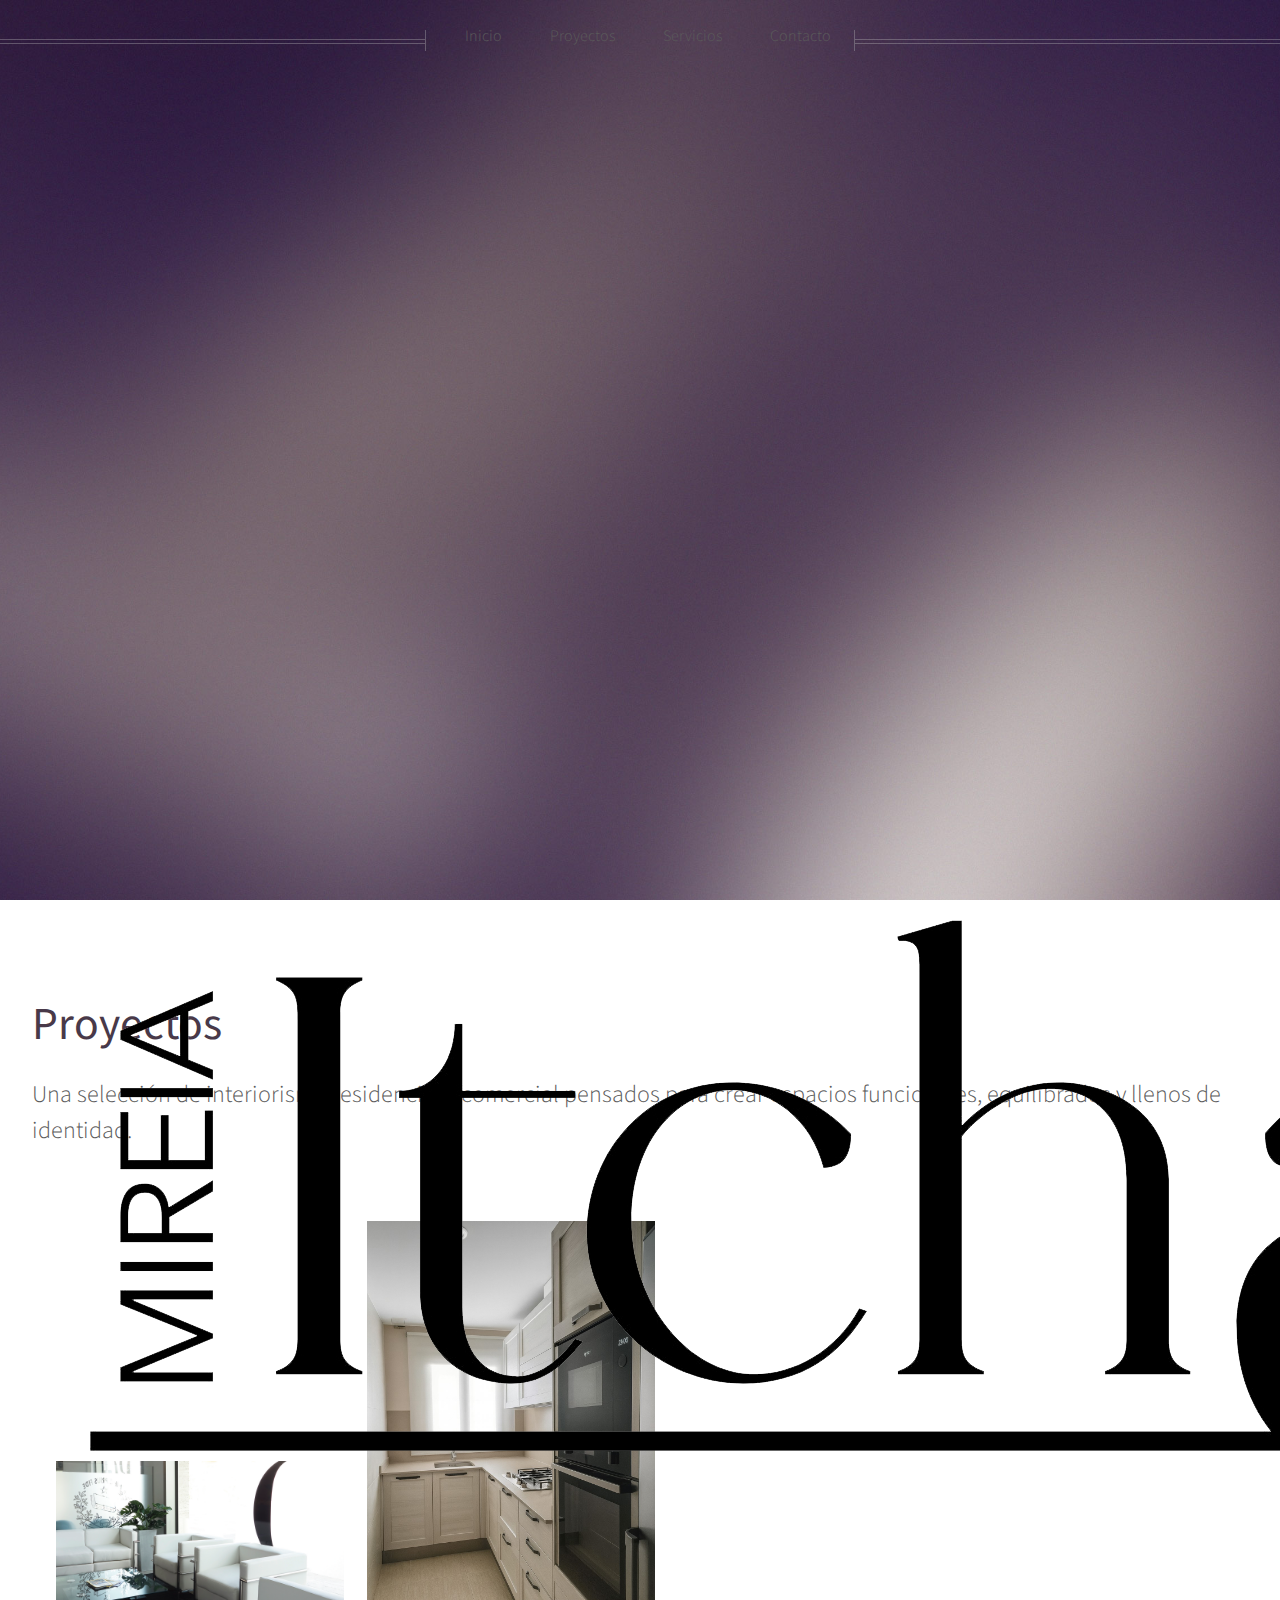
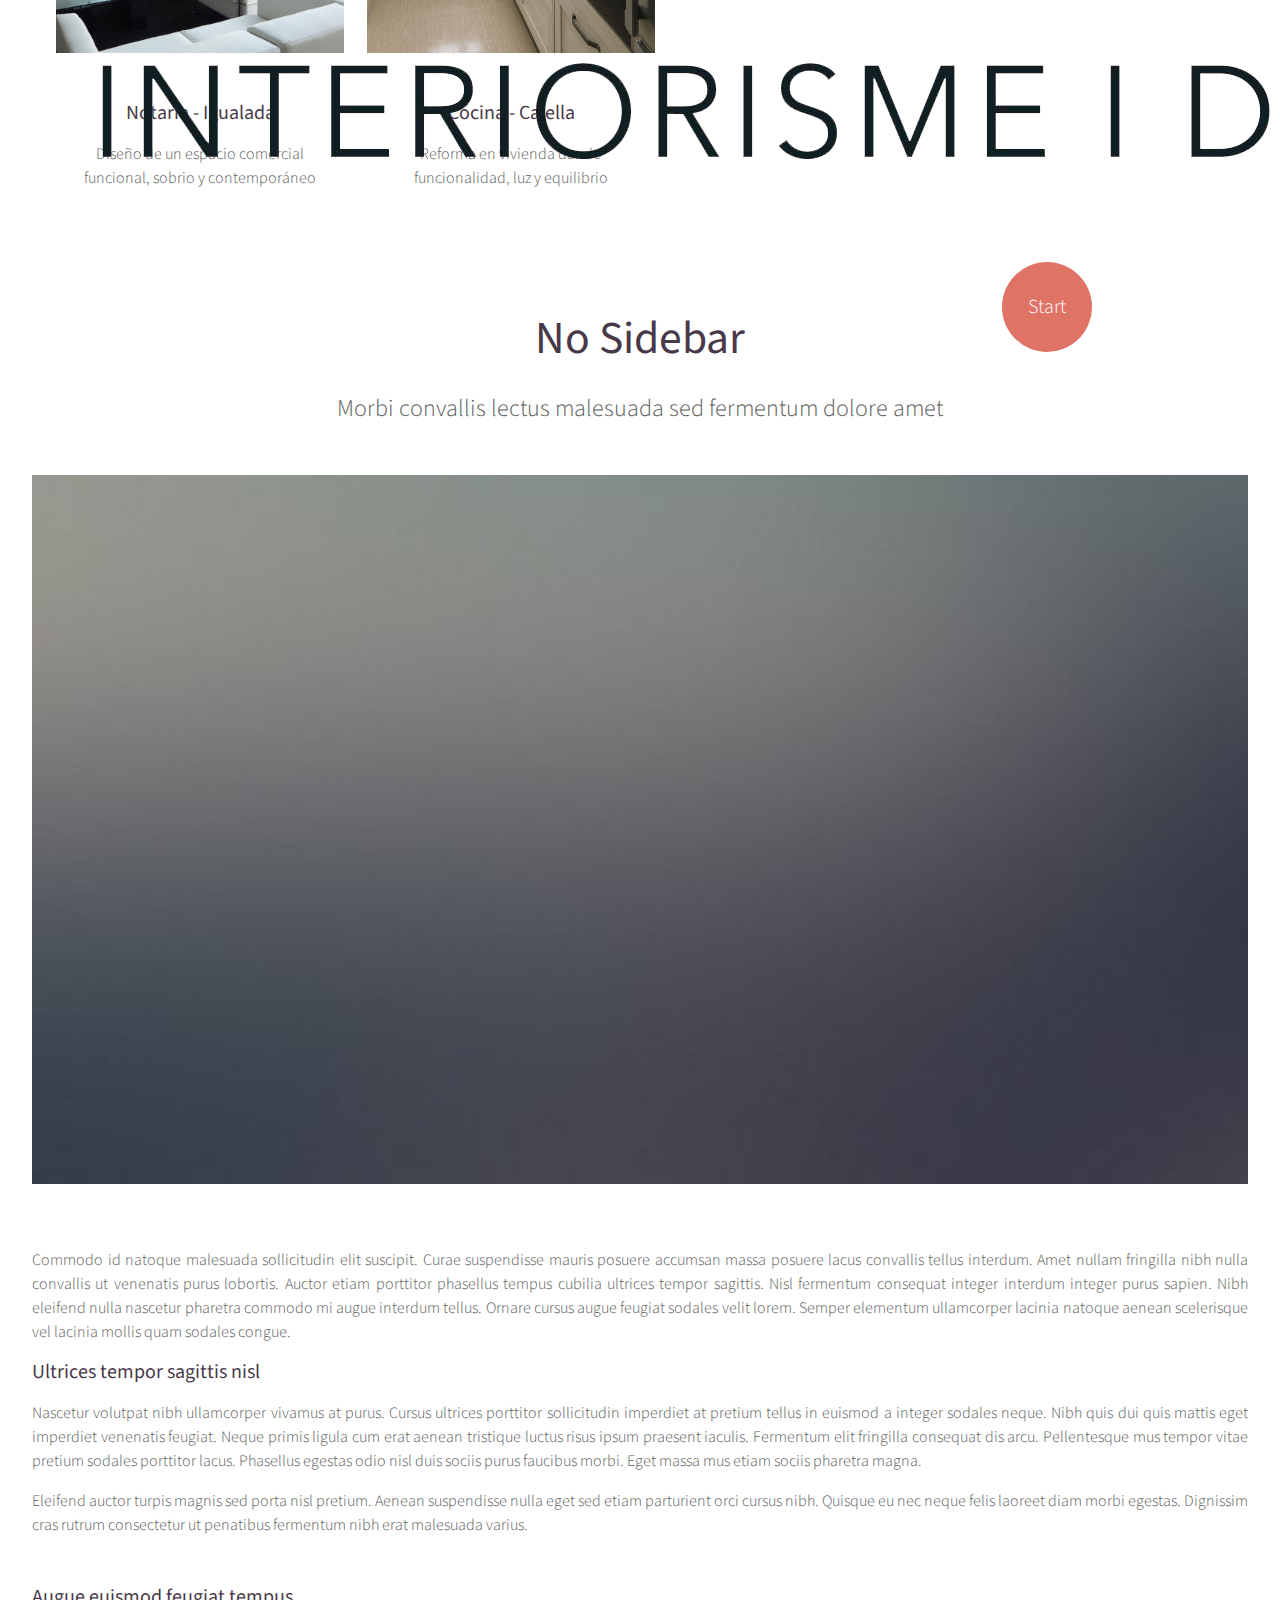
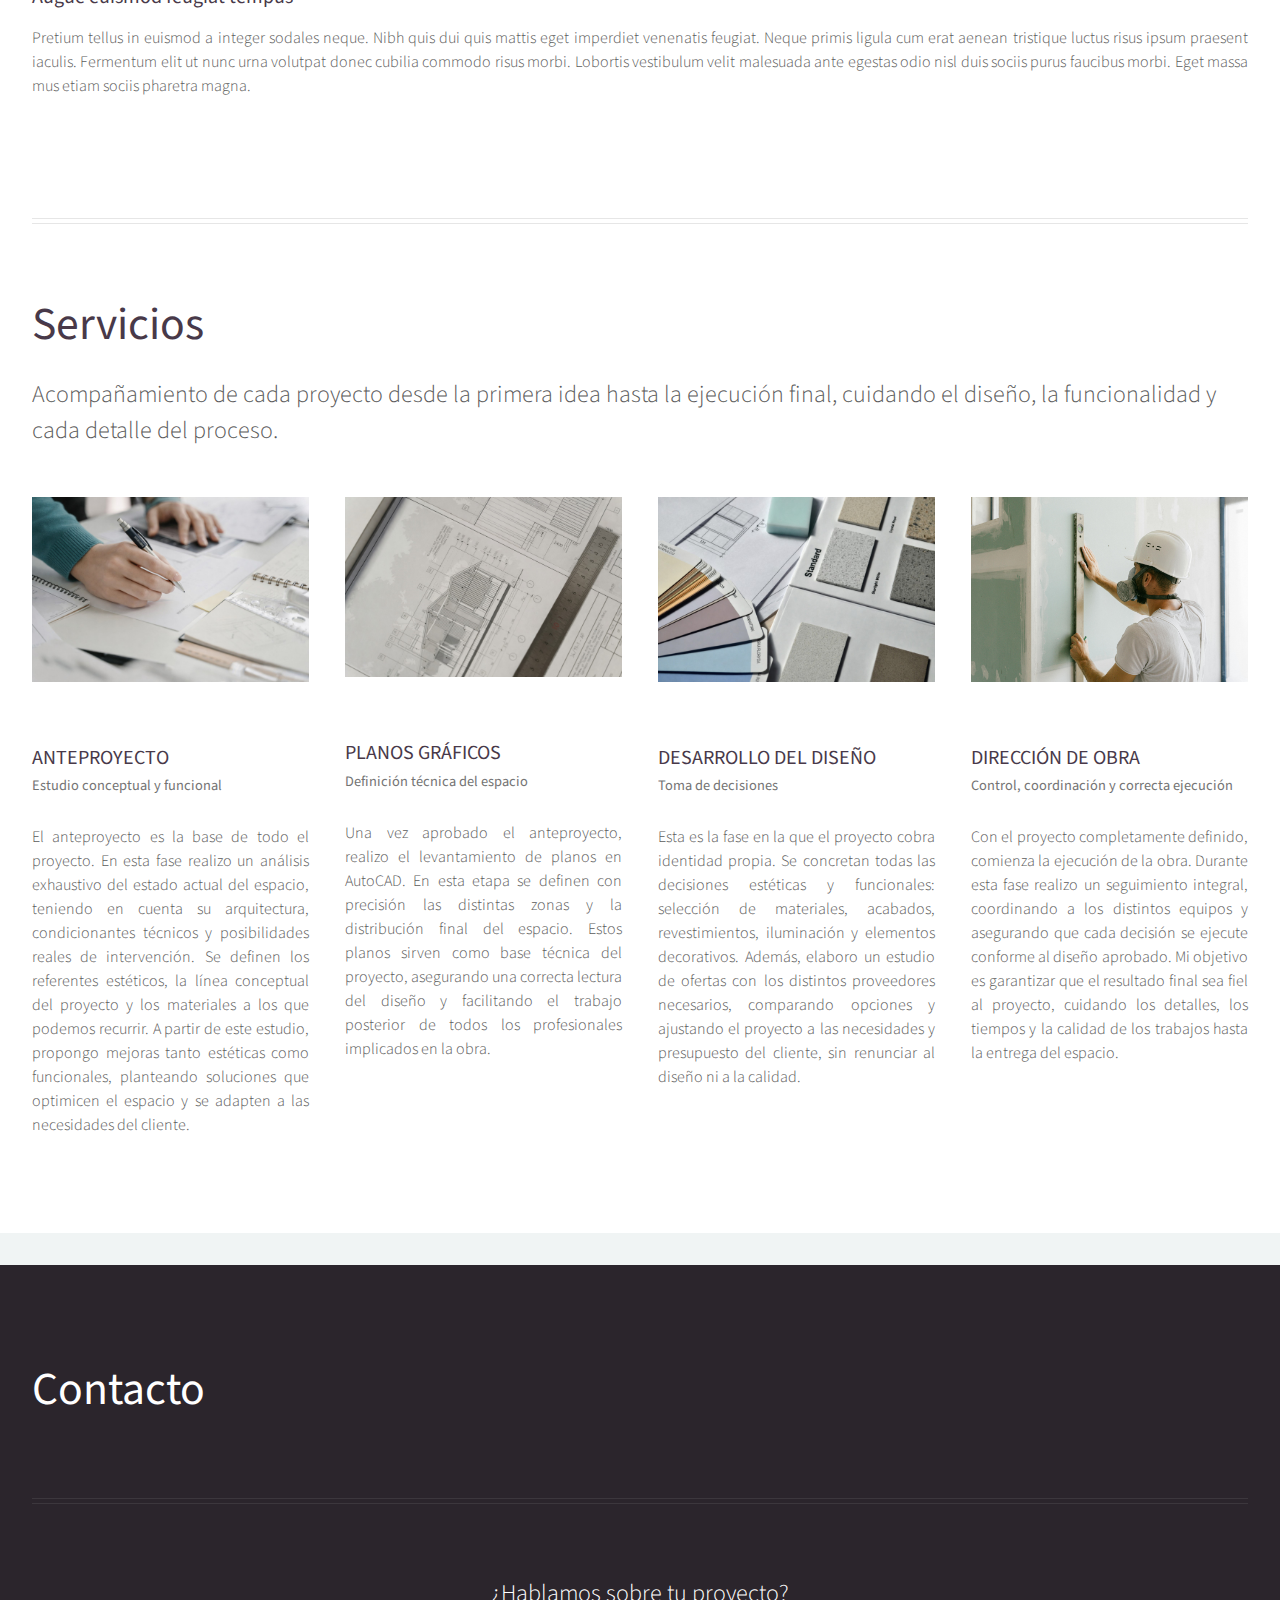
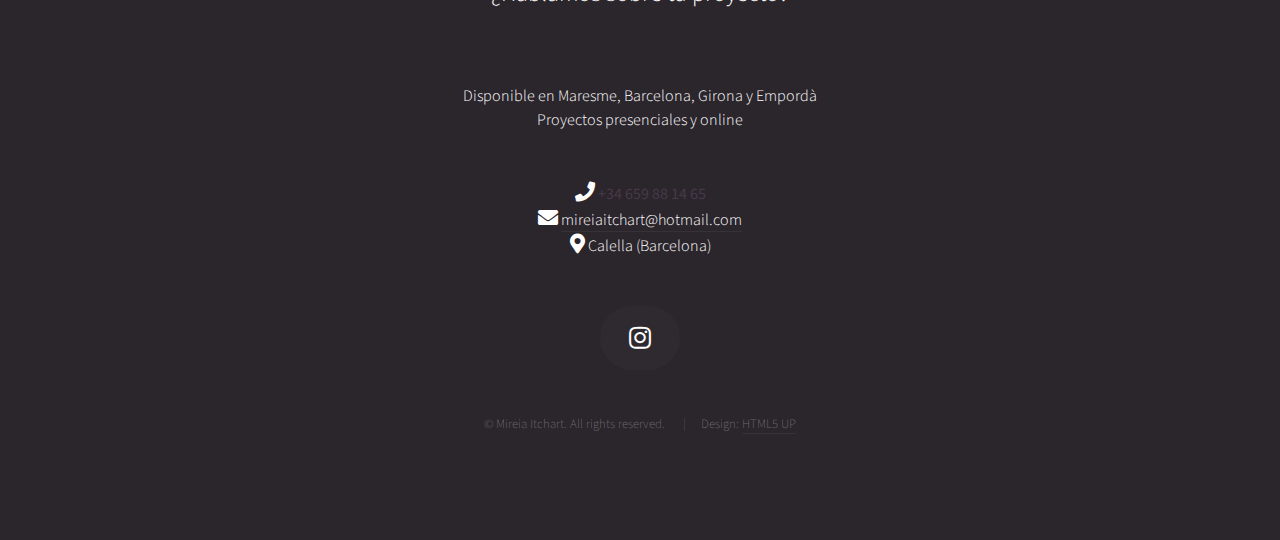
<file: index.html>
<!DOCTYPE HTML>
<!--
	Helios by HTML5 UP<div id="header">
	html5up.net | @ajlkn
	Free for personal and commercial use under the CCA 3.0 license (html5up.net/license)
-->
<html>
	<head>
		<title>Mireia Itchart · Diseño de interiores</title>
		<meta charset="utf-8" />
		<meta name="viewport" content="width=device-width, initial-scale=1, user-scalable=no" />
		<link rel="stylesheet" href="assets/css/main.css" />
		<noscript><link rel="stylesheet" href="assets/css/noscript.css" /></noscript>
	</head>
	<body class="homepage is-preload">
		<div id="page-wrapper">

			<!-- Header -->
<div id="header">
  <div class="inner">

    <header>
      <h1 id="logo">
        <a href="index.html">
          <img src="images/Itchartpng.png" alt="Itchart" />
        </a>
      </h1>
    </header>

    <footer>
      <a href="#projects" class="button circled scrolly">Start</a>
    </footer>

  </div>
</div>

					<!-- Nav -->
						<nav id="nav">
							<ul>
  <li><a href="#banner">Inicio</a></li>
  <li><a href="#projects">Proyectos</a></li>
  <li><a href="#services">Servicios</a></li>
  <li><a href="#contact">Contacto</a></li>
</ul>
						</nav>

				</section>
				</div>

			<!-- Main -->
				<div class="wrapper style1">
					<div class="container">
						<article id="projects" class="special projects-section">
  <header class="major" style="text-align:left;">
    <h2>Proyectos</h2>
    <p>Una selección de interiorismo residencial y comercial pensados para crear espacios funcionales, equilibrados y llenos de identidad.</p>
  </header>

  <section class="carousel">
  <div class="reel">

    <article>
      <a href="notaria-igualada.html" class="image featured">
        <img src="images/DRG-3.jpg" alt="Notaría en Igualada" />
      </a>
      <header>
        <h3><a href="notaria-igualada.html">Notaría - Igualada</a></h3>
      </header>
      <p>Diseño de un espacio comercial funcional, sobrio y contemporáneo</p>
    </article>

    <article>
      <a href="cocina-calella.html" class="image featured">
        <img src="images/CUINA-2.jpg" alt="Cocina en Calella" />
      </a>
      <header>
        <h3><a href="cocina-calella.html">Cocina - Calella</a></h3>
      </header>
      <p>Reforma en vivienda dando funcionalidad, luz y equilibrio</p>
    </article>

    <!-- Añade más artículos aquí -->

  </div>
</section>
</article>
						<article id="Proyectos" class="special">
							<header>
								<h2><a href="#">No Sidebar</a></h2>
								<p>
									Morbi convallis lectus malesuada sed fermentum dolore amet
								</p>
							</header>
							<a href="#" class="image featured"><img src="images/pic06.jpg" alt="" /></a>
							<p>
								Commodo id natoque malesuada sollicitudin elit suscipit. Curae suspendisse mauris posuere accumsan massa
								posuere lacus convallis tellus interdum. Amet nullam fringilla nibh nulla convallis ut venenatis purus
								lobortis. Auctor etiam porttitor phasellus tempus cubilia ultrices tempor sagittis. Nisl fermentum
								consequat integer interdum integer purus sapien. Nibh eleifend nulla nascetur pharetra commodo mi augue
								interdum tellus. Ornare cursus augue feugiat sodales velit lorem. Semper elementum ullamcorper lacinia
								natoque aenean scelerisque vel lacinia mollis quam sodales congue.
							</p>
							<section>
								<header>
									<h3>Ultrices tempor sagittis nisl</h3>
								</header>
								<p>
									Nascetur volutpat nibh ullamcorper vivamus at purus. Cursus ultrices porttitor sollicitudin imperdiet
									at pretium tellus in euismod a integer sodales neque. Nibh quis dui quis mattis eget imperdiet venenatis
									feugiat. Neque primis ligula cum erat aenean tristique luctus risus ipsum praesent iaculis. Fermentum elit
									fringilla consequat dis arcu. Pellentesque mus tempor vitae pretium sodales porttitor lacus. Phasellus
									egestas odio nisl duis sociis purus faucibus morbi. Eget massa mus etiam sociis pharetra magna.
								</p>
								<p>
									Eleifend auctor turpis magnis sed porta nisl pretium. Aenean suspendisse nulla eget sed etiam parturient
									orci cursus nibh. Quisque eu nec neque felis laoreet diam morbi egestas. Dignissim cras rutrum consectetur
									ut penatibus fermentum nibh erat malesuada varius.
								</p>
							</section>
							<section>
								<header>
									<h3>Augue euismod feugiat tempus</h3>
								</header>
								<p>
									Pretium tellus in euismod a integer sodales neque. Nibh quis dui quis mattis eget imperdiet venenatis
									feugiat. Neque primis ligula cum erat aenean tristique luctus risus ipsum praesent iaculis. Fermentum elit
									ut nunc urna volutpat donec cubilia commodo risus morbi. Lobortis vestibulum velit malesuada ante
									egestas odio nisl duis sociis purus faucibus morbi. Eget massa mus etiam sociis pharetra magna.
								</p>
							</section>
						</article>
						<hr />
					
						
						
						
						<section id="services">
							<header class="major">
                              <h2>Servicios</h2>
                                <p>
                                    Acompañamiento de cada proyecto desde la primera idea hasta la ejecución final,
                                    cuidando el diseño, la funcionalidad y cada detalle del proceso.
                               </p>
                               </header>
							<div class="row">
							<article class="col-3 col-12-mobile special">
								<a href="#" class="image featured">
                                    <img src="images/SERVICIOS - ANTEPROYECTO.jpg" alt="Anteproyecto · Estudio conceptual y funcional" />
								</a>
								<header style="text-align:left;">
									<h3><a href="#">ANTEPROYECTO</a></h3>
									<p style="margin-top:0.3em; font-size:0.9em; font-weight:400; opacity:0.85;">
                                    Estudio conceptual y funcional
                                    </p>
								</header>
								<p>
									El anteproyecto es la base de todo el proyecto. En esta fase realizo un análisis exhaustivo del estado actual del espacio, teniendo en cuenta su arquitectura, condicionantes técnicos y posibilidades reales de intervención.
                                    Se definen los referentes estéticos, la línea conceptual del proyecto y los materiales a los que podemos recurrir. 
									A partir de este estudio, propongo mejoras tanto estéticas como funcionales, planteando soluciones que optimicen el espacio y se adapten a las necesidades del cliente.
								</p>
							</article>
							<article class="col-3 col-12-mobile special">
								<a href="#" class="image featured">
                                    <img src="images/SERVICIOS - PLANOS.jpg" alt="Planos gráficos · Definición técnica del espacio" />
                                </a>
								<header style="text-align:left;">
									<h3><a href="#">PLANOS GRÁFICOS</a></h3>
									<p style="margin-top:0.3em; font-size:0.9em; font-weight:400; opacity:0.85;">
                                    Definición técnica del espacio
                                    </p>
								</header>
								<p>
									Una vez aprobado el anteproyecto, realizo el levantamiento de planos en AutoCAD. 
									En esta etapa se definen con precisión las distintas zonas y la distribución final del espacio.
                                    Estos planos sirven como base técnica del proyecto, asegurando una correcta lectura del diseño y facilitando el trabajo posterior de todos los profesionales implicados en la obra.
								</p>
							</article>
							<article class="col-3 col-12-mobile special">
								<a href="#" class="image featured">
                                    <img src="images/SERVICIOS - DISEÑO.jpg" alt="Desarrollo del diseño · Toma de decisiones" />
                                </a>
								<header style="text-align:left;">
									<h3><a href="#">DESARROLLO DEL DISEÑO</a></h3>
									<p style="margin-top:0.3em; font-size:0.9em; font-weight:400; opacity:0.85;">
                                    Toma de decisiones
								</header>
								<p>
									Esta es la fase en la que el proyecto cobra identidad propia. Se concretan todas las decisiones estéticas y funcionales: selección de materiales, acabados, revestimientos, iluminación y elementos decorativos.
                                    Además, elaboro un estudio de ofertas con los distintos proveedores necesarios, comparando opciones y ajustando el proyecto a las necesidades y presupuesto del cliente, sin renunciar al diseño ni a la calidad.
								</p>
							</article>
							<article class="col-3 col-12-mobile special">
								<a href="#" class="image featured">
                                    <img src="images/SERVICIOS - OBRAS.jpg" alt="Dirección de obras · Control, coordinación y correcta ejecución" />
                                </a>
								<header style="text-align:left;">
									<h3><a href="#">DIRECCIÓN DE OBRA</a></h3>
									<p style="margin-top:0.3em; font-size:0.9em; font-weight:400; opacity:0.85;">
                                    Control, coordinación y correcta ejecución
								</header>
								<p>
									Con el proyecto completamente definido, comienza la ejecución de la obra. 
									Durante esta fase realizo un seguimiento integral, coordinando a los distintos equipos y asegurando que cada decisión se ejecute conforme al diseño aprobado.
                                    Mi objetivo es garantizar que el resultado final sea fiel al proyecto, cuidando los detalles, los tiempos y la calidad de los trabajos hasta la entrega del espacio.
								</p>
							</article>
						</div>
					</div>

				</div>
			</section>

		

<!-- Footer -->
<div id="footer">
  <div class="container">
    <div class="row">
      <div class="col-12">

        <section id="contact" class="contact">
          <header class="major" style="text-align:left;">
  <h2>Contacto</h2>
  <hr />
  <p>¿Hablamos sobre tu proyecto?</p>
</header>
<p class="contact-extra">
  Disponible en Maresme, Barcelona, Girona y Empordà<br>
  Proyectos presenciales y online
</p>
          <p class="contact-info">
             <span class="icon solid fa-phone"></span>
             <strong>+34 659 88 14 65</strong><br>

             <span class="icon solid fa-envelope"></span>
             <a href="mailto:mireiaitchart@hotmail.com">mireiaitchart@hotmail.com</a><br>

             <span class="icon solid fa-map-marker-alt"></span>
             Calella (Barcelona)
          </p>

          <ul class="icons contact-social">
            <li>
              <a href="https://instagram.com/mireiaitchart.interiors" class="icon brands fa-instagram">
                <span class="label">Instagram</span>
              </a>
            </li>
          </ul>
        </section>

        <!-- Copyright -->
        <div class="copyright">
          <ul class="menu">
            <li>&copy; Mireia Itchart. All rights reserved.</li>
            <li>Design: <a href="http://html5up.net">HTML5 UP</a></li>
          </ul>
        </div>

      </div>
    </div>

  </div>
</div>

		<!-- Scripts -->
			<script src="assets/js/jquery.min.js"></script>
			<script src="assets/js/jquery.dropotron.min.js"></script>
			<script src="assets/js/jquery.scrolly.min.js"></script>
			<script src="assets/js/jquery.scrollex.min.js"></script>
			<script src="assets/js/browser.min.js"></script>
			<script src="assets/js/breakpoints.min.js"></script>
			<script src="assets/js/util.js"></script>
			<script src="assets/js/main.js"></script>

	</body>

</html>
</file>
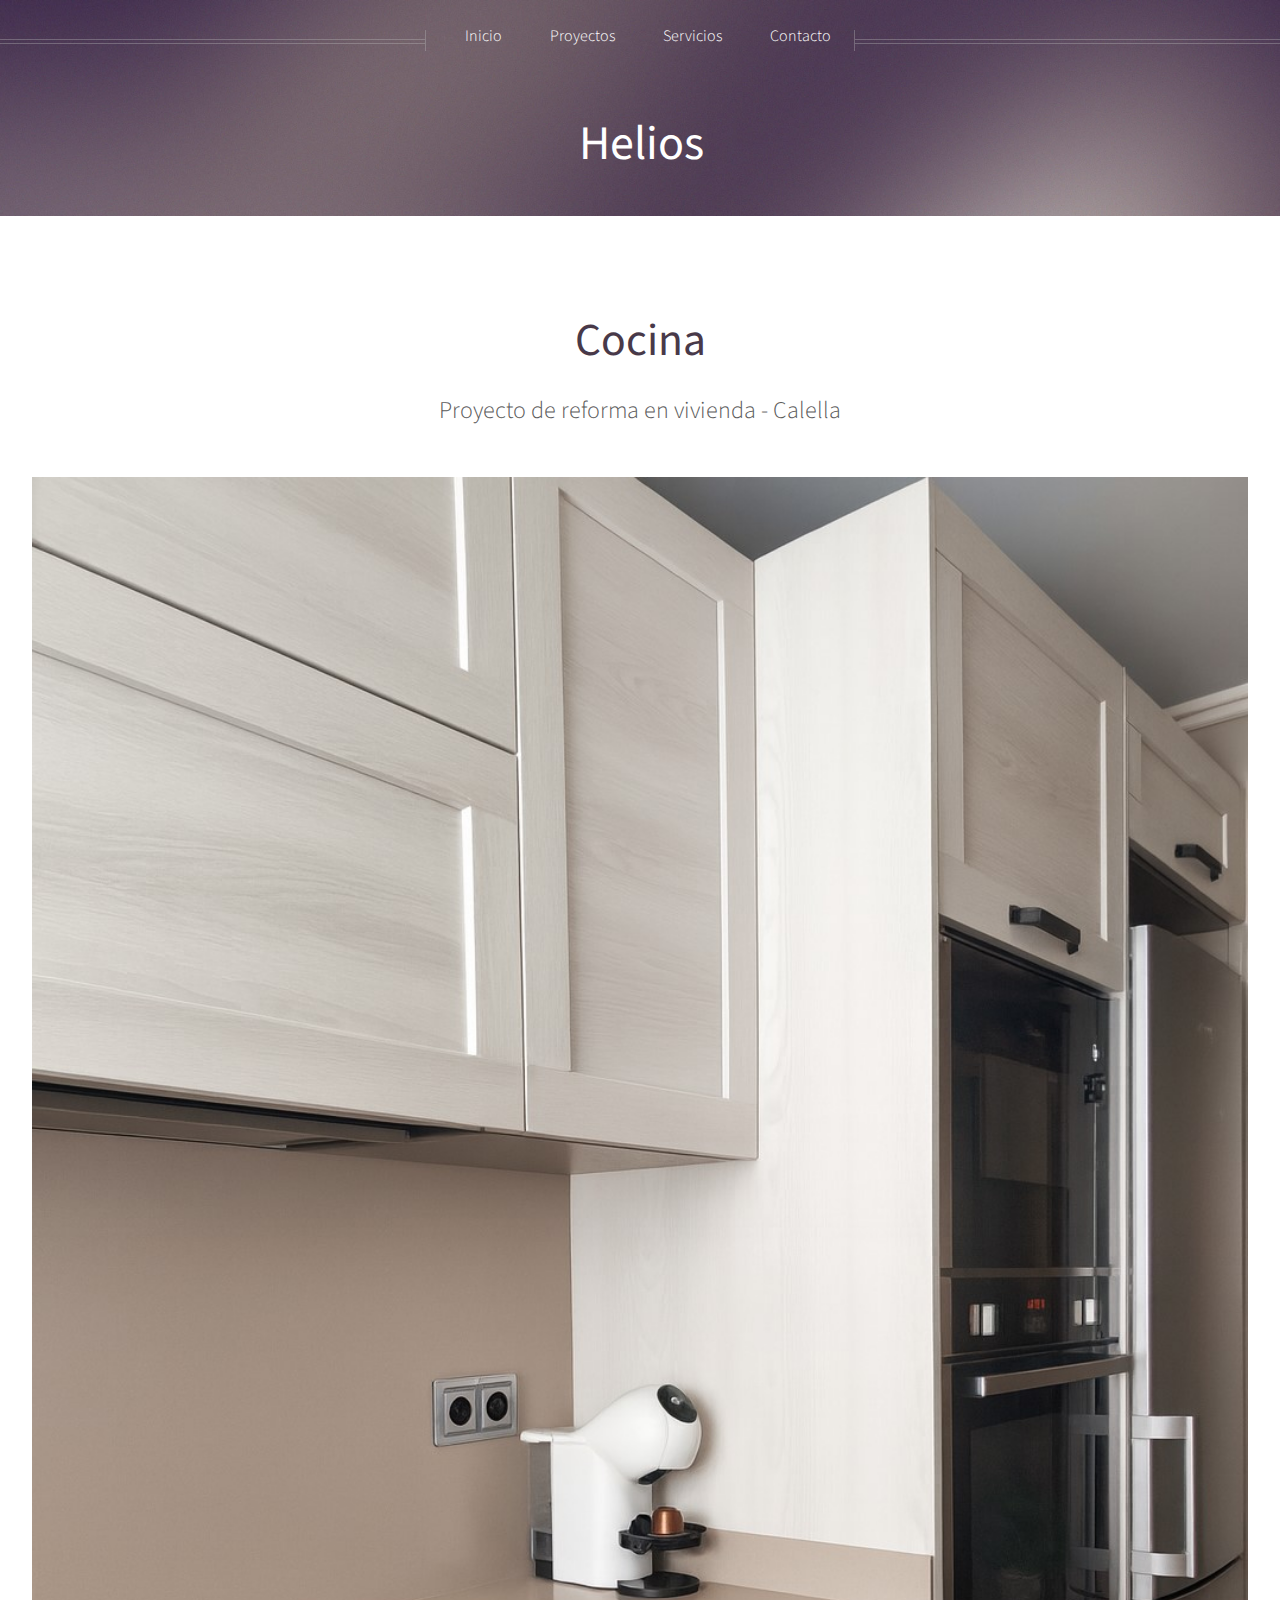
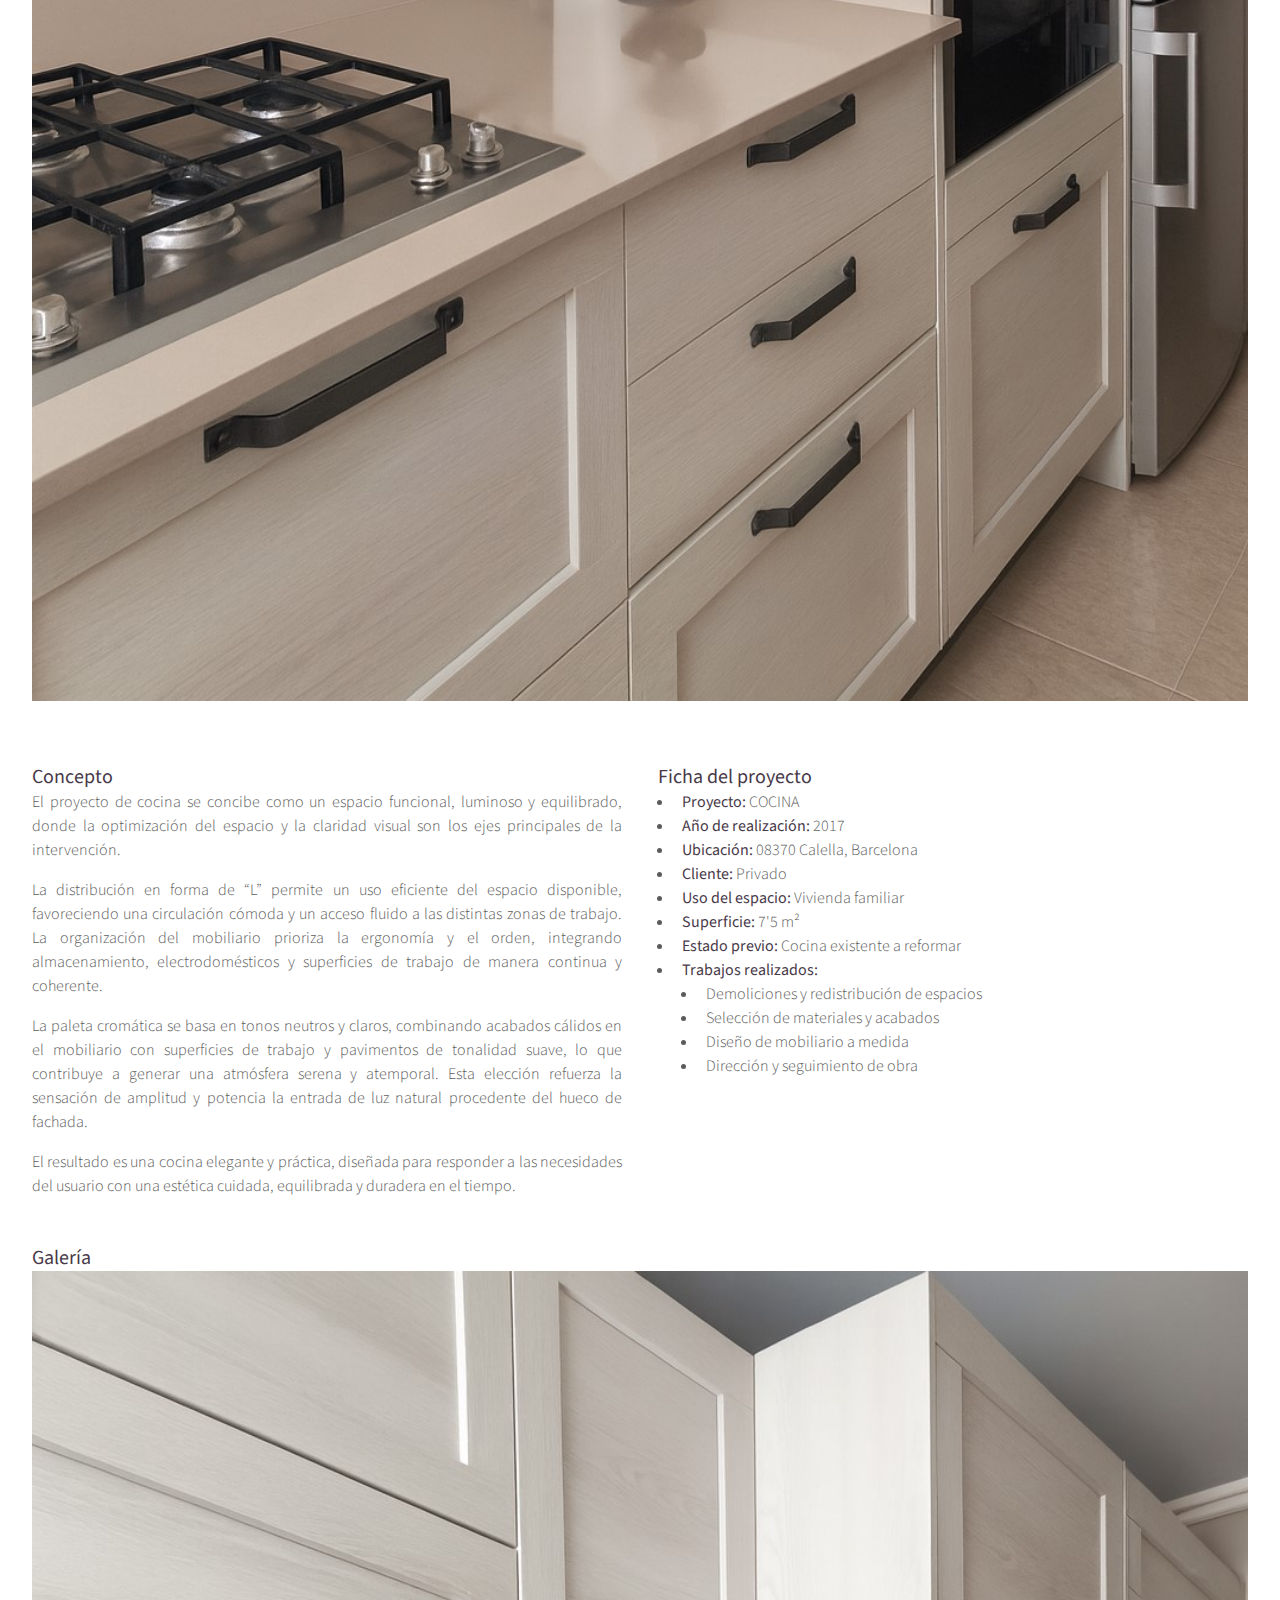
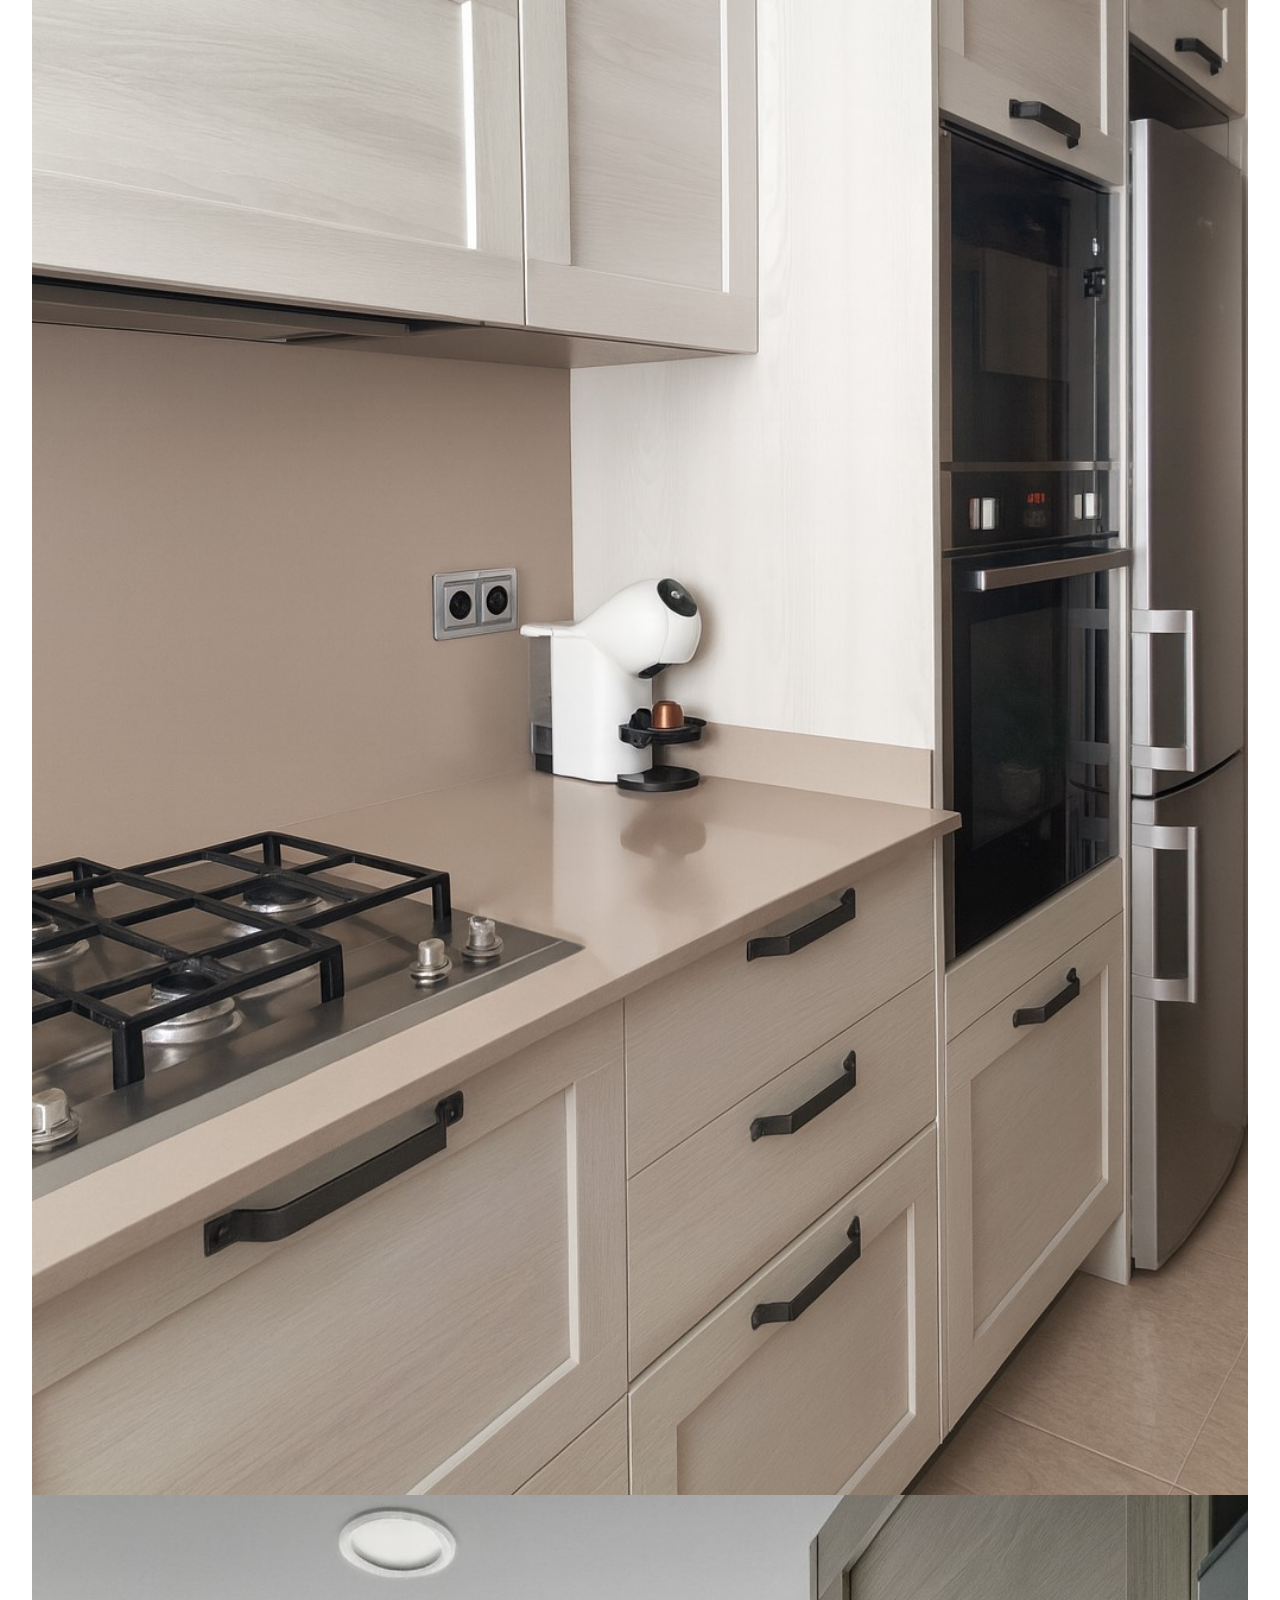
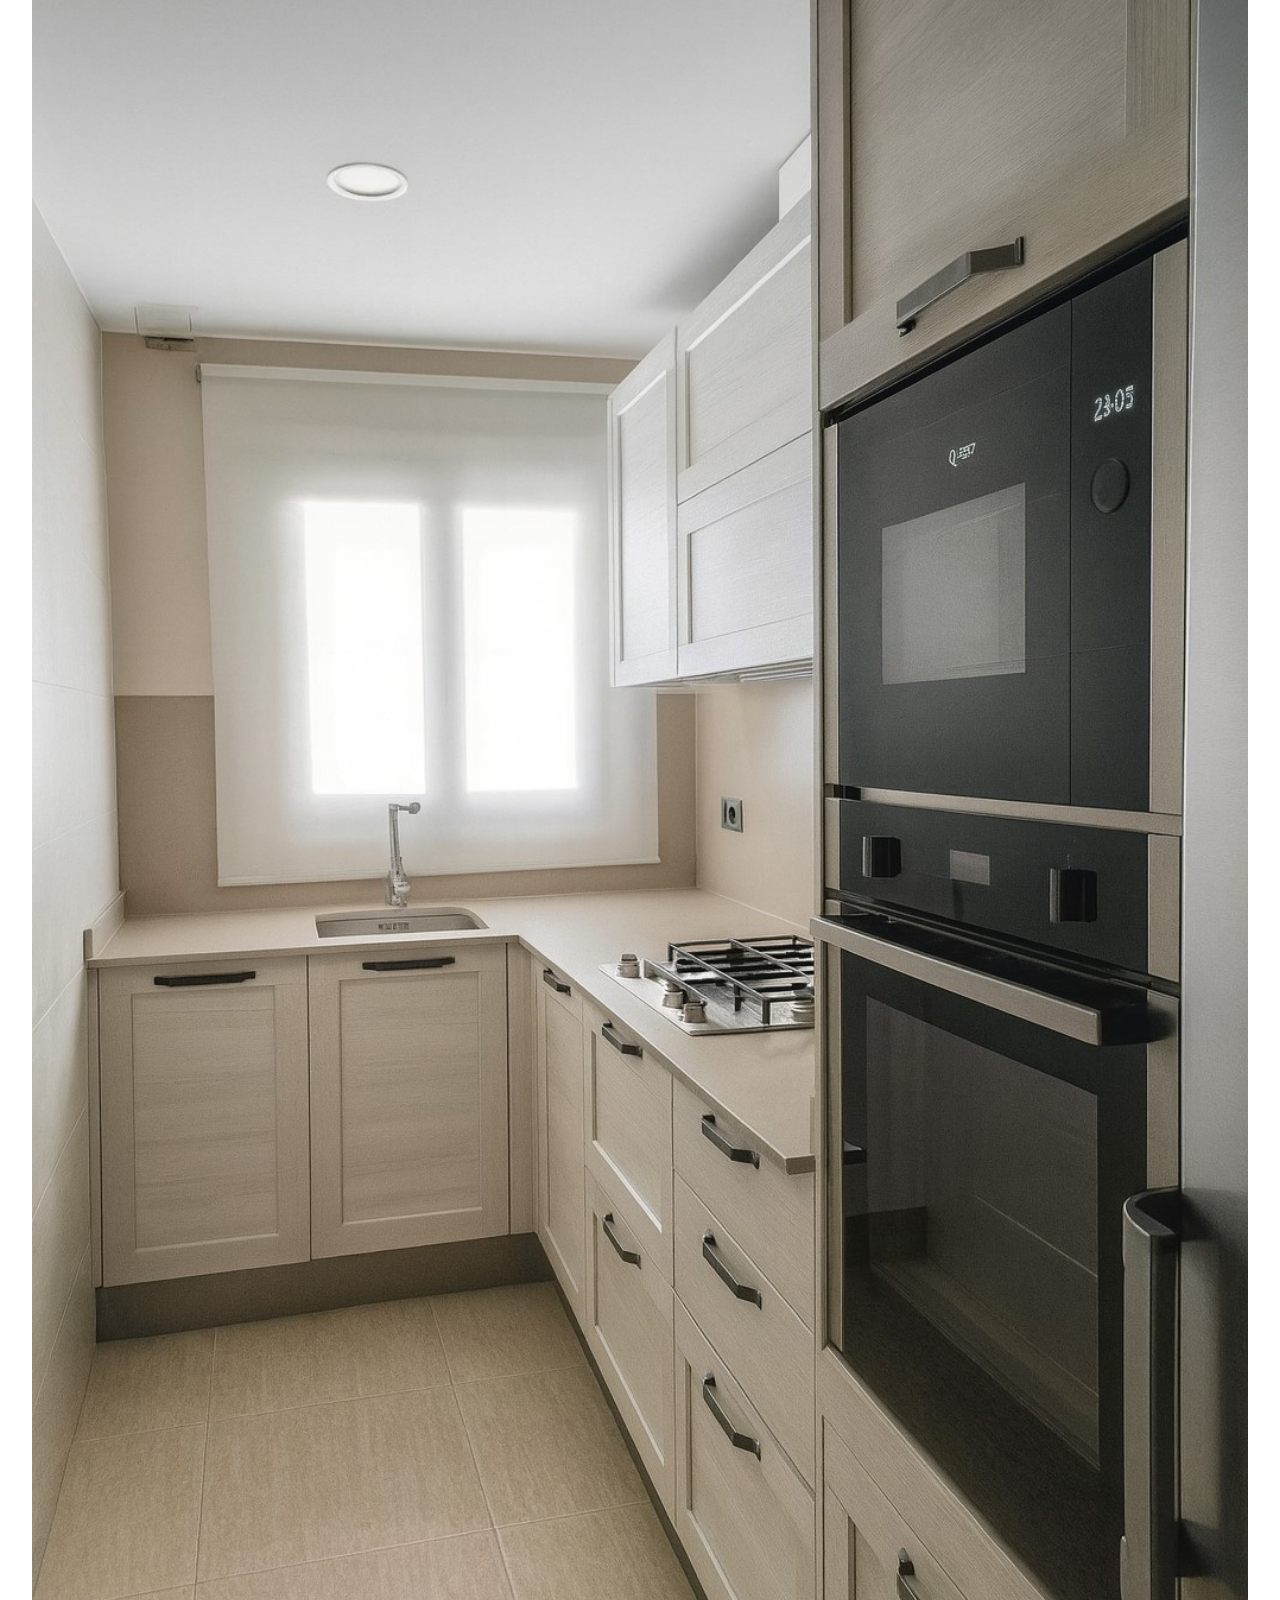
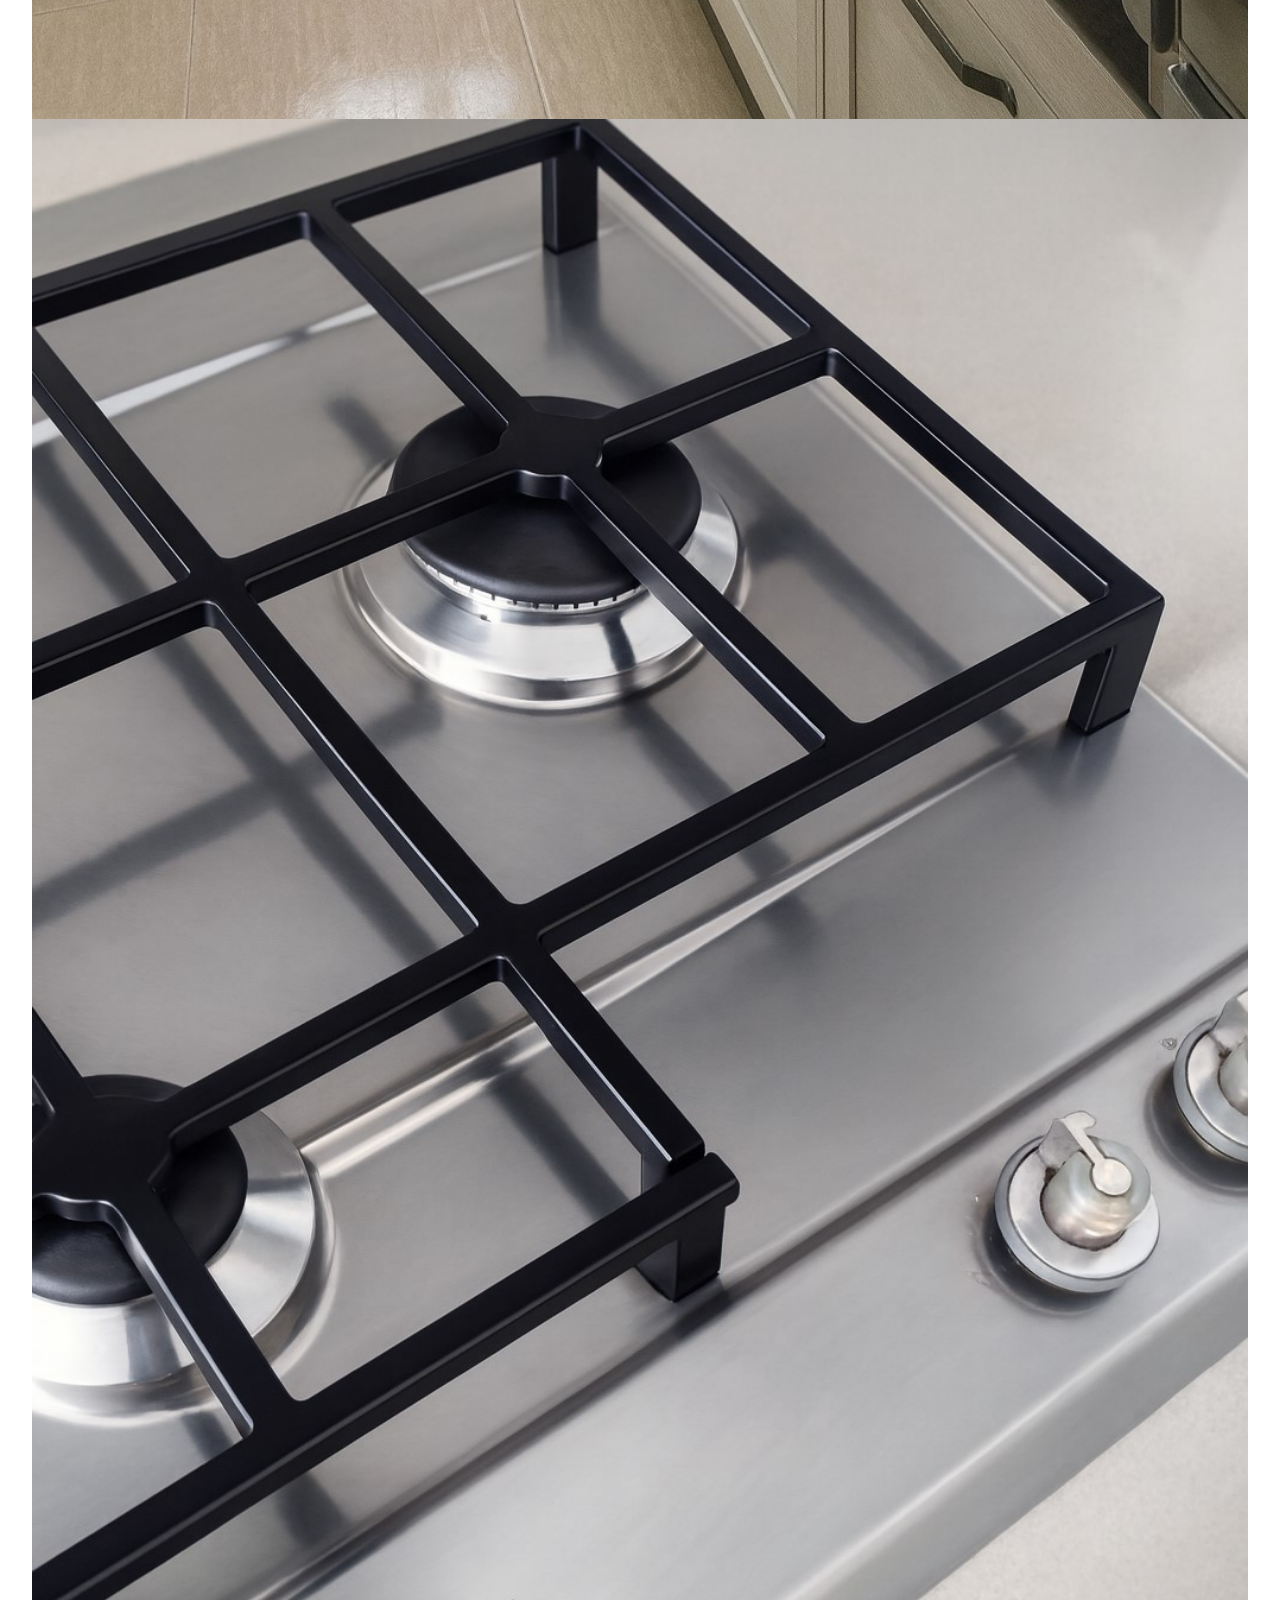
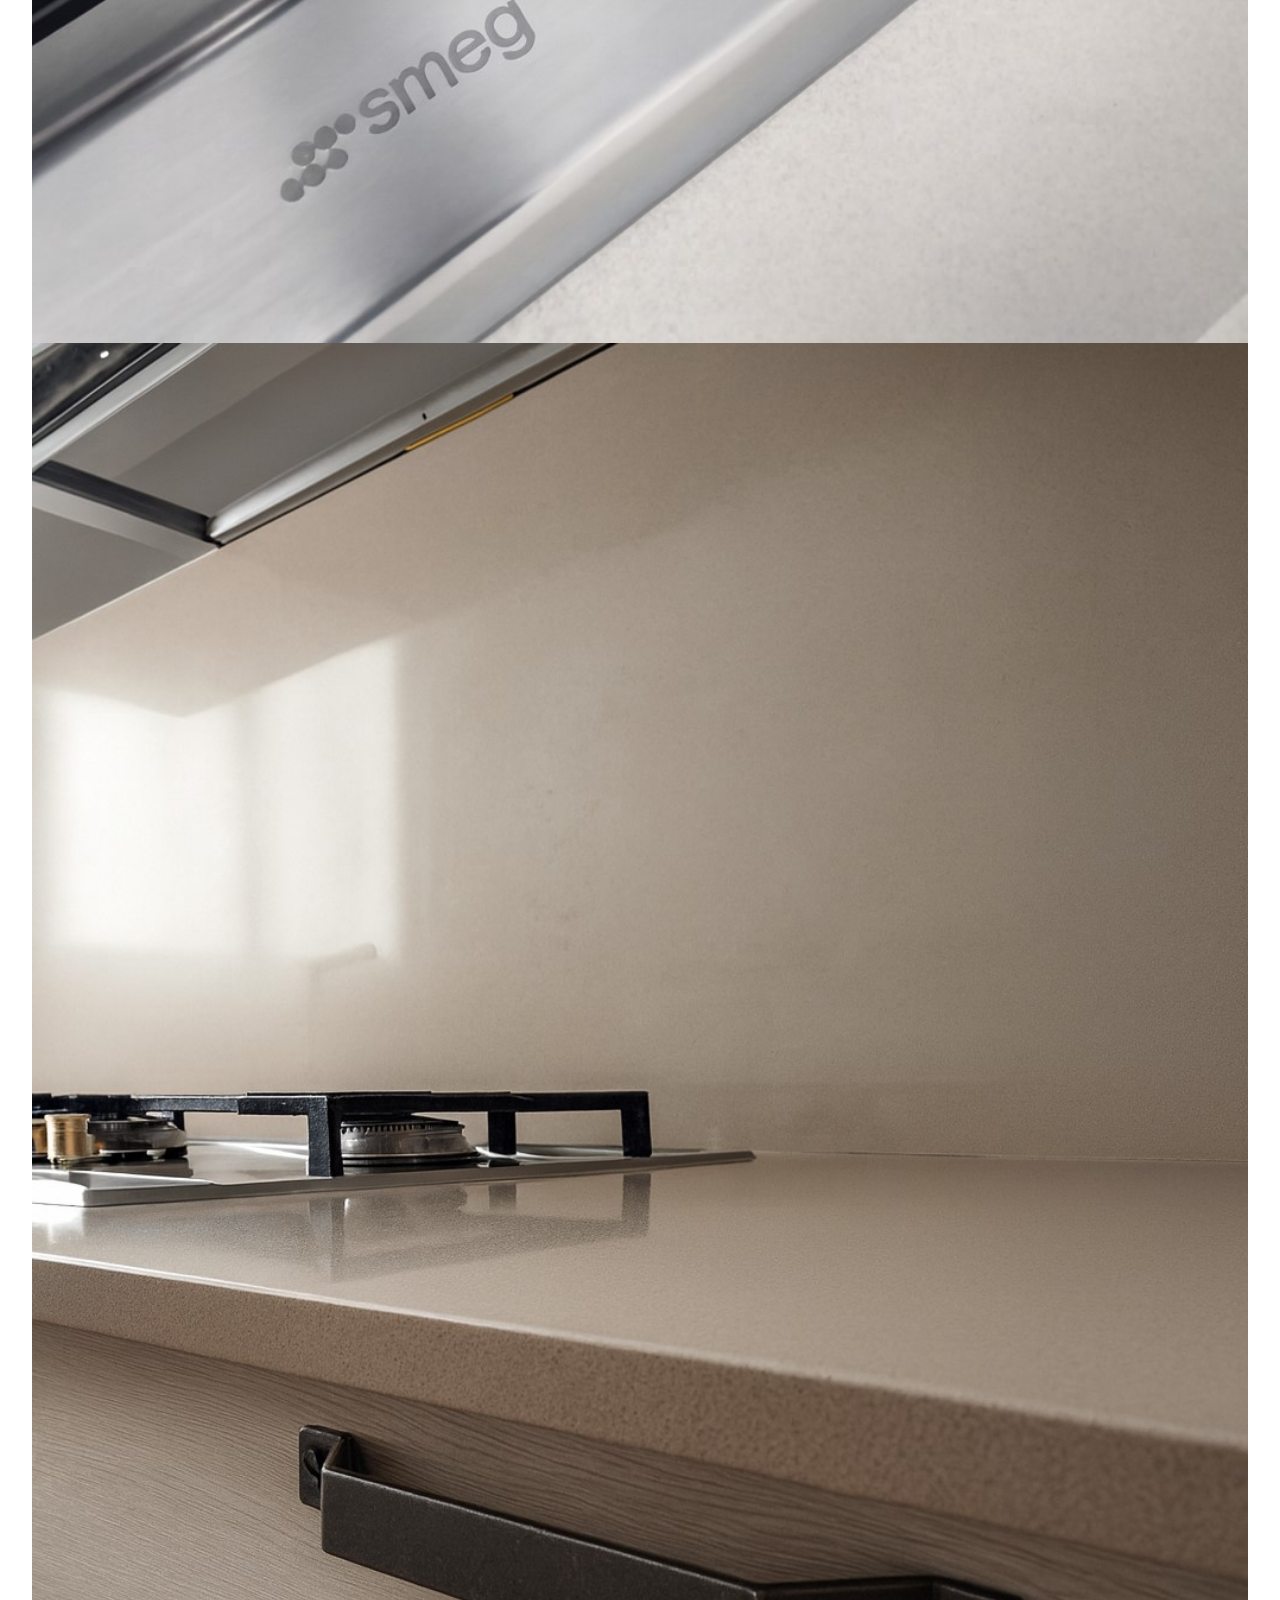
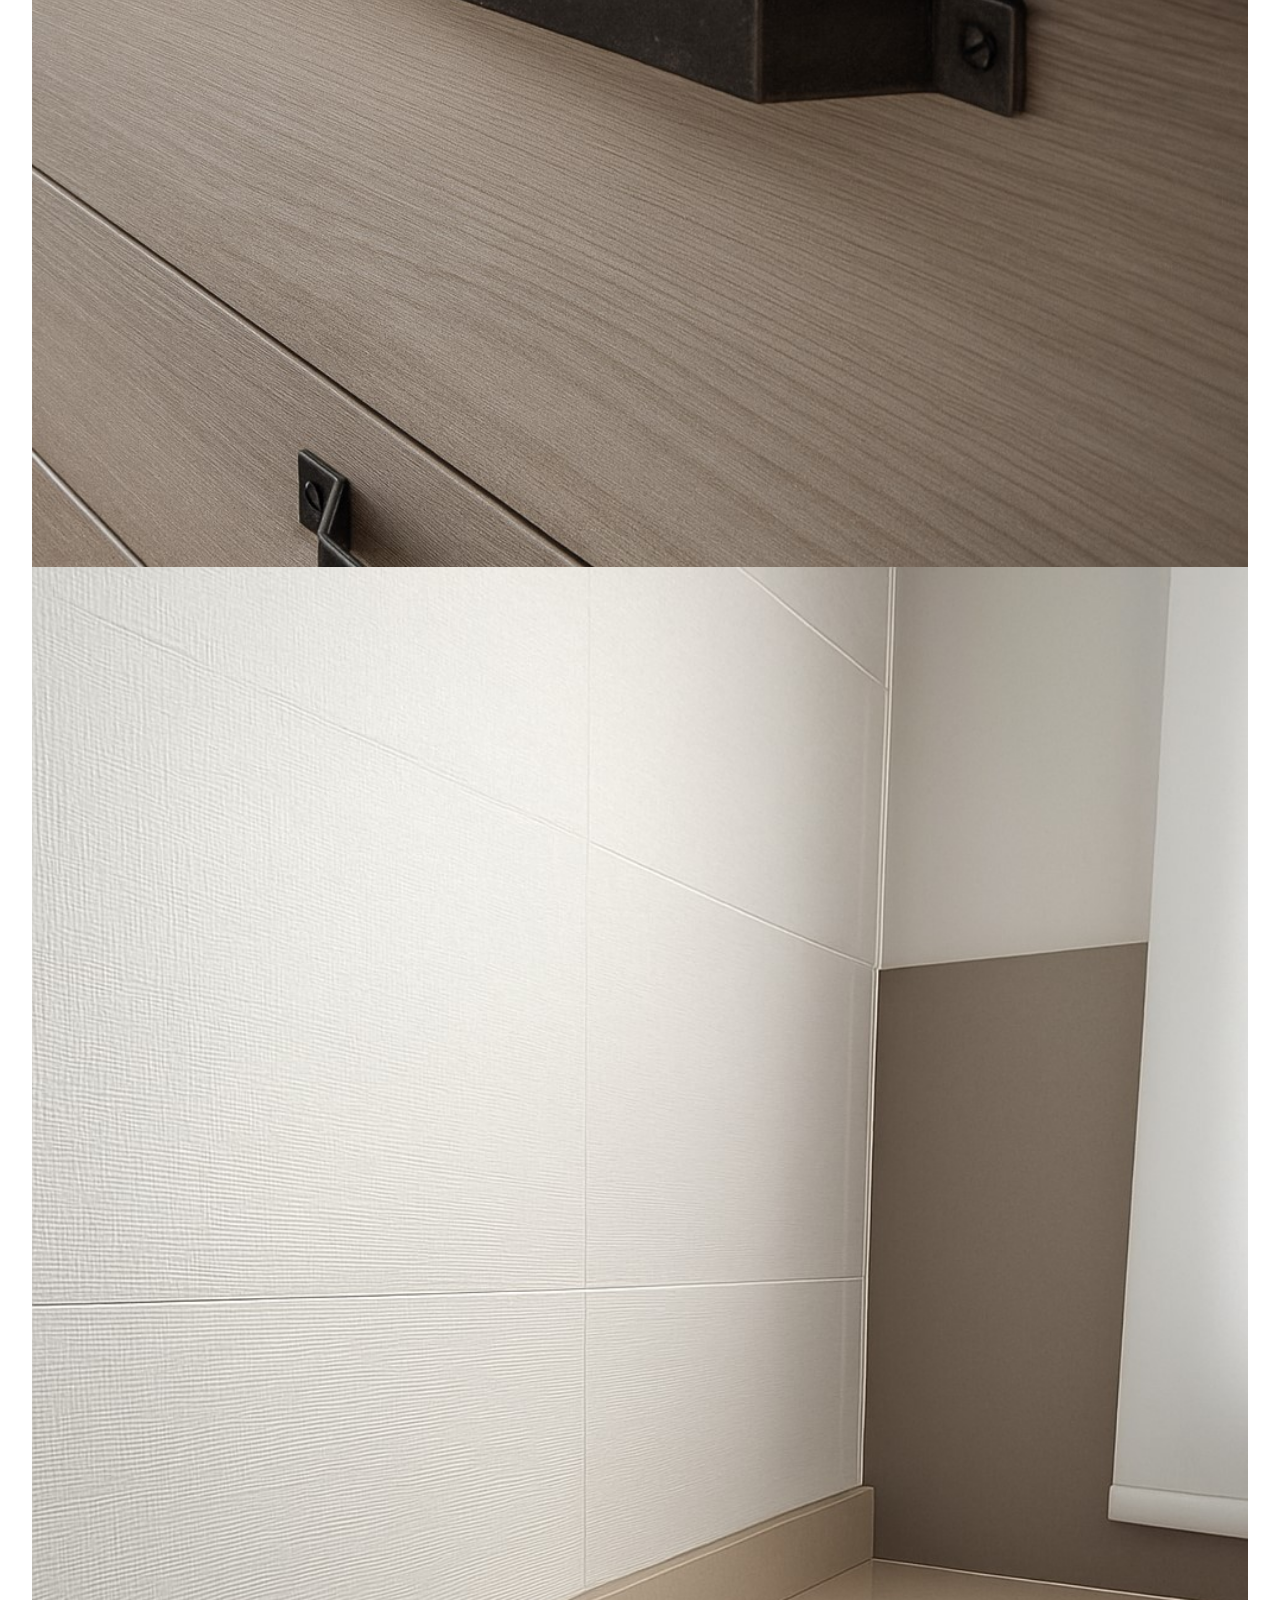
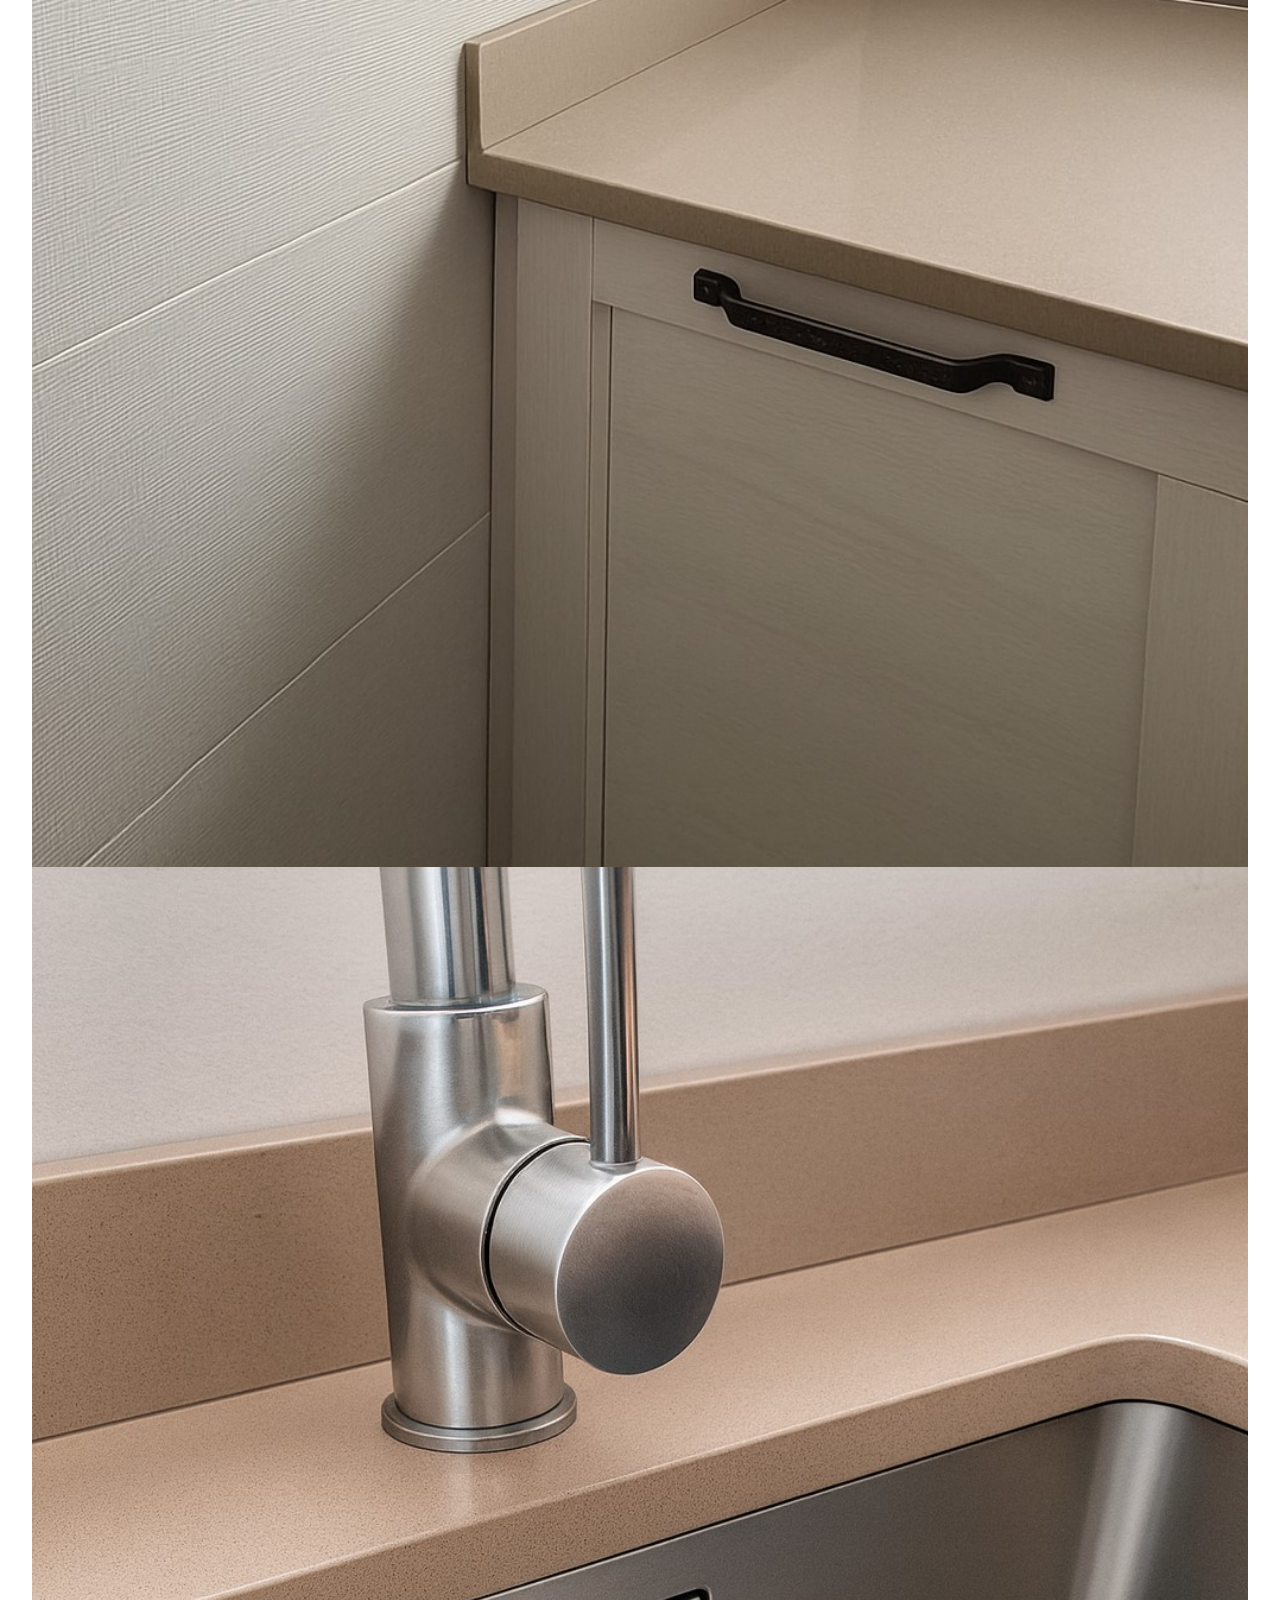
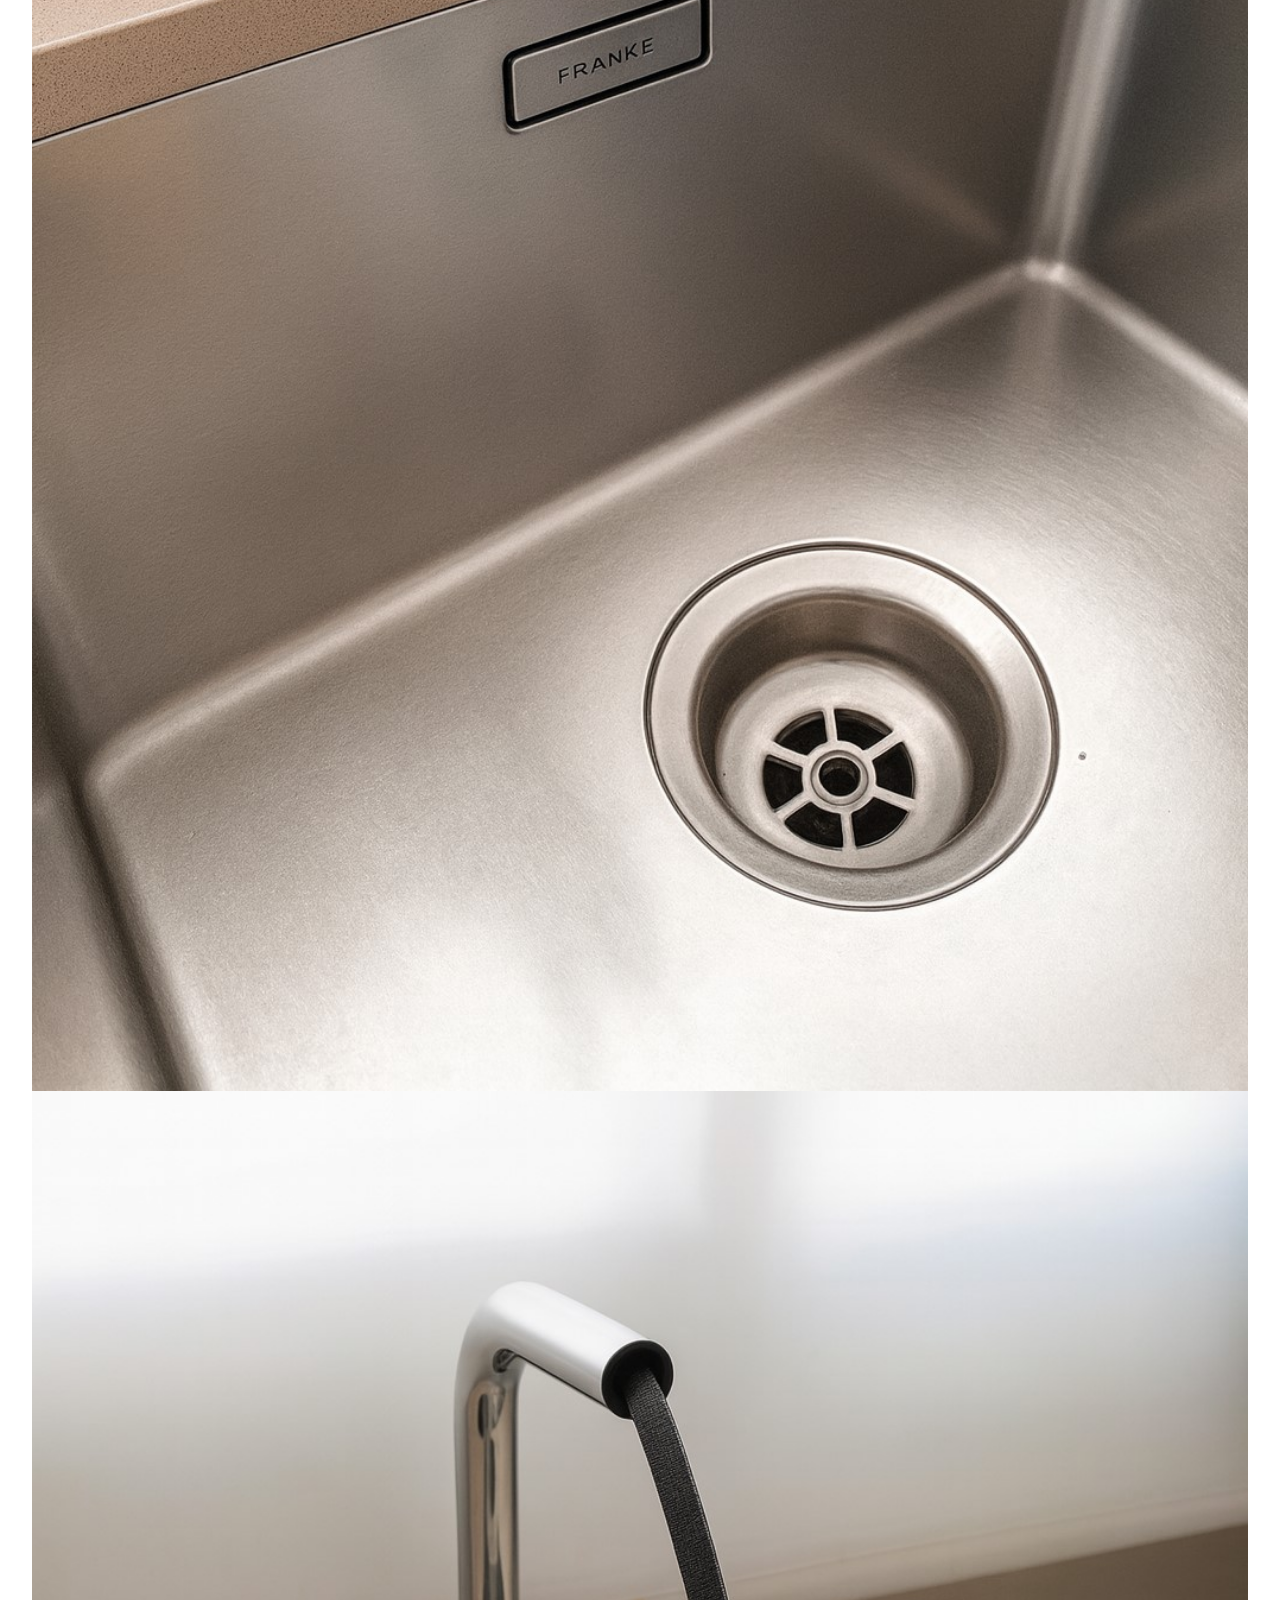
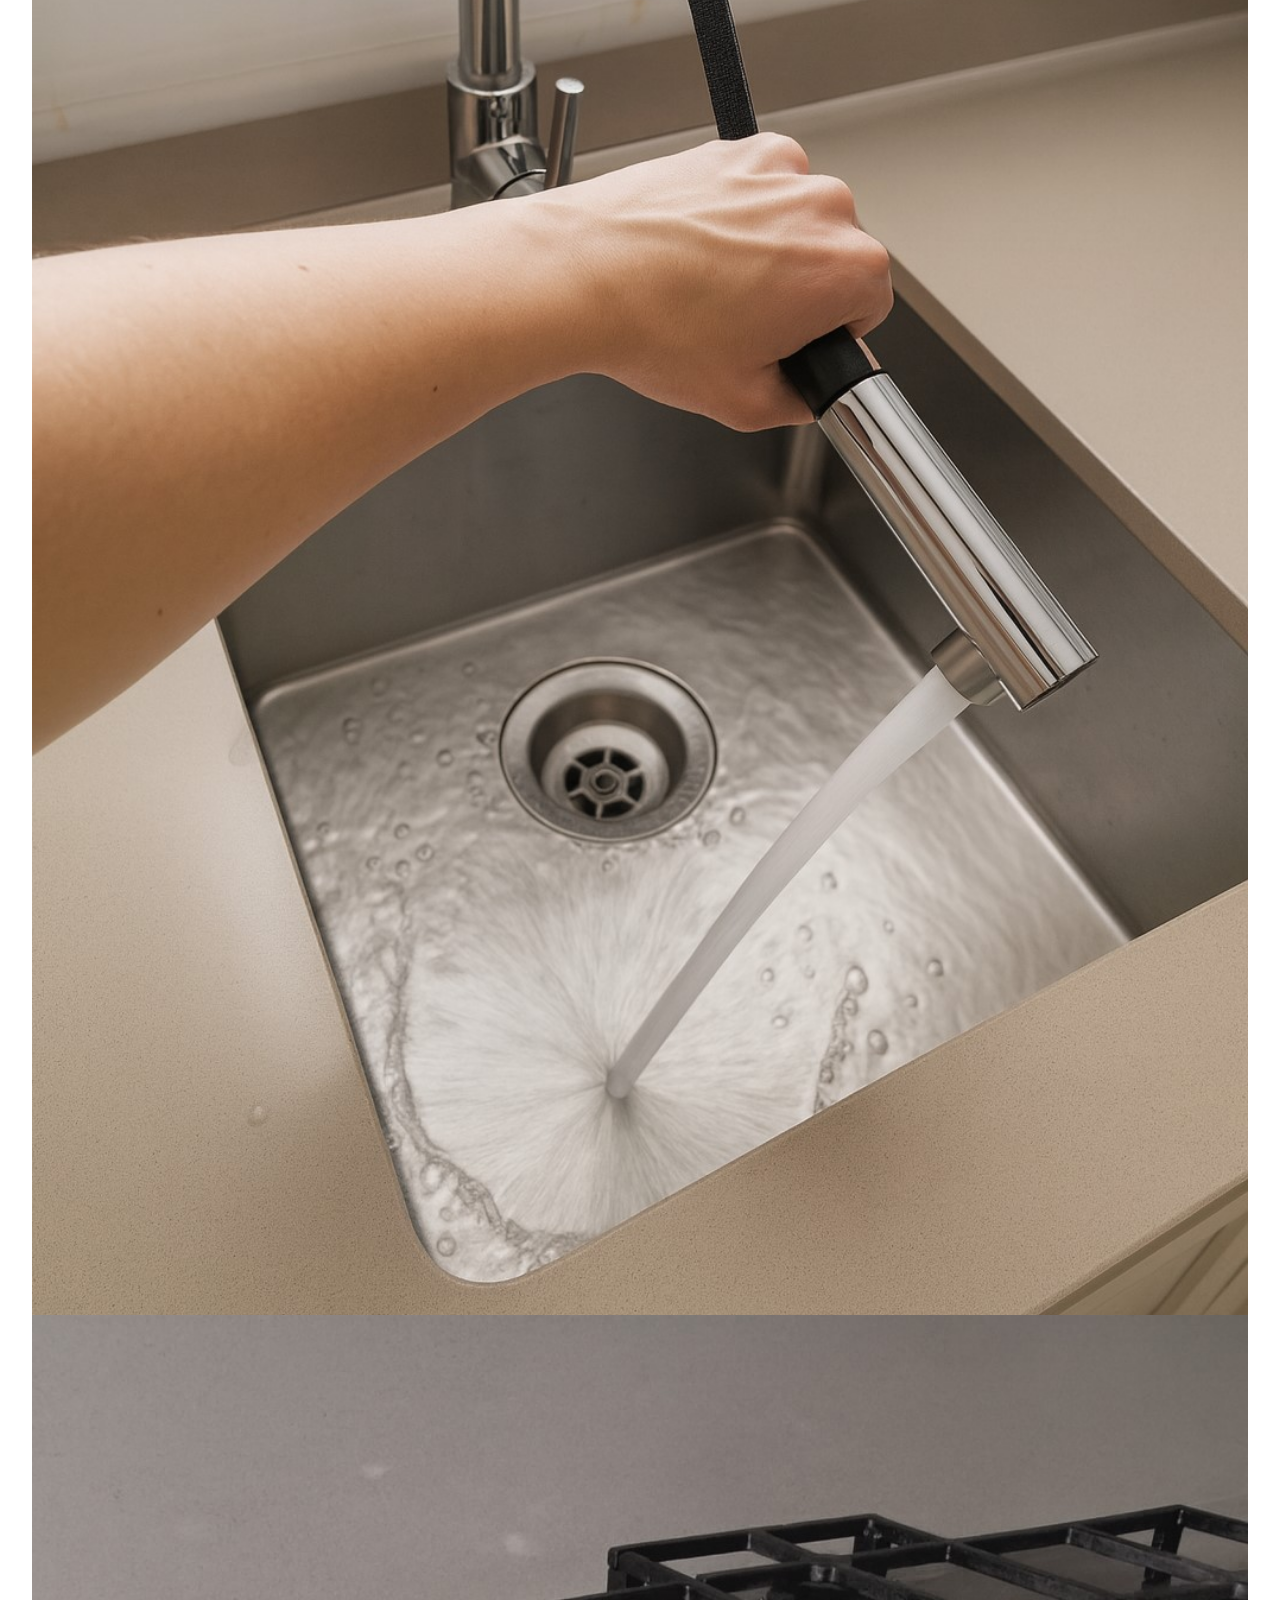
<file: cocina-calella.html>
<!DOCTYPE HTML>
<!--
	Helios by HTML5 UP
	html5up.net | @ajlkn
	Free for personal and commercial use under the CCA 3.0 license (html5up.net/license)
-->
<html>
	<head>
		<title>No Sidebar - Helios by HTML5 UP</title>
		<meta charset="utf-8" />
		<meta name="viewport" content="width=device-width, initial-scale=1, user-scalable=no" />
		<link rel="stylesheet" href="assets/css/main.css" />
        <link rel="stylesheet" href="assets/css/custom.css" />
		<noscript><link rel="stylesheet" href="assets/css/noscript.css" /></noscript>
	</head>
	<body class="no-sidebar is-preload">
		<div id="page-wrapper">

			<!-- Header -->
				<div id="header">

					<!-- Inner -->
						<div class="inner">
							<header>
								<h1><a href="index.html" id="logo">Helios</a></h1>
							</header>
						</div>

					<!-- Nav -->
						<nav id="nav">
							<ul>
  <li><a href="index.html">Inicio</a></li>
  <li><a href="index.html#projects">Proyectos</a></li>
  <li><a href="index.html#services">Servicios</a></li>
  <li><a href="index.html#contact">Contacto</a></li>
</ul>
						</nav>

				</div>

			<!-- Main -->
				<div class="wrapper style1">

					<div class="container">
						<article id="main" class="special">
  <header>
    <h2>Cocina</h2>
    <p>Proyecto de reforma en vivienda - Calella</p>
  </header>

<a href="#" class="image featured cocina-hero">
  <img src="images/CUINA-1.jpg" alt="Cocina" />
</a>

  <div class="row fila-concepto-ficha">
    <div class="col-6 col-12-mobile">
      <h3>Concepto</h3>
      	
		<p> El proyecto de cocina se concibe como un espacio funcional, luminoso y equilibrado, 
			donde la optimización del espacio y la claridad visual son los ejes principales de la intervención.</p> 
	    <p> La distribución en forma de “L” permite un uso eficiente del espacio disponible, favoreciendo una circulación cómoda y un acceso fluido a las distintas zonas de trabajo. 
			La organización del mobiliario prioriza la ergonomía y el orden, integrando almacenamiento, electrodomésticos y superficies de trabajo de manera continua y coherente.</p>
        <p> La paleta cromática se basa en tonos neutros y claros, combinando acabados cálidos en el mobiliario 
			con superficies de trabajo y pavimentos de tonalidad suave, 
			lo que contribuye a generar una atmósfera serena y atemporal. 
			Esta elección refuerza la sensación de amplitud y 
			potencia la entrada de luz natural procedente del hueco de fachada.</p>
        <p> El resultado es una cocina elegante y práctica, diseñada para responder a las necesidades del usuario con una estética cuidada, 
			equilibrada y duradera en el tiempo.</p>
    </div>


<div class="col-6 col-12-mobile col-ficha">
  <div class="ficha-proyecto">
    <h3>Ficha del proyecto</h3>
    <ul>
      <li><strong>Proyecto:</strong> COCINA</li>
      <li><strong>Año de realización:</strong> 2017</li>
      <li><strong>Ubicación:</strong> 08370 Calella, Barcelona</li>
      <li><strong>Cliente:</strong> Privado</li>
      <li><strong>Uso del espacio:</strong> Vivienda familiar</li>
      <li><strong>Superficie:</strong> 7'5 m²</li>
      <li><strong>Estado previo:</strong> Cocina existente a reformar</li>
      <li class="bloque">
        <strong>Trabajos realizados:</strong>
        <ul>
          <li>Demoliciones y redistribución de espacios</li>
          <li>Selección de materiales y acabados</li>
          <li>Diseño de mobiliario a medida</li>
          <li>Dirección y seguimiento de obra</li>
        </ul>
      </li>
    </ul>
  </div>
</div>
</div>


	<section class="cocina-galeria">
  <h3>Galería</h3>

  <div class="cocina-grid">
    <span class="image fit"><img src="images/CUINA-1.jpg" alt="Cocina en Calella"></span>
    <span class="image fit"><img src="images/CUINA-2.jpg" alt="Cocina en Calella"></span>
    <span class="image fit"><img src="images/CUINA-5.jpg" alt="Cocina en Calella"></span>
    <span class="image fit"><img src="images/CUINA-6.jpg" alt="Cocina en Calella"></span>
    <span class="image fit"><img src="images/CUINA-7.jpg" alt="Cocina en Calella"></span>
    <span class="image fit"><img src="images/CUINA-8.jpg" alt="Cocina en Calella"></span>
    <span class="image fit"><img src="images/CUINA-9.jpg" alt="Cocina en Calella"></span>
	<span class="image fit"><img src="images/CUINA-4.jpg" alt="Cocina en Calella"></span>
  </div>
</section>
							
						<hr />
						<div class="row">
							<article class="col-4 col-12-mobile special">
								<a href="#" class="image featured"><img src="images/pic07.jpg" alt="" /></a>
								<header>
									<h3><a href="#">Gravida aliquam penatibus</a></h3>
								</header>
								<p>
									Amet nullam fringilla nibh nulla convallis tique ante proin sociis accumsan lobortis. Auctor etiam
									porttitor phasellus tempus cubilia ultrices tempor sagittis. Nisl fermentum consequat integer interdum.
								</p>
							</article>
							<article class="col-4 col-12-mobile special">
								<a href="#" class="image featured"><img src="images/pic08.jpg" alt="" /></a>
								<header>
									<h3><a href="#">Sed quis rhoncus placerat</a></h3>
								</header>
								<p>
									Amet nullam fringilla nibh nulla convallis tique ante proin sociis accumsan lobortis. Auctor etiam
									porttitor phasellus tempus cubilia ultrices tempor sagittis. Nisl fermentum consequat integer interdum.
								</p>
							</article>
							<article class="col-4 col-12-mobile special">
								<a href="#" class="image featured"><img src="images/pic09.jpg" alt="" /></a>
								<header>
									<h3><a href="#">Magna laoreet et aliquam</a></h3>
								</header>
								<p>
									Amet nullam fringilla nibh nulla convallis tique ante proin sociis accumsan lobortis. Auctor etiam
									porttitor phasellus tempus cubilia ultrices tempor sagittis. Nisl fermentum consequat integer interdum.
								</p>
							</article>
						</div>
					</div>

				</div>

			<!-- Footer -->
				<div id="footer">
					<div class="container">
						<div class="row">

							<!-- Tweets -->
								<section class="col-4 col-12-mobile">
									<header>
										<h2 class="icon brands fa-twitter circled"><span class="label">Tweets</span></h2>
									</header>
									<ul class="divided">
										<li>
											<article class="tweet">
												Amet nullam fringilla nibh nulla convallis tique ante sociis accumsan.
												<span class="timestamp">5 minutes ago</span>
											</article>
										</li>
										<li>
											<article class="tweet">
												Hendrerit rutrum quisque.
												<span class="timestamp">30 minutes ago</span>
											</article>
										</li>
										<li>
											<article class="tweet">
												Curabitur donec nulla massa laoreet nibh. Lorem praesent montes.
												<span class="timestamp">3 hours ago</span>
											</article>
										</li>
										<li>
											<article class="tweet">
												Lacus natoque cras rhoncus curae dignissim ultricies. Convallis orci aliquet.
												<span class="timestamp">5 hours ago</span>
											</article>
										</li>
									</ul>
								</section>

							<!-- Posts -->
								<section class="col-4 col-12-mobile">
									<header>
										<h2 class="icon solid fa-file circled"><span class="label">Posts</span></h2>
									</header>
									<ul class="divided">
										<li>
											<article class="post stub">
												<header>
													<h3><a href="#">Nisl fermentum integer</a></h3>
												</header>
												<span class="timestamp">3 hours ago</span>
											</article>
										</li>
										<li>
											<article class="post stub">
												<header>
													<h3><a href="#">Phasellus portitor lorem</a></h3>
												</header>
												<span class="timestamp">6 hours ago</span>
											</article>
										</li>
										<li>
											<article class="post stub">
												<header>
													<h3><a href="#">Magna tempus consequat</a></h3>
												</header>
												<span class="timestamp">Yesterday</span>
											</article>
										</li>
										<li>
											<article class="post stub">
												<header>
													<h3><a href="#">Feugiat lorem ipsum</a></h3>
												</header>
												<span class="timestamp">2 days ago</span>
											</article>
										</li>
									</ul>
								</section>

							<!-- Photos -->
								<section class="col-4 col-12-mobile">
									<header>
										<h2 class="icon solid fa-camera circled"><span class="label">Photos</span></h2>
									</header>
									<div class="row gtr-25">
										<div class="col-6">
											<a href="#" class="image fit"><img src="images/pic10.jpg" alt="" /></a>
										</div>
										<div class="col-6">
											<a href="#" class="image fit"><img src="images/pic11.jpg" alt="" /></a>
										</div>
										<div class="col-6">
											<a href="#" class="image fit"><img src="images/pic12.jpg" alt="" /></a>
										</div>
										<div class="col-6">
											<a href="#" class="image fit"><img src="images/pic13.jpg" alt="" /></a>
										</div>
										<div class="col-6">
											<a href="#" class="image fit"><img src="images/pic14.jpg" alt="" /></a>
										</div>
										<div class="col-6">
											<a href="#" class="image fit"><img src="images/pic15.jpg" alt="" /></a>
										</div>
									</div>
								</section>

						</div>
						<hr />
						<div class="row">
							<div class="col-12">

								<!-- Contact -->
									<section class="contact">
										<header>
											<h3>Nisl turpis nascetur interdum?</h3>
										</header>
										<p>Urna nisl non quis interdum mus ornare ridiculus egestas ridiculus lobortis vivamus tempor aliquet.</p>
										<ul class="icons">
											<li><a href="#" class="icon brands fa-twitter"><span class="label">Twitter</span></a></li>
											<li><a href="#" class="icon brands fa-facebook-f"><span class="label">Facebook</span></a></li>
											<li><a href="#" class="icon brands fa-instagram"><span class="label">Instagram</span></a></li>
											<li><a href="#" class="icon brands fa-pinterest"><span class="label">Pinterest</span></a></li>
											<li><a href="#" class="icon brands fa-dribbble"><span class="label">Dribbble</span></a></li>
											<li><a href="#" class="icon brands fa-linkedin-in"><span class="label">Linkedin</span></a></li>
										</ul>
									</section>

								<!-- Copyright -->
									<div class="copyright">
										<ul class="menu">
											<li>&copy; Untitled. All rights reserved.</li><li>Design: <a href="http://html5up.net">HTML5 UP</a></li>
										</ul>
									</div>

							</div>

						</div>
					</div>
				</div>

		</div>

		<!-- Scripts -->
			<script src="assets/js/jquery.min.js"></script>
			<script src="assets/js/jquery.dropotron.min.js"></script>
			<script src="assets/js/jquery.scrolly.min.js"></script>
			<script src="assets/js/jquery.scrollex.min.js"></script>
			<script src="assets/js/browser.min.js"></script>
			<script src="assets/js/breakpoints.min.js"></script>
			<script src="assets/js/util.js"></script>
			<script src="assets/js/main.js"></script>

	</body>

</html>
</file>
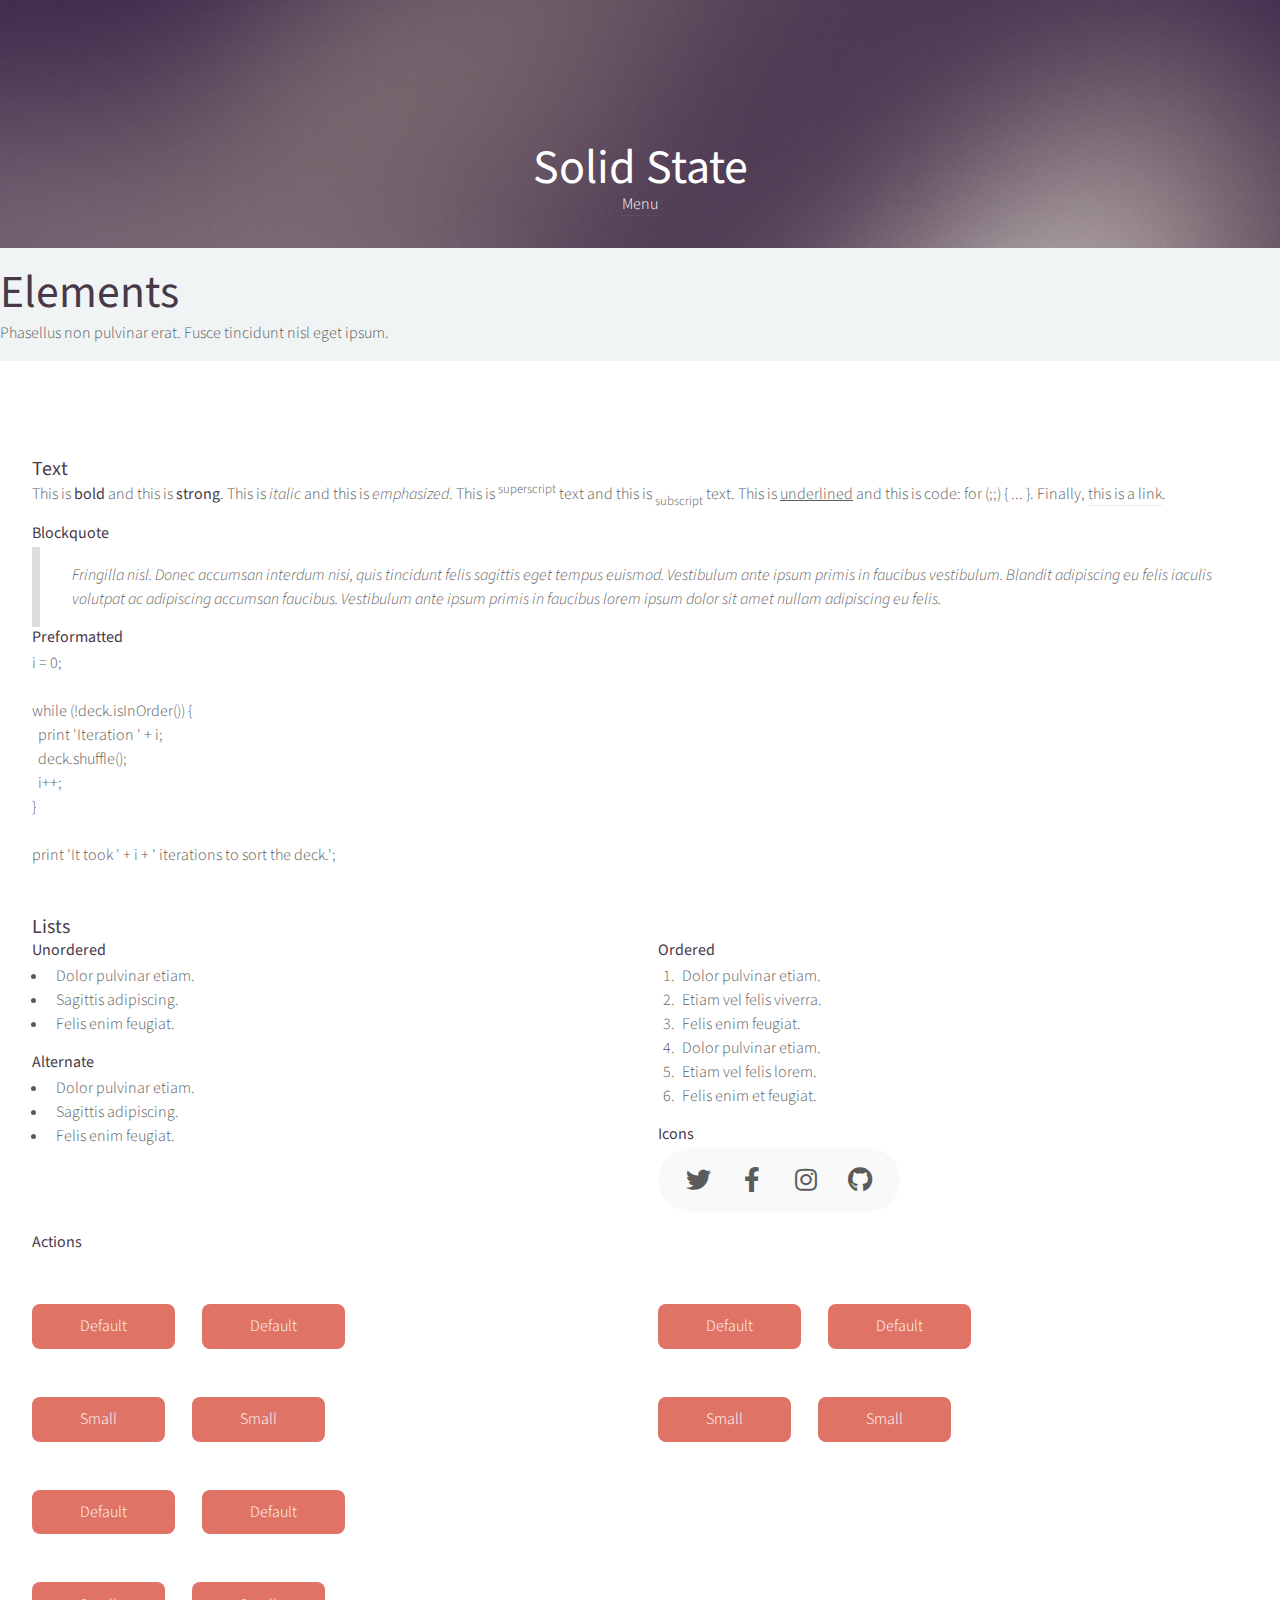
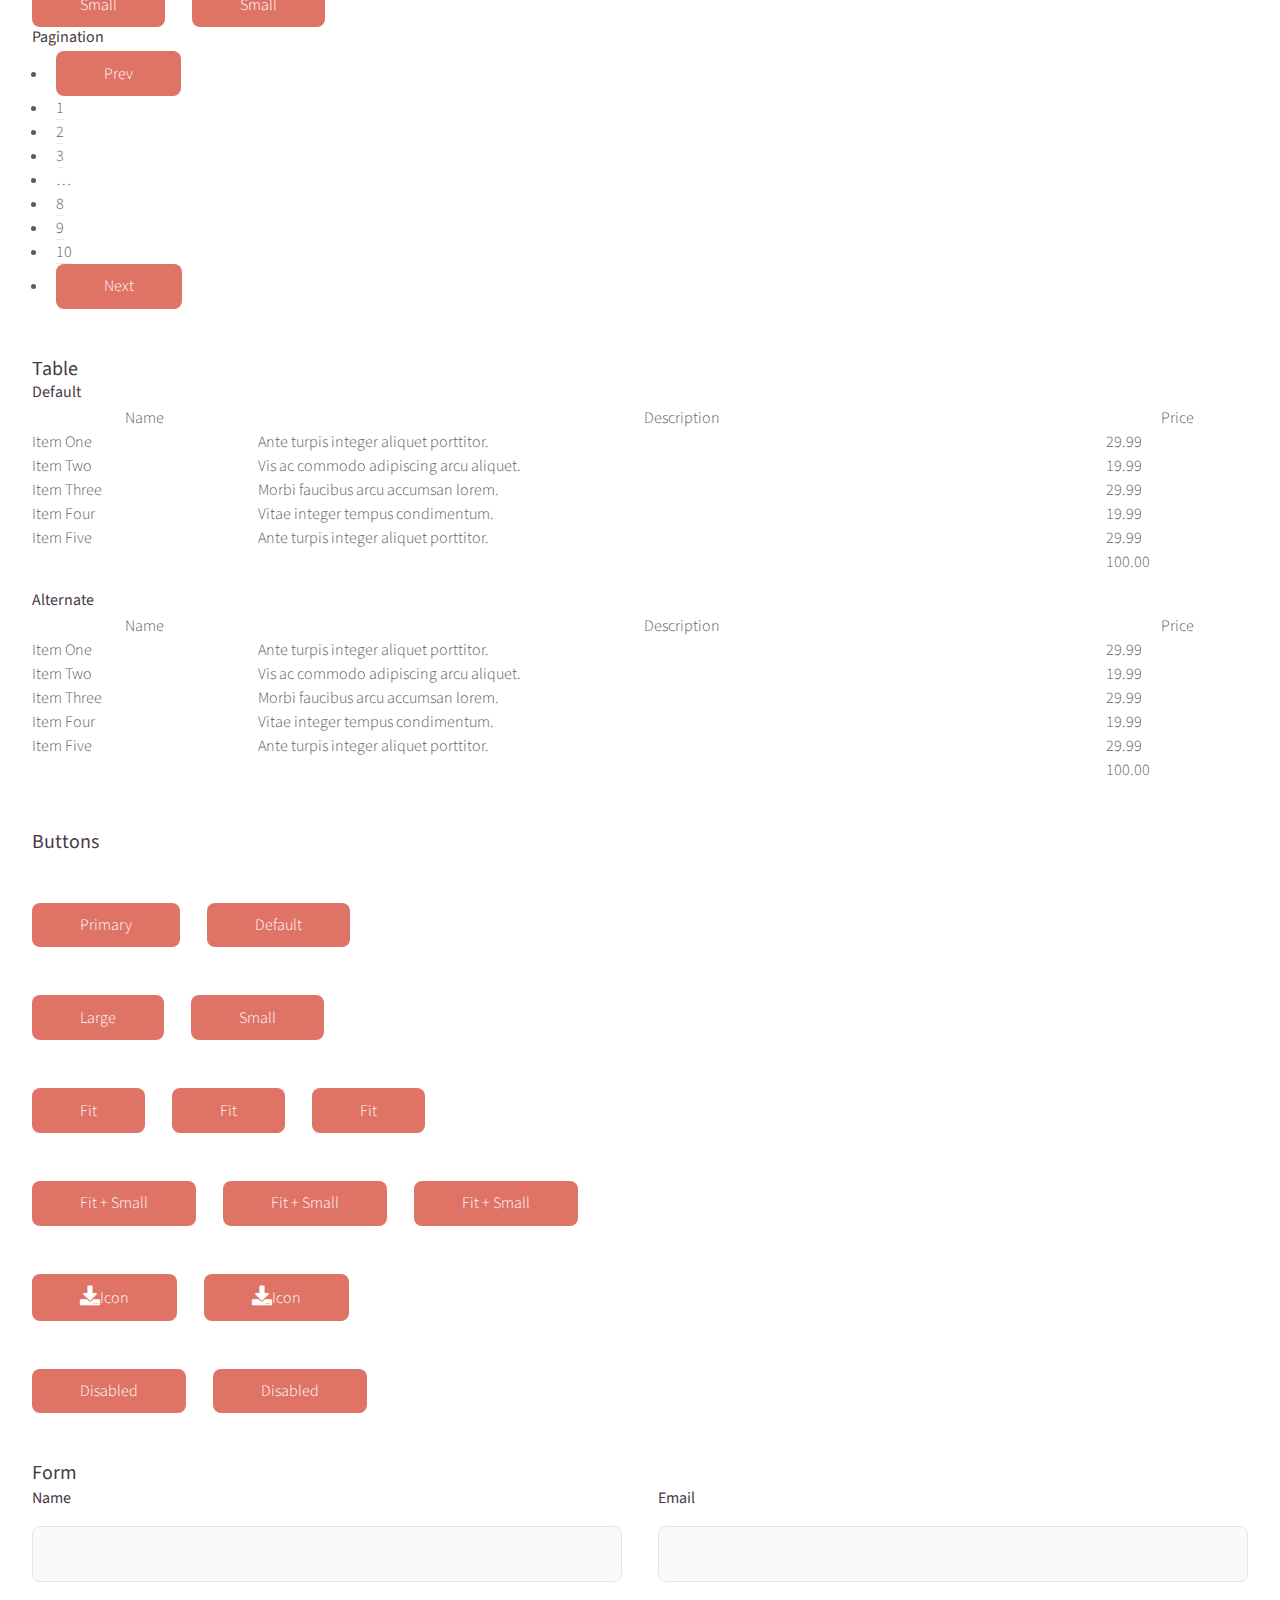
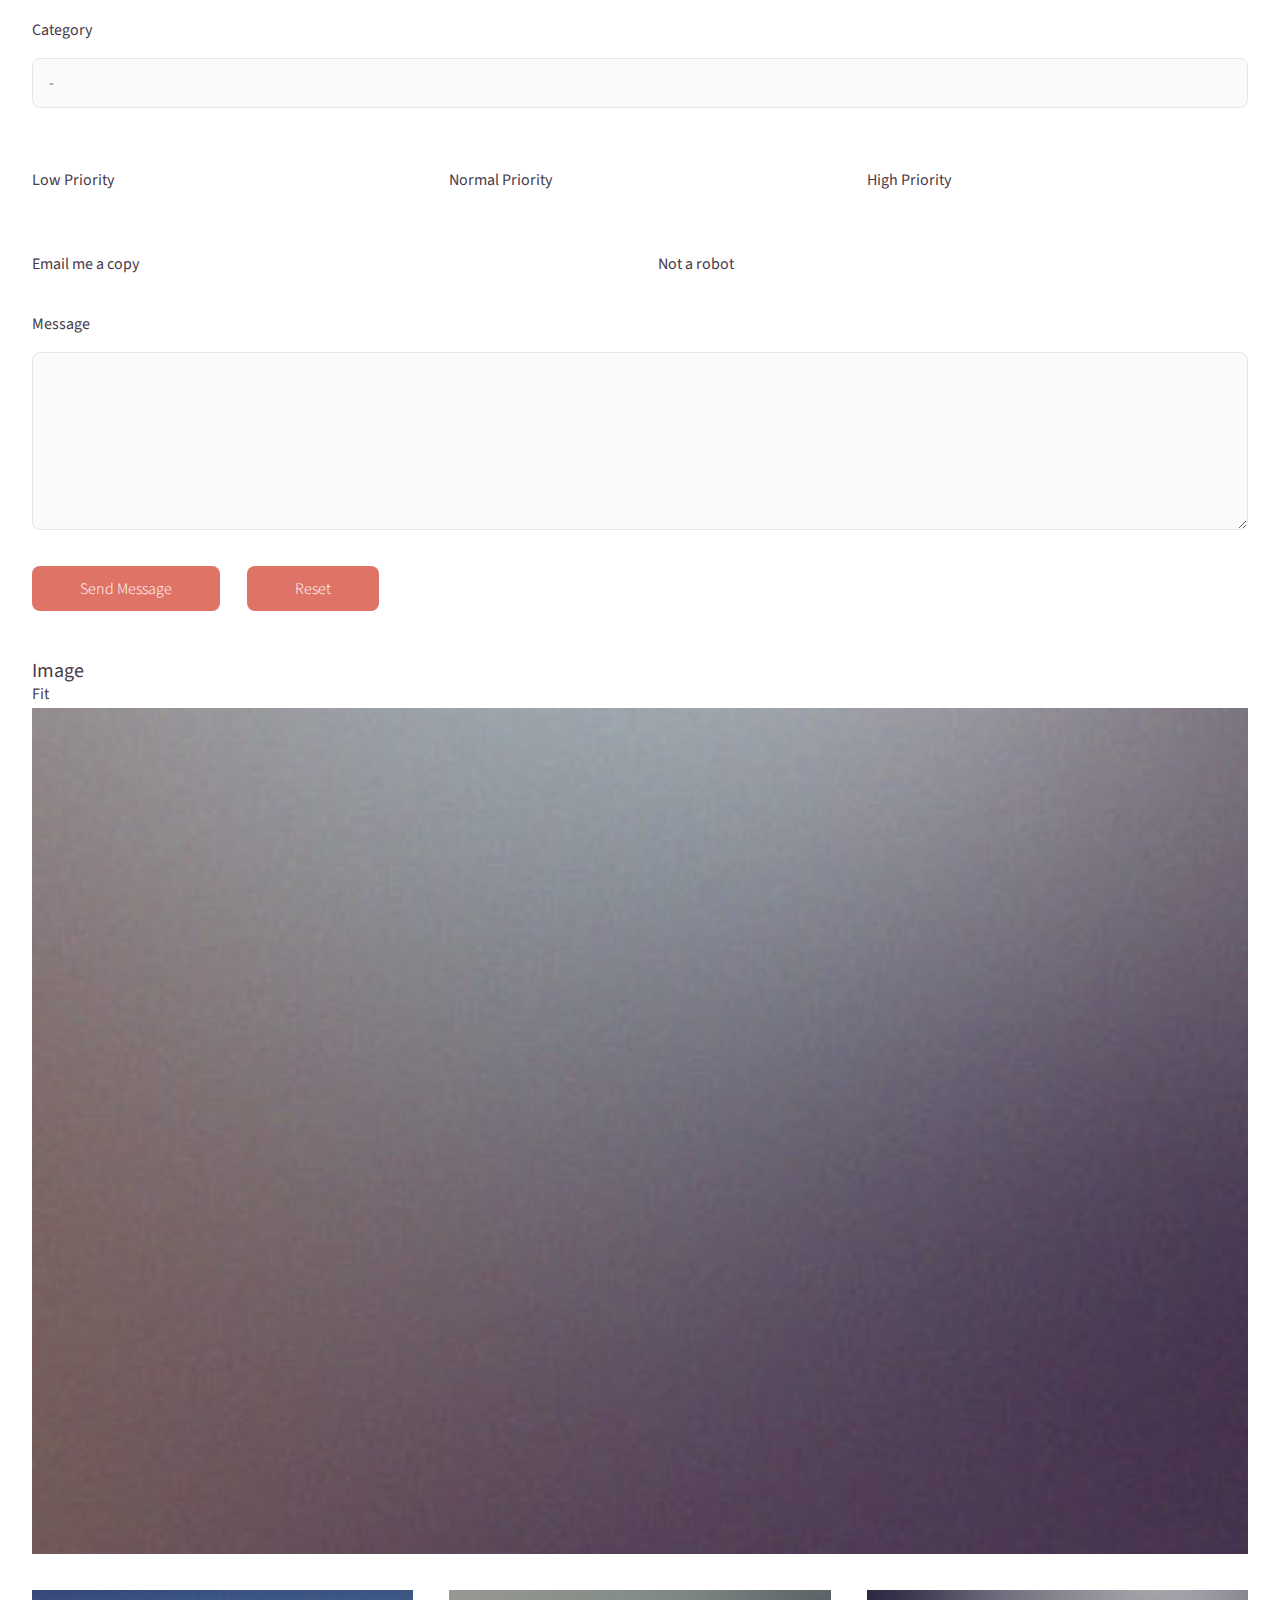
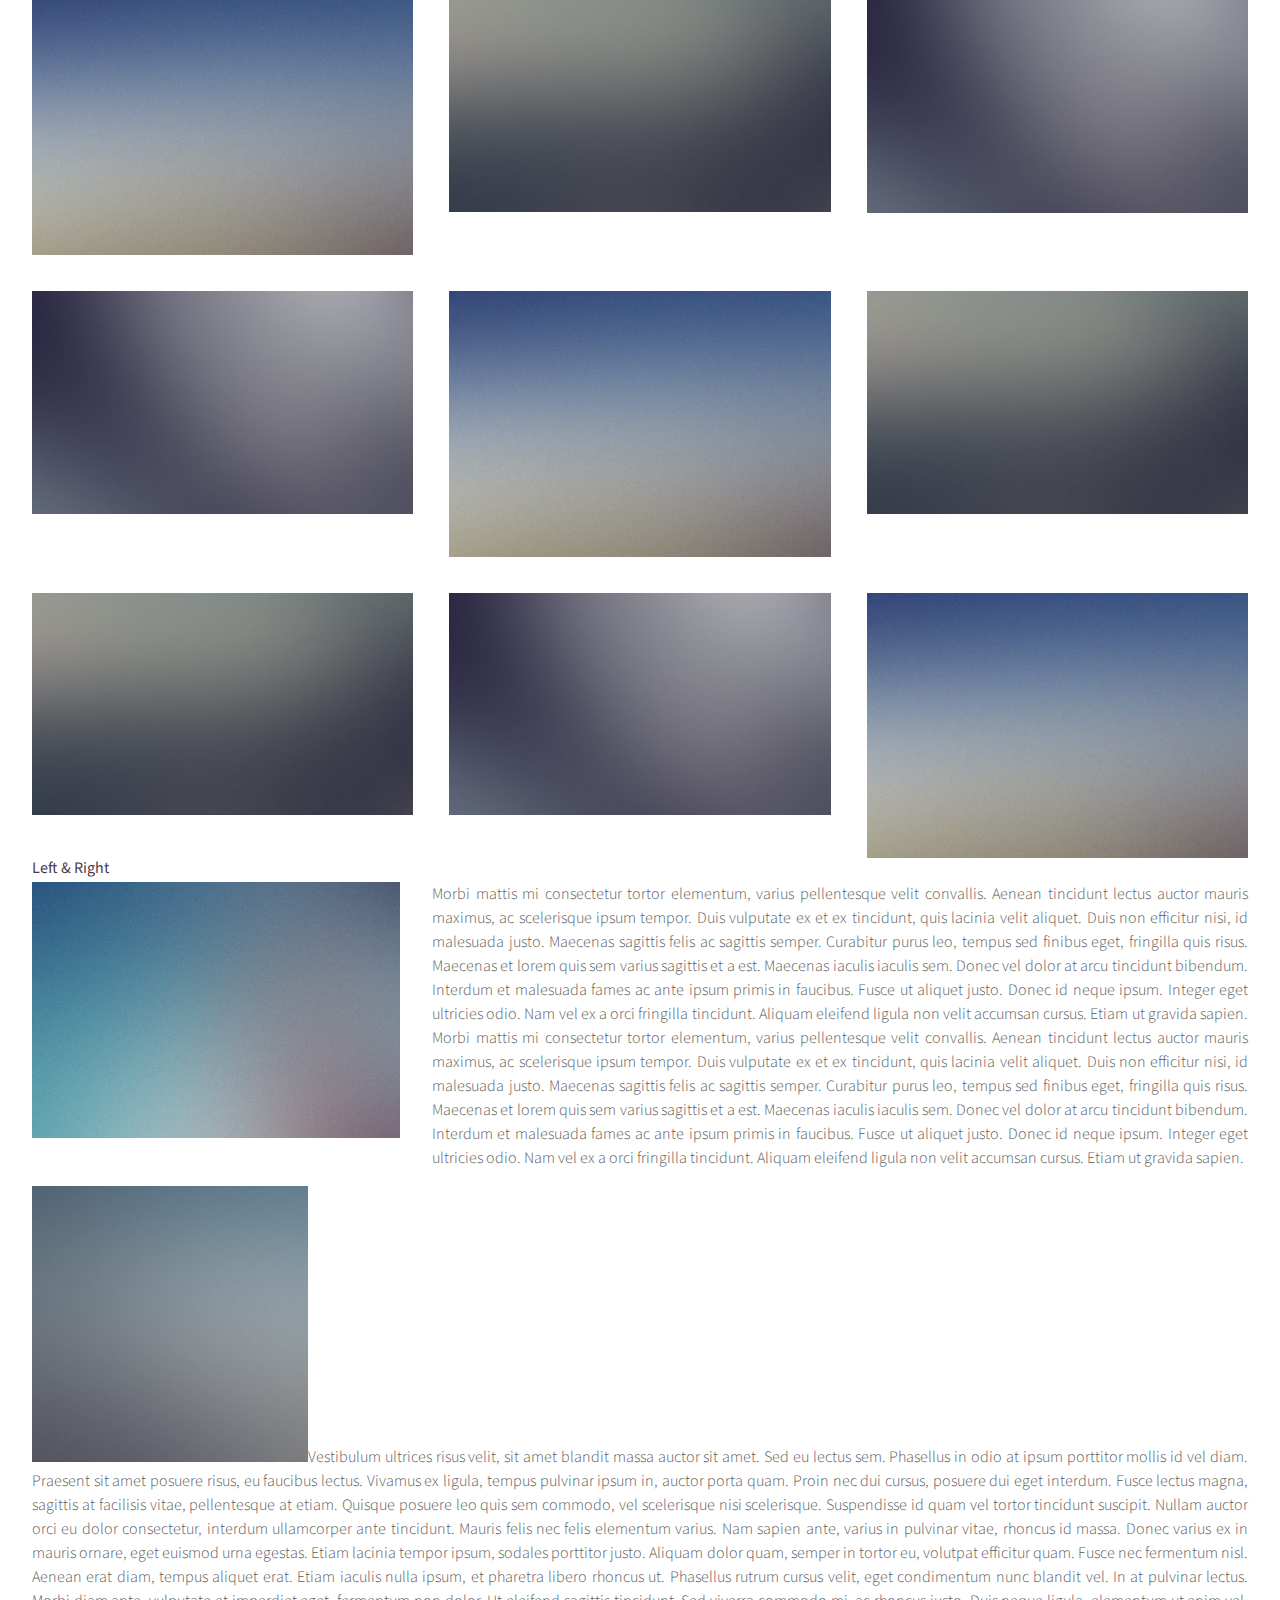
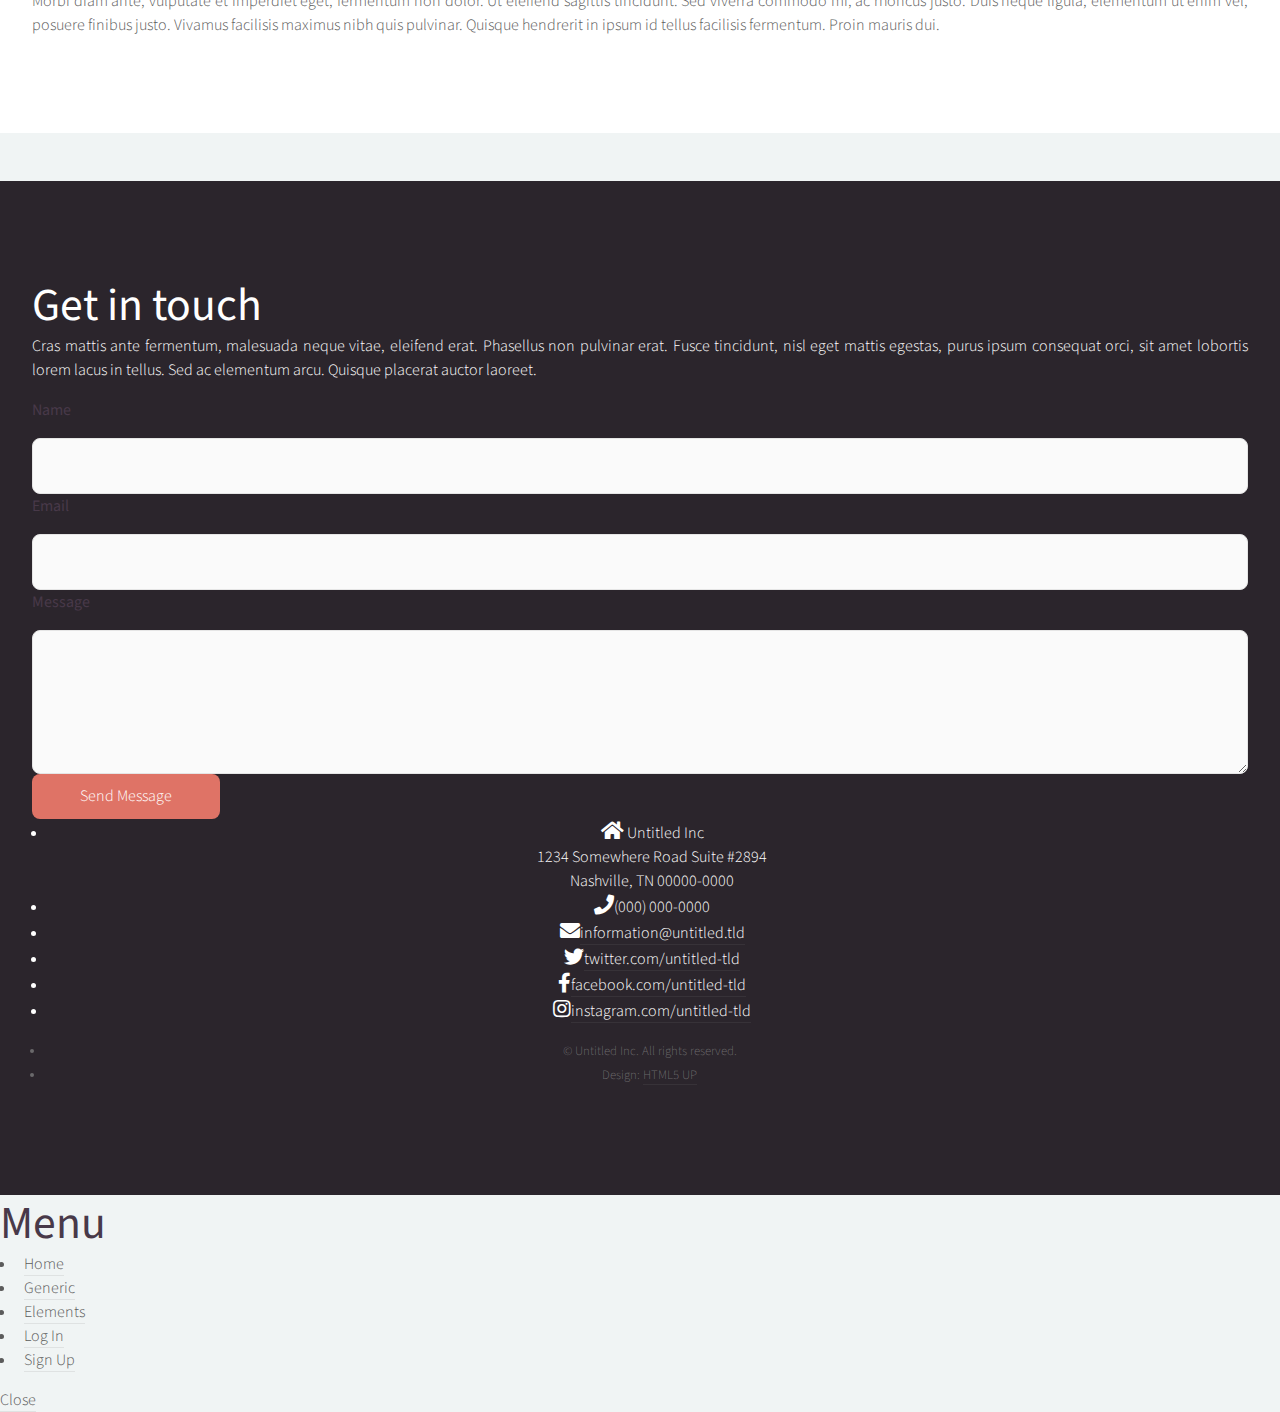
<file: elements.html>
<!DOCTYPE HTML>
<!--
	Solid State by HTML5 UP
	html5up.net | @ajlkn
	Free for personal and commercial use under the CCA 3.0 license (html5up.net/license)
-->
<html>
	<head>
		<title>Elements - Solid State by HTML5 UP</title>
		<meta charset="utf-8" />
		<meta name="viewport" content="width=device-width, initial-scale=1, user-scalable=no" />
		<link rel="stylesheet" href="assets/css/main.css" />
		<noscript><link rel="stylesheet" href="assets/css/noscript.css" /></noscript>
	</head>
	<body class="is-preload">

		<!-- Page Wrapper -->
			<div id="page-wrapper">

				<!-- Header -->
					<header id="header">
						<h1><a href="index.html">Solid State</a></h1>
						<nav>
							<a href="#menu">Menu</a>
						</nav>
					</header>

				<!-- Menu -->
					<nav id="menu">
						<div class="inner">
							<h2>Menu</h2>
							<ul class="links">
								<li><a href="index.html">Home</a></li>
								<li><a href="generic.html">Generic</a></li>
								<li><a href="elements.html">Elements</a></li>
								<li><a href="#">Log In</a></li>
								<li><a href="#">Sign Up</a></li>
							</ul>
							<a href="#" class="close">Close</a>
						</div>
					</nav>

				<!-- Wrapper -->
					<section id="wrapper">
						<header>
							<div class="inner">
								<h2>Elements</h2>
								<p>Phasellus non pulvinar erat. Fusce tincidunt nisl eget ipsum.</p>
							</div>
						</header>

						<!-- Content -->
							<div class="wrapper">
								<div class="inner">

									<section>
										<h3 class="major">Text</h3>
										<p>This is <b>bold</b> and this is <strong>strong</strong>. This is <i>italic</i> and this is <em>emphasized</em>.
										This is <sup>superscript</sup> text and this is <sub>subscript</sub> text.
										This is <u>underlined</u> and this is code: <code>for (;;) { ... }</code>. Finally, <a href="#">this is a link</a>.</p>
										<h4>Blockquote</h4>
										<blockquote>Fringilla nisl. Donec accumsan interdum nisi, quis tincidunt felis sagittis eget tempus euismod. Vestibulum ante ipsum primis in faucibus vestibulum. Blandit adipiscing eu felis iaculis volutpat ac adipiscing accumsan faucibus. Vestibulum ante ipsum primis in faucibus lorem ipsum dolor sit amet nullam adipiscing eu felis.</blockquote>
										<h4>Preformatted</h4>
										<pre><code>i = 0;

while (!deck.isInOrder()) {
  print 'Iteration ' + i;
  deck.shuffle();
  i++;
}

print 'It took ' + i + ' iterations to sort the deck.';</code></pre>
									</section>

									<section>
										<h3 class="major">Lists</h3>
										<div class="row">
											<div class="col-6 col-12-medium">
												<h4>Unordered</h4>
												<ul>
													<li>Dolor pulvinar etiam.</li>
													<li>Sagittis adipiscing.</li>
													<li>Felis enim feugiat.</li>
												</ul>
												<h4>Alternate</h4>
												<ul class="alt">
													<li>Dolor pulvinar etiam.</li>
													<li>Sagittis adipiscing.</li>
													<li>Felis enim feugiat.</li>
												</ul>
											</div>
											<div class="col-6 col-12-medium">
												<h4>Ordered</h4>
												<ol>
													<li>Dolor pulvinar etiam.</li>
													<li>Etiam vel felis viverra.</li>
													<li>Felis enim feugiat.</li>
													<li>Dolor pulvinar etiam.</li>
													<li>Etiam vel felis lorem.</li>
													<li>Felis enim et feugiat.</li>
												</ol>
												<h4>Icons</h4>
												<ul class="icons">
													<li><a href="#" class="icon brands fa-twitter"><span class="label">Twitter</span></a></li>
													<li><a href="#" class="icon brands fa-facebook-f"><span class="label">Facebook</span></a></li>
													<li><a href="#" class="icon brands fa-instagram"><span class="label">Instagram</span></a></li>
													<li><a href="#" class="icon brands fa-github"><span class="label">Github</span></a></li>
												</ul>
											</div>
										</div>
										<h4>Actions</h4>
										<div class="row">
											<div class="col-6 col-12-medium">
												<ul class="actions">
													<li><a href="#" class="button primary">Default</a></li>
													<li><a href="#" class="button">Default</a></li>
												</ul>
												<ul class="actions small">
													<li><a href="#" class="button primary small">Small</a></li>
													<li><a href="#" class="button small">Small</a></li>
												</ul>
												<ul class="actions stacked">
													<li><a href="#" class="button primary">Default</a></li>
													<li><a href="#" class="button">Default</a></li>
												</ul>
												<ul class="actions stacked small">
													<li><a href="#" class="button primary small">Small</a></li>
													<li><a href="#" class="button small">Small</a></li>
												</ul>
											</div>
											<div class="col-6 col-12-medium">
												<ul class="actions stacked">
													<li><a href="#" class="button primary fit">Default</a></li>
													<li><a href="#" class="button fit">Default</a></li>
												</ul>
												<ul class="actions stacked small">
													<li><a href="#" class="button primary small fit">Small</a></li>
													<li><a href="#" class="button small fit">Small</a></li>
												</ul>
											</div>
										</div>
										<h4>Pagination</h4>
										<ul class="pagination">
											<li><span class="button small disabled">Prev</span></li>
											<li><a href="#" class="page active">1</a></li>
											<li><a href="#" class="page">2</a></li>
											<li><a href="#" class="page">3</a></li>
											<li><span>&hellip;</span></li>
											<li><a href="#" class="page">8</a></li>
											<li><a href="#" class="page">9</a></li>
											<li><a href="#" class="page">10</a></li>
											<li><a href="#" class="button small">Next</a></li>
										</ul>
									</section>

									<section>
										<h3 class="major">Table</h3>
										<h4>Default</h4>
										<div class="table-wrapper">
											<table>
												<thead>
													<tr>
														<th>Name</th>
														<th>Description</th>
														<th>Price</th>
													</tr>
												</thead>
												<tbody>
													<tr>
														<td>Item One</td>
														<td>Ante turpis integer aliquet porttitor.</td>
														<td>29.99</td>
													</tr>
													<tr>
														<td>Item Two</td>
														<td>Vis ac commodo adipiscing arcu aliquet.</td>
														<td>19.99</td>
													</tr>
													<tr>
														<td>Item Three</td>
														<td> Morbi faucibus arcu accumsan lorem.</td>
														<td>29.99</td>
													</tr>
													<tr>
														<td>Item Four</td>
														<td>Vitae integer tempus condimentum.</td>
														<td>19.99</td>
													</tr>
													<tr>
														<td>Item Five</td>
														<td>Ante turpis integer aliquet porttitor.</td>
														<td>29.99</td>
													</tr>
												</tbody>
												<tfoot>
													<tr>
														<td colspan="2"></td>
														<td>100.00</td>
													</tr>
												</tfoot>
											</table>
										</div>

										<h4>Alternate</h4>
										<div class="table-wrapper">
											<table class="alt">
												<thead>
													<tr>
														<th>Name</th>
														<th>Description</th>
														<th>Price</th>
													</tr>
												</thead>
												<tbody>
													<tr>
														<td>Item One</td>
														<td>Ante turpis integer aliquet porttitor.</td>
														<td>29.99</td>
													</tr>
													<tr>
														<td>Item Two</td>
														<td>Vis ac commodo adipiscing arcu aliquet.</td>
														<td>19.99</td>
													</tr>
													<tr>
														<td>Item Three</td>
														<td> Morbi faucibus arcu accumsan lorem.</td>
														<td>29.99</td>
													</tr>
													<tr>
														<td>Item Four</td>
														<td>Vitae integer tempus condimentum.</td>
														<td>19.99</td>
													</tr>
													<tr>
														<td>Item Five</td>
														<td>Ante turpis integer aliquet porttitor.</td>
														<td>29.99</td>
													</tr>
												</tbody>
												<tfoot>
													<tr>
														<td colspan="2"></td>
														<td>100.00</td>
													</tr>
												</tfoot>
											</table>
										</div>
									</section>

									<section>
										<h3 class="major">Buttons</h3>
										<ul class="actions">
											<li><a href="#" class="button primary">Primary</a></li>
											<li><a href="#" class="button">Default</a></li>
										</ul>
										<ul class="actions">
											<li><a href="#" class="button large">Large</a></li>
											<li><a href="#" class="button small">Small</a></li>
										</ul>
										<ul class="actions fit">
											<li><a href="#" class="button fit">Fit</a></li>
											<li><a href="#" class="button primary fit">Fit</a></li>
											<li><a href="#" class="button fit">Fit</a></li>
										</ul>
										<ul class="actions fit small">
											<li><a href="#" class="button primary fit small">Fit + Small</a></li>
											<li><a href="#" class="button fit small">Fit + Small</a></li>
											<li><a href="#" class="button primary fit small">Fit + Small</a></li>
										</ul>
										<ul class="actions">
											<li><a href="#" class="button primary icon solid fa-download">Icon</a></li>
											<li><a href="#" class="button icon solid fa-download">Icon</a></li>
										</ul>
										<ul class="actions">
											<li><span class="button primary disabled">Disabled</span></li>
											<li><span class="button disabled">Disabled</span></li>
										</ul>
									</section>

									<section>
										<h3 class="major">Form</h3>
										<form method="post" action="#">
											<div class="row gtr-uniform">
												<div class="col-6 col-12-xsmall">
													<label for="demo-name">Name</label>
													<input type="text" name="demo-name" id="demo-name" value="" />
												</div>
												<div class="col-6 col-12-xsmall">
													<label for="demo-email">Email</label>
													<input type="email" name="demo-email" id="demo-email" value="" />
												</div>
												<div class="col-12">
													<label for="demo-category">Category</label>
													<select name="demo-category" id="demo-category">
														<option value="">-</option>
														<option value="1">Manufacturing</option>
														<option value="1">Shipping</option>
														<option value="1">Administration</option>
														<option value="1">Human Resources</option>
													</select>
												</div>
												<div class="col-4 col-12-small">
													<input type="radio" id="demo-priority-low" name="demo-priority" checked>
													<label for="demo-priority-low">Low Priority</label>
												</div>
												<div class="col-4 col-12-small">
													<input type="radio" id="demo-priority-normal" name="demo-priority">
													<label for="demo-priority-normal">Normal Priority</label>
												</div>
												<div class="col-4 col-12-small">
													<input type="radio" id="demo-priority-high" name="demo-priority">
													<label for="demo-priority-high">High Priority</label>
												</div>
												<div class="col-6 col-12-small">
													<input type="checkbox" id="demo-copy" name="demo-copy">
													<label for="demo-copy">Email me a copy</label>
												</div>
												<div class="col-6 col-12-small">
													<input type="checkbox" id="demo-human" name="demo-human" checked>
													<label for="demo-human">Not a robot</label>
												</div>
												<div class="col-12">
													<label for="demo-message">Message</label>
													<textarea name="demo-message" id="demo-message" rows="6"></textarea>
												</div>
												<div class="col-12">
													<ul class="actions">
														<li><input type="submit" value="Send Message" class="primary" /></li>
														<li><input type="reset" value="Reset" /></li>
													</ul>
												</div>
											</div>
										</form>
									</section>

									<section>
										<h3 class="major">Image</h3>
										<h4>Fit</h4>
										<div class="box alt">
											<div class="row gtr-uniform">
												<div class="col-12"><span class="image fit"><img src="images/pic08.jpg" alt="" /></span></div>
												<div class="col-4"><span class="image fit"><img src="images/pic05.jpg" alt="" /></span></div>
												<div class="col-4"><span class="image fit"><img src="images/pic06.jpg" alt="" /></span></div>
												<div class="col-4"><span class="image fit"><img src="images/pic07.jpg" alt="" /></span></div>
												<div class="col-4"><span class="image fit"><img src="images/pic07.jpg" alt="" /></span></div>
												<div class="col-4"><span class="image fit"><img src="images/pic05.jpg" alt="" /></span></div>
												<div class="col-4"><span class="image fit"><img src="images/pic06.jpg" alt="" /></span></div>
												<div class="col-4"><span class="image fit"><img src="images/pic06.jpg" alt="" /></span></div>
												<div class="col-4"><span class="image fit"><img src="images/pic07.jpg" alt="" /></span></div>
												<div class="col-4"><span class="image fit"><img src="images/pic05.jpg" alt="" /></span></div>
											</div>
										</div>
										<h4>Left &amp; Right</h4>
										<p><span class="image left"><img src="images/pic01.jpg" alt="" /></span>Morbi mattis mi consectetur tortor elementum, varius pellentesque velit convallis. Aenean tincidunt lectus auctor mauris maximus, ac scelerisque ipsum tempor. Duis vulputate ex et ex tincidunt, quis lacinia velit aliquet. Duis non efficitur nisi, id malesuada justo. Maecenas sagittis felis ac sagittis semper. Curabitur purus leo, tempus sed finibus eget, fringilla quis risus. Maecenas et lorem quis sem varius sagittis et a est. Maecenas iaculis iaculis sem. Donec vel dolor at arcu tincidunt bibendum. Interdum et malesuada fames ac ante ipsum primis in faucibus. Fusce ut aliquet justo. Donec id neque ipsum. Integer eget ultricies odio. Nam vel ex a orci fringilla tincidunt. Aliquam eleifend ligula non velit accumsan cursus. Etiam ut gravida sapien. Morbi mattis mi consectetur tortor elementum, varius pellentesque velit convallis. Aenean tincidunt lectus auctor mauris maximus, ac scelerisque ipsum tempor. Duis vulputate ex et ex tincidunt, quis lacinia velit aliquet. Duis non efficitur nisi, id malesuada justo. Maecenas sagittis felis ac sagittis semper. Curabitur purus leo, tempus sed finibus eget, fringilla quis risus. Maecenas et lorem quis sem varius sagittis et a est. Maecenas iaculis iaculis sem. Donec vel dolor at arcu tincidunt bibendum. Interdum et malesuada fames ac ante ipsum primis in faucibus. Fusce ut aliquet justo. Donec id neque ipsum. Integer eget ultricies odio. Nam vel ex a orci fringilla tincidunt. Aliquam eleifend ligula non velit accumsan cursus. Etiam ut gravida sapien.</p>
										<p><span class="image right"><img src="images/pic02.jpg" alt="" /></span>Vestibulum ultrices risus velit, sit amet blandit massa auctor sit amet. Sed eu lectus sem. Phasellus in odio at ipsum porttitor mollis id vel diam. Praesent sit amet posuere risus, eu faucibus lectus. Vivamus ex ligula, tempus pulvinar ipsum in, auctor porta quam. Proin nec dui cursus, posuere dui eget interdum. Fusce lectus magna, sagittis at facilisis vitae, pellentesque at etiam. Quisque posuere leo quis sem commodo, vel scelerisque nisi scelerisque. Suspendisse id quam vel tortor tincidunt suscipit. Nullam auctor orci eu dolor consectetur, interdum ullamcorper ante tincidunt. Mauris felis nec felis elementum varius. Nam sapien ante, varius in pulvinar vitae, rhoncus id massa. Donec varius ex in mauris ornare, eget euismod urna egestas. Etiam lacinia tempor ipsum, sodales porttitor justo. Aliquam dolor quam, semper in tortor eu, volutpat efficitur quam. Fusce nec fermentum nisl. Aenean erat diam, tempus aliquet erat. Etiam iaculis nulla ipsum, et pharetra libero rhoncus ut. Phasellus rutrum cursus velit, eget condimentum nunc blandit vel. In at pulvinar lectus. Morbi diam ante, vulputate et imperdiet eget, fermentum non dolor. Ut eleifend sagittis tincidunt. Sed viverra commodo mi, ac rhoncus justo. Duis neque ligula, elementum ut enim vel, posuere finibus justo. Vivamus facilisis maximus nibh quis pulvinar. Quisque hendrerit in ipsum id tellus facilisis fermentum. Proin mauris dui.</p>
									</section>

								</div>
							</div>

					</section>

				<!-- Footer -->
					<section id="footer">
						<div class="inner">
							<h2 class="major">Get in touch</h2>
							<p>Cras mattis ante fermentum, malesuada neque vitae, eleifend erat. Phasellus non pulvinar erat. Fusce tincidunt, nisl eget mattis egestas, purus ipsum consequat orci, sit amet lobortis lorem lacus in tellus. Sed ac elementum arcu. Quisque placerat auctor laoreet.</p>
							<form method="post" action="#">
								<div class="fields">
									<div class="field">
										<label for="name">Name</label>
										<input type="text" name="name" id="name" />
									</div>
									<div class="field">
										<label for="email">Email</label>
										<input type="email" name="email" id="email" />
									</div>
									<div class="field">
										<label for="message">Message</label>
										<textarea name="message" id="message" rows="4"></textarea>
									</div>
								</div>
								<ul class="actions">
									<li><input type="submit" value="Send Message" /></li>
								</ul>
							</form>
							<ul class="contact">
								<li class="icon solid fa-home">
									Untitled Inc<br />
									1234 Somewhere Road Suite #2894<br />
									Nashville, TN 00000-0000
								</li>
								<li class="icon solid fa-phone">(000) 000-0000</li>
								<li class="icon solid fa-envelope"><a href="#">information@untitled.tld</a></li>
								<li class="icon brands fa-twitter"><a href="#">twitter.com/untitled-tld</a></li>
								<li class="icon brands fa-facebook-f"><a href="#">facebook.com/untitled-tld</a></li>
								<li class="icon brands fa-instagram"><a href="#">instagram.com/untitled-tld</a></li>
							</ul>
							<ul class="copyright">
								<li>&copy; Untitled Inc. All rights reserved.</li><li>Design: <a href="http://html5up.net">HTML5 UP</a></li>
							</ul>
						</div>
					</section>

			</div>

		<!-- Scripts -->
			<script src="assets/js/jquery.min.js"></script>
			<script src="assets/js/jquery.scrollex.min.js"></script>
			<script src="assets/js/browser.min.js"></script>
			<script src="assets/js/breakpoints.min.js"></script>
			<script src="assets/js/util.js"></script>
			<script src="assets/js/main.js"></script>

	</body>
</html>
</file>
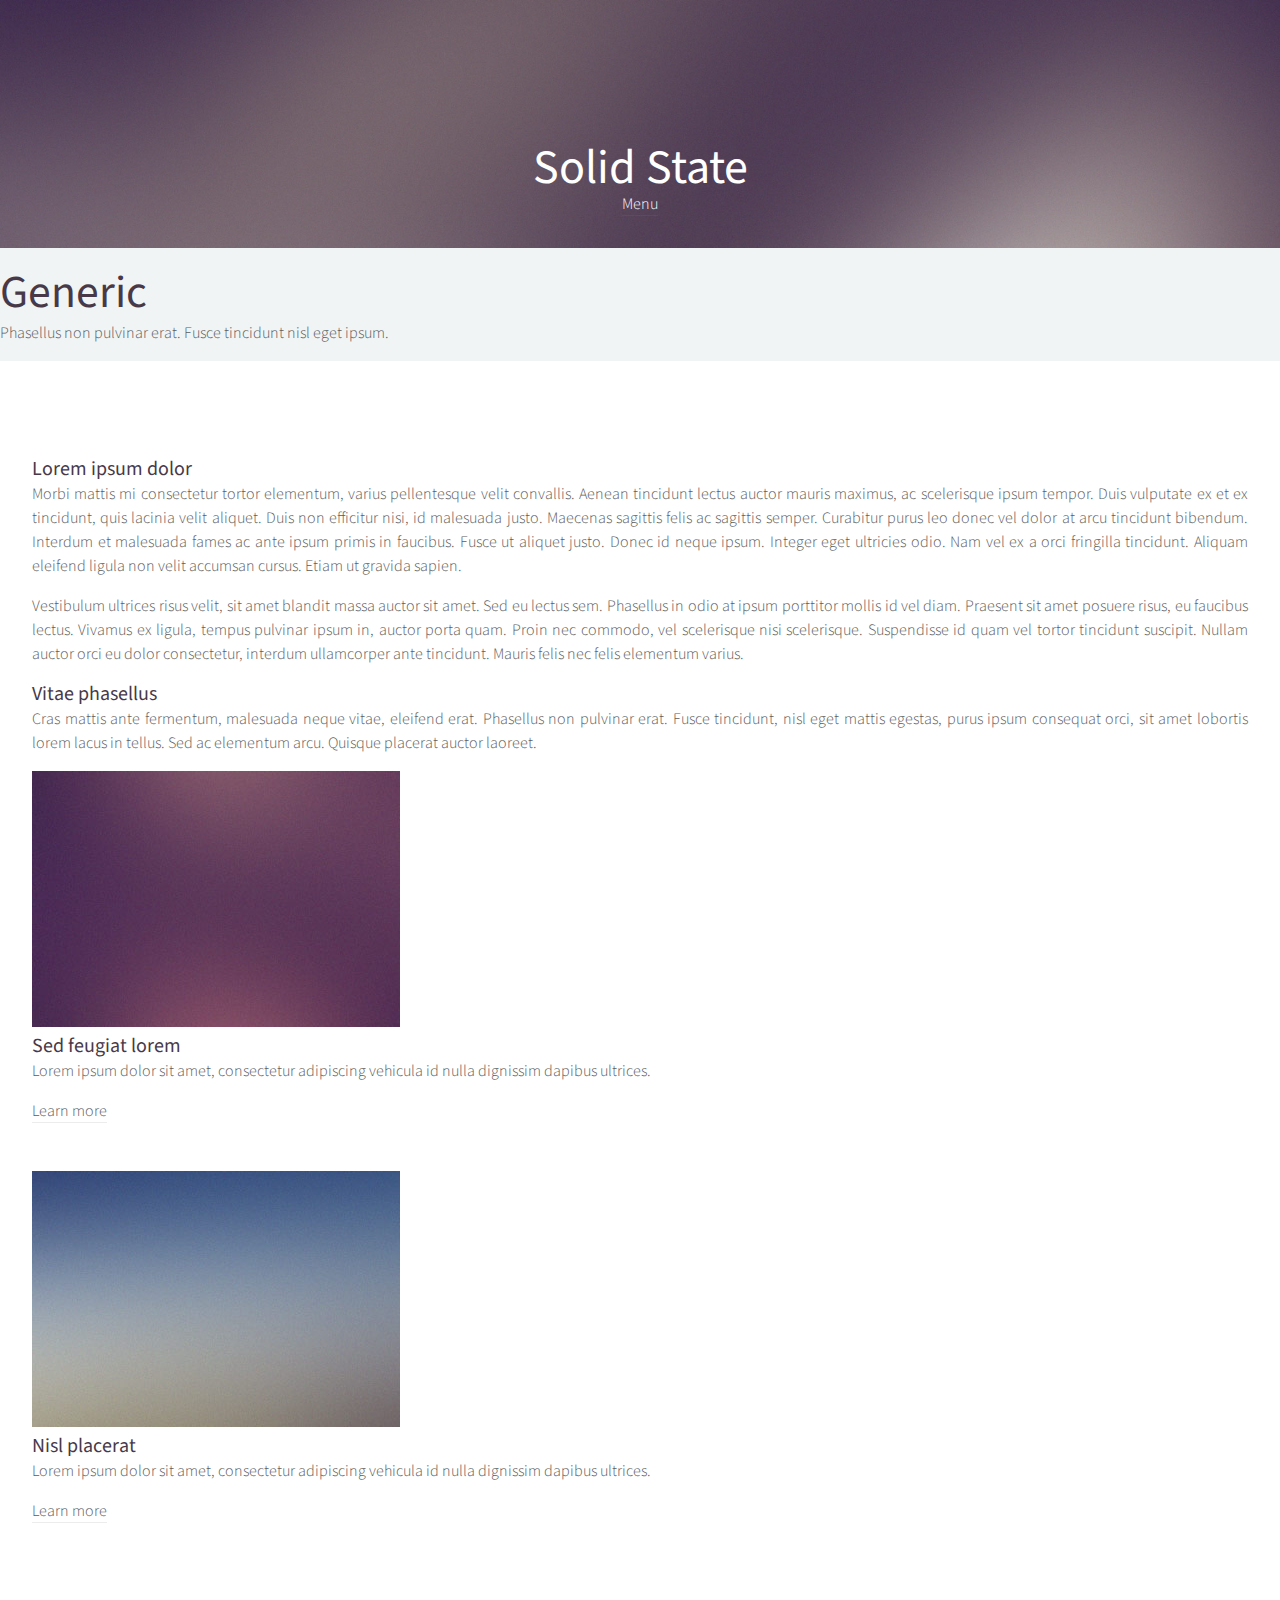
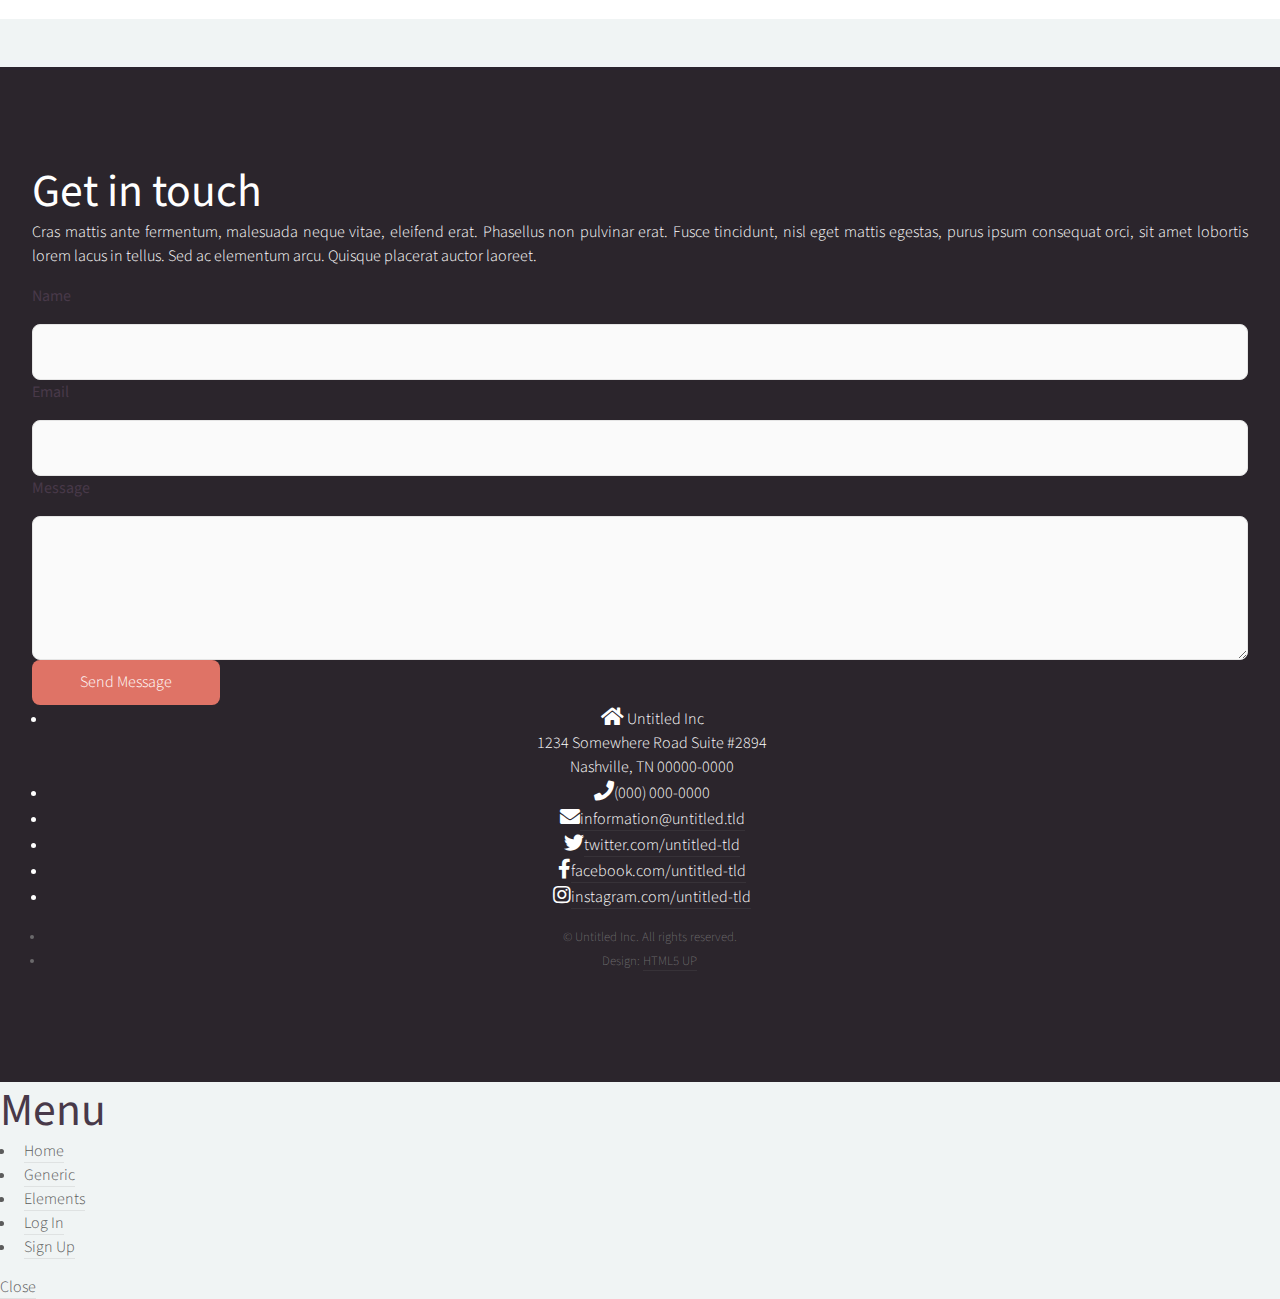
<file: generic.html>
<!DOCTYPE HTML>
<!--
	Solid State by HTML5 UP
	html5up.net | @ajlkn
	Free for personal and commercial use under the CCA 3.0 license (html5up.net/license)
-->
<html>
	<head>
		<title>Generic - Solid State by HTML5 UP</title>
		<meta charset="utf-8" />
		<meta name="viewport" content="width=device-width, initial-scale=1, user-scalable=no" />
		<link rel="stylesheet" href="assets/css/main.css" />
		<noscript><link rel="stylesheet" href="assets/css/noscript.css" /></noscript>
	</head>
	<body class="is-preload">

		<!-- Page Wrapper -->
			<div id="page-wrapper">

				<!-- Header -->
					<header id="header">
						<h1><a href="index.html">Solid State</a></h1>
						<nav>
							<a href="#menu">Menu</a>
						</nav>
					</header>

				<!-- Menu -->
					<nav id="menu">
						<div class="inner">
							<h2>Menu</h2>
							<ul class="links">
								<li><a href="index.html">Home</a></li>
								<li><a href="generic.html">Generic</a></li>
								<li><a href="elements.html">Elements</a></li>
								<li><a href="#">Log In</a></li>
								<li><a href="#">Sign Up</a></li>
							</ul>
							<a href="#" class="close">Close</a>
						</div>
					</nav>

				<!-- Wrapper -->
					<section id="wrapper">
						<header>
							<div class="inner">
								<h2>Generic</h2>
								<p>Phasellus non pulvinar erat. Fusce tincidunt nisl eget ipsum.</p>
							</div>
						</header>

						<!-- Content -->
							<div class="wrapper">
								<div class="inner">

									<h3 class="major">Lorem ipsum dolor</h3>
									<p>Morbi mattis mi consectetur tortor elementum, varius pellentesque velit convallis. Aenean tincidunt lectus auctor mauris maximus, ac scelerisque ipsum tempor. Duis vulputate ex et ex tincidunt, quis lacinia velit aliquet. Duis non efficitur nisi, id malesuada justo. Maecenas sagittis felis ac sagittis semper. Curabitur purus leo donec vel dolor at arcu tincidunt bibendum. Interdum et malesuada fames ac ante ipsum primis in faucibus. Fusce ut aliquet justo. Donec id neque ipsum. Integer eget ultricies odio. Nam vel ex a orci fringilla tincidunt. Aliquam eleifend ligula non velit accumsan cursus. Etiam ut gravida sapien.</p>

									<p>Vestibulum ultrices risus velit, sit amet blandit massa auctor sit amet. Sed eu lectus sem. Phasellus in odio at ipsum porttitor mollis id vel diam. Praesent sit amet posuere risus, eu faucibus lectus. Vivamus ex ligula, tempus pulvinar ipsum in, auctor porta quam. Proin nec commodo, vel scelerisque nisi scelerisque. Suspendisse id quam vel tortor tincidunt suscipit. Nullam auctor orci eu dolor consectetur, interdum ullamcorper ante tincidunt. Mauris felis nec felis elementum varius.</p>

									<h3 class="major">Vitae phasellus</h3>
									<p>Cras mattis ante fermentum, malesuada neque vitae, eleifend erat. Phasellus non pulvinar erat. Fusce tincidunt, nisl eget mattis egestas, purus ipsum consequat orci, sit amet lobortis lorem lacus in tellus. Sed ac elementum arcu. Quisque placerat auctor laoreet.</p>

									<section class="features">
										<article>
											<a href="#" class="image"><img src="images/pic04.jpg" alt="" /></a>
											<h3 class="major">Sed feugiat lorem</h3>
											<p>Lorem ipsum dolor sit amet, consectetur adipiscing vehicula id nulla dignissim dapibus ultrices.</p>
											<a href="#" class="special">Learn more</a>
										</article>
										<article>
											<a href="#" class="image"><img src="images/pic05.jpg" alt="" /></a>
											<h3 class="major">Nisl placerat</h3>
											<p>Lorem ipsum dolor sit amet, consectetur adipiscing vehicula id nulla dignissim dapibus ultrices.</p>
											<a href="#" class="special">Learn more</a>
										</article>
									</section>

								</div>
							</div>

					</section>

				<!-- Footer -->
					<section id="footer">
						<div class="inner">
							<h2 class="major">Get in touch</h2>
							<p>Cras mattis ante fermentum, malesuada neque vitae, eleifend erat. Phasellus non pulvinar erat. Fusce tincidunt, nisl eget mattis egestas, purus ipsum consequat orci, sit amet lobortis lorem lacus in tellus. Sed ac elementum arcu. Quisque placerat auctor laoreet.</p>
							<form method="post" action="#">
								<div class="fields">
									<div class="field">
										<label for="name">Name</label>
										<input type="text" name="name" id="name" />
									</div>
									<div class="field">
										<label for="email">Email</label>
										<input type="email" name="email" id="email" />
									</div>
									<div class="field">
										<label for="message">Message</label>
										<textarea name="message" id="message" rows="4"></textarea>
									</div>
								</div>
								<ul class="actions">
									<li><input type="submit" value="Send Message" /></li>
								</ul>
							</form>
							<ul class="contact">
								<li class="icon solid fa-home">
									Untitled Inc<br />
									1234 Somewhere Road Suite #2894<br />
									Nashville, TN 00000-0000
								</li>
								<li class="icon solid fa-phone">(000) 000-0000</li>
								<li class="icon solid fa-envelope"><a href="#">information@untitled.tld</a></li>
								<li class="icon brands fa-twitter"><a href="#">twitter.com/untitled-tld</a></li>
								<li class="icon brands fa-facebook-f"><a href="#">facebook.com/untitled-tld</a></li>
								<li class="icon brands fa-instagram"><a href="#">instagram.com/untitled-tld</a></li>
							</ul>
							<ul class="copyright">
								<li>&copy; Untitled Inc. All rights reserved.</li><li>Design: <a href="http://html5up.net">HTML5 UP</a></li>
							</ul>
						</div>
					</section>

			</div>

		<!-- Scripts -->
			<script src="assets/js/jquery.min.js"></script>
			<script src="assets/js/jquery.scrollex.min.js"></script>
			<script src="assets/js/browser.min.js"></script>
			<script src="assets/js/breakpoints.min.js"></script>
			<script src="assets/js/util.js"></script>
			<script src="assets/js/main.js"></script>

	</body>
</html>
</file>
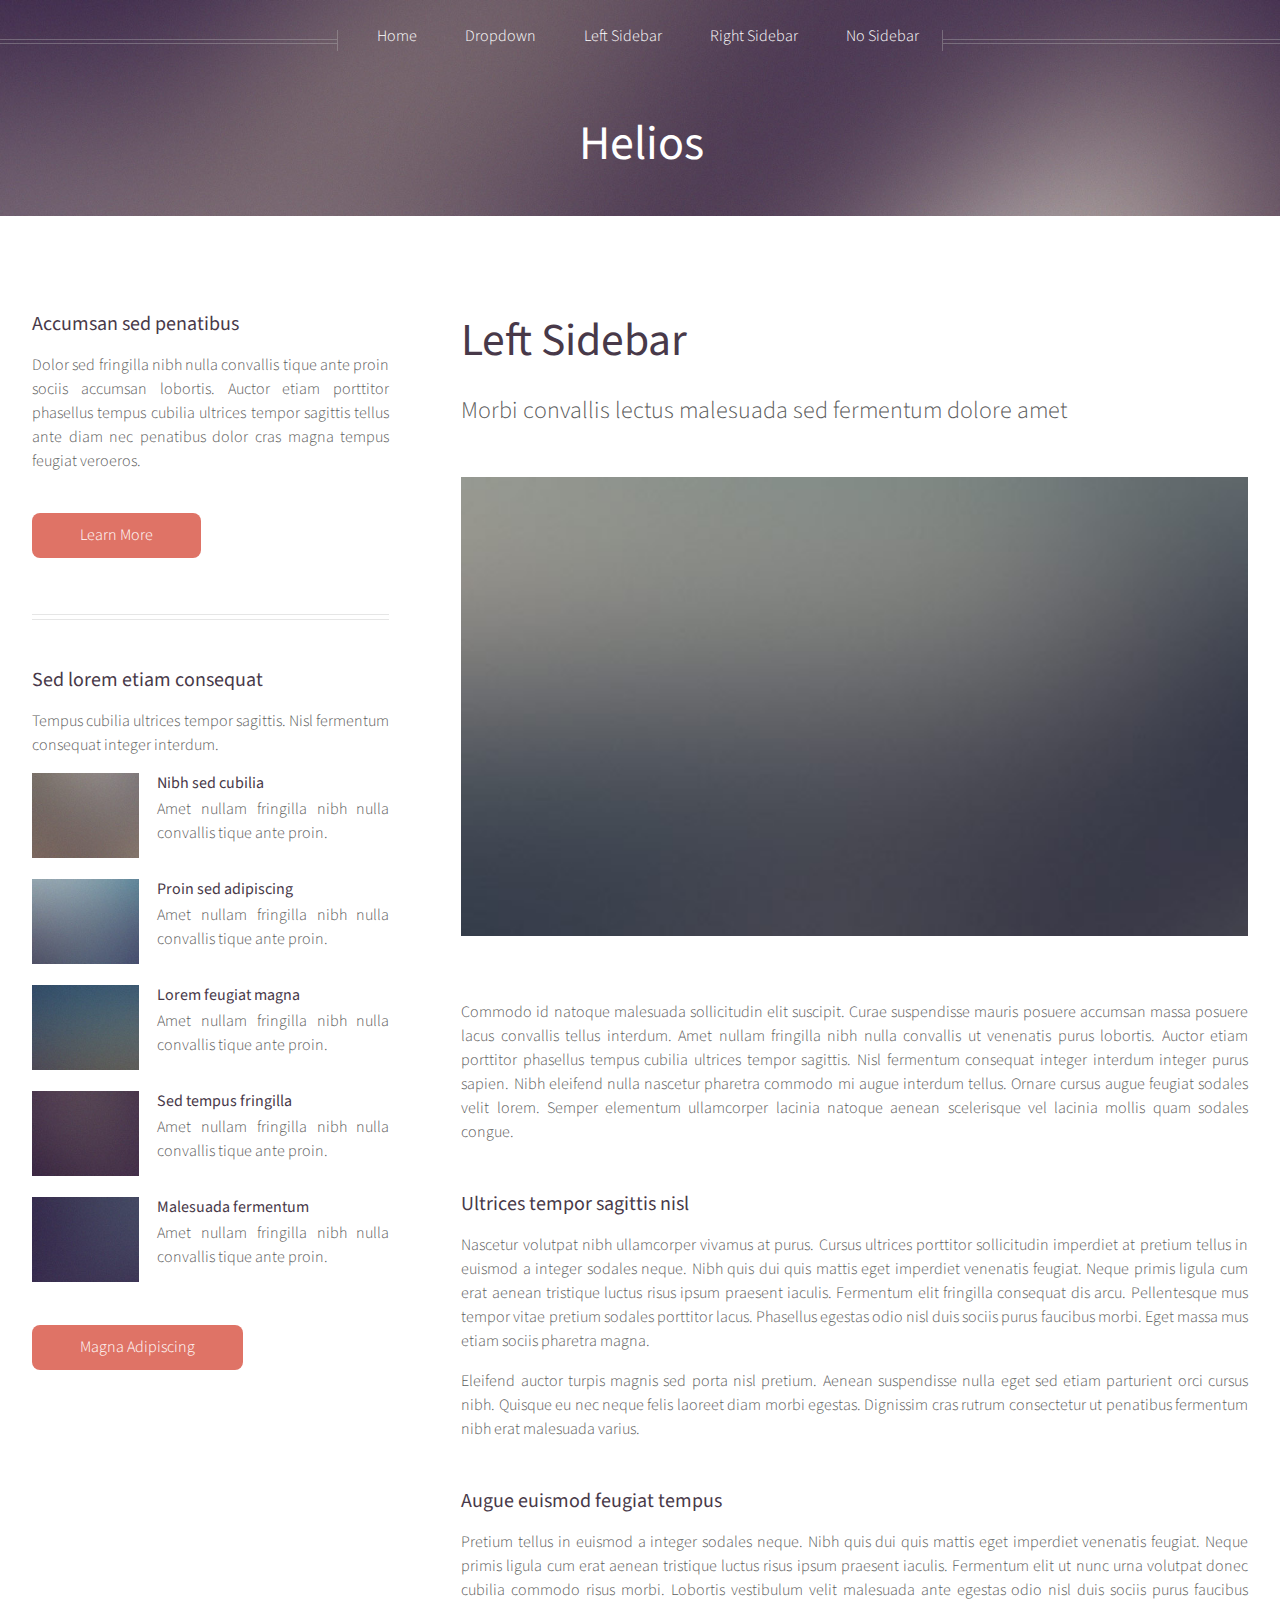
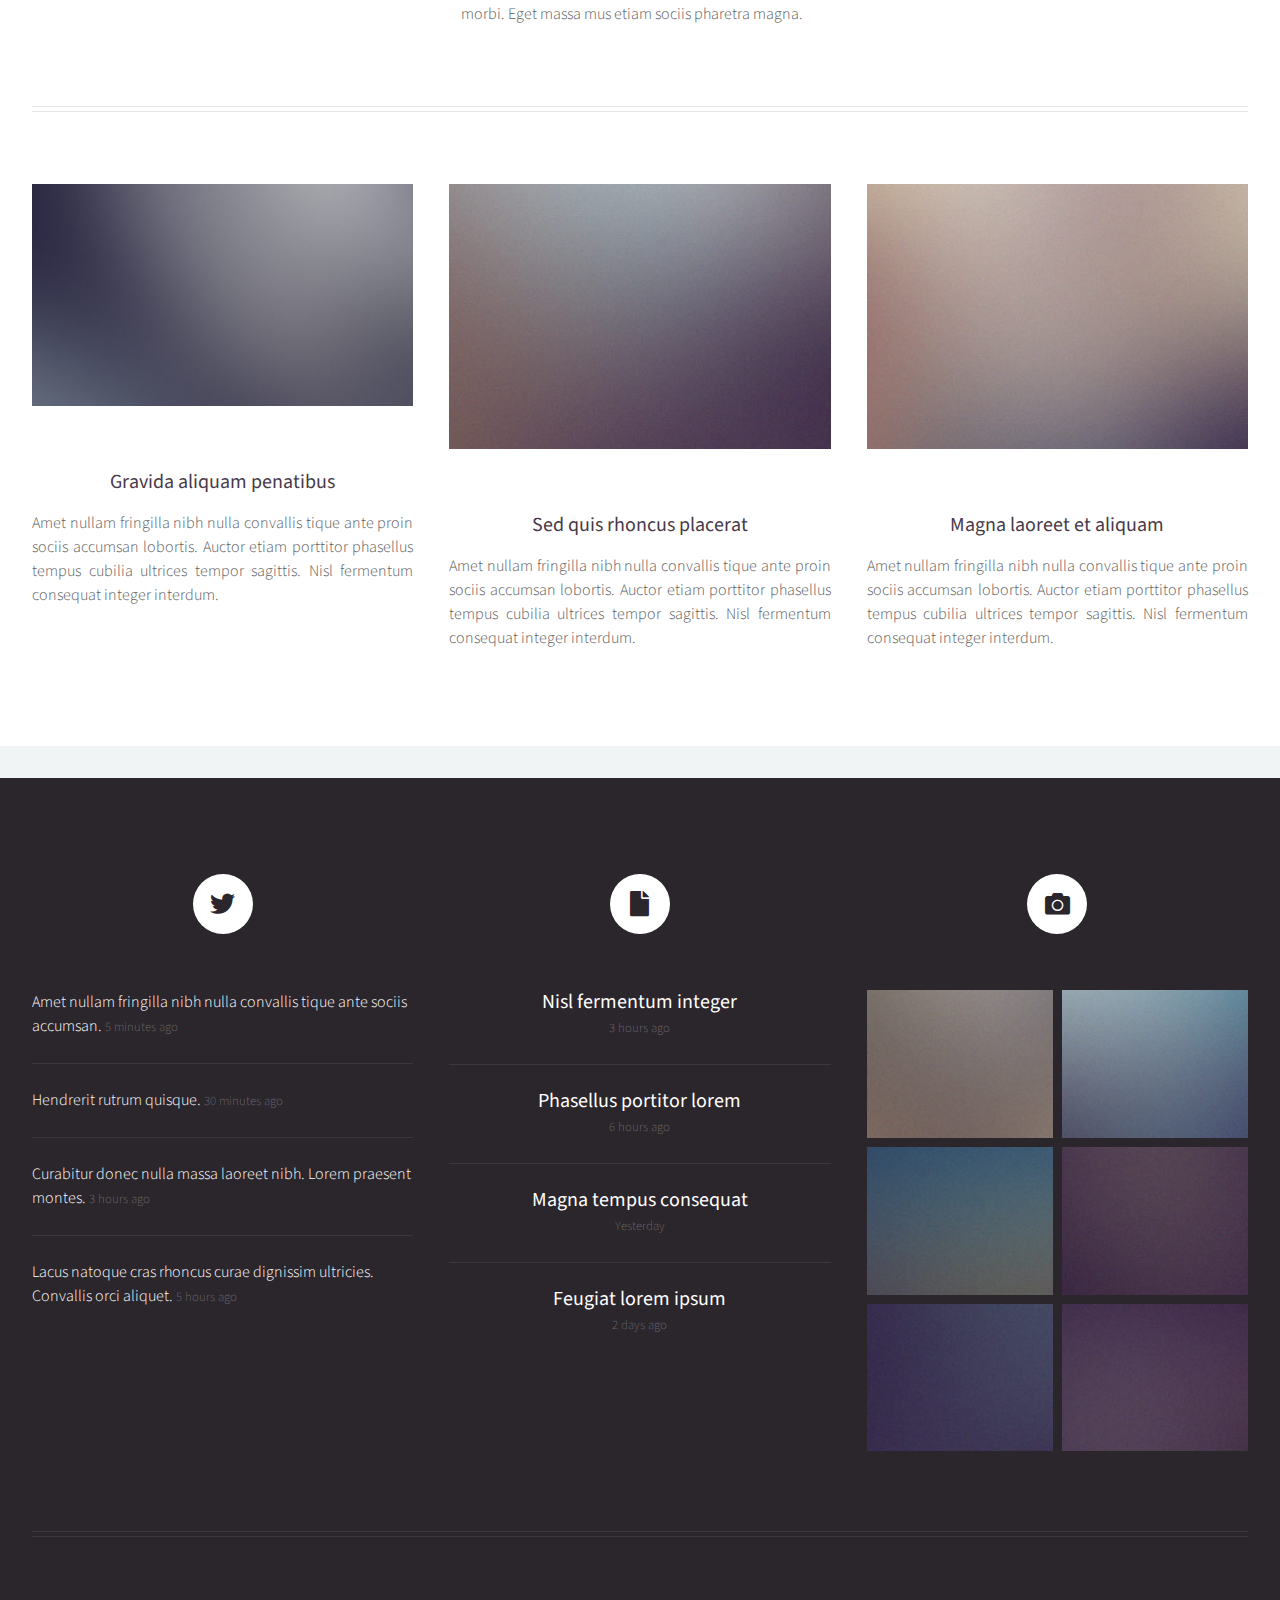
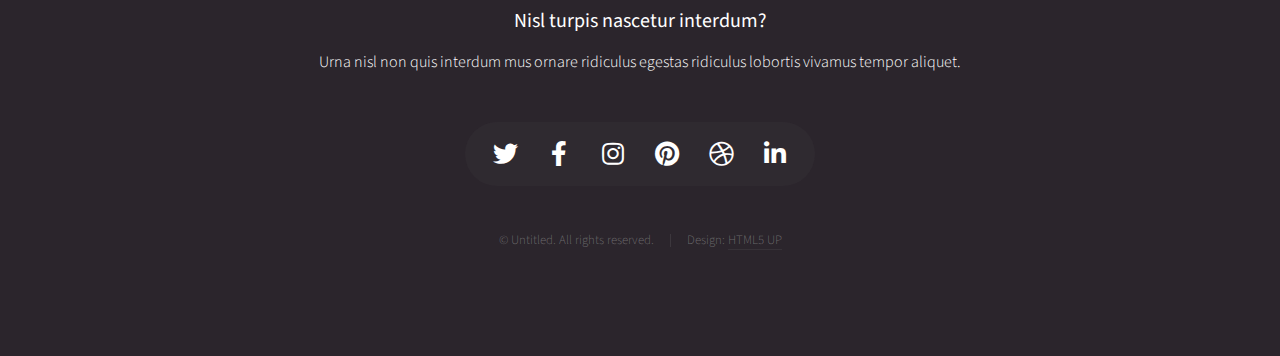
<file: left-sidebar.html>
<!DOCTYPE HTML>
<!--
	Helios by HTML5 UP
	html5up.net | @ajlkn
	Free for personal and commercial use under the CCA 3.0 license (html5up.net/license)
-->
<html>
	<head>
		<title>Left Sidebar - Helios by HTML5 UP</title>
		<meta charset="utf-8" />
		<meta name="viewport" content="width=device-width, initial-scale=1, user-scalable=no" />
		<link rel="stylesheet" href="assets/css/main.css" />
		<noscript><link rel="stylesheet" href="assets/css/noscript.css" /></noscript>
	</head>
	<body class="left-sidebar is-preload">
		<div id="page-wrapper">

			<!-- Header -->
				<div id="header">

					<!-- Inner -->
						<div class="inner">
							<header>
								<h1><a href="index.html" id="logo">Helios</a></h1>
							</header>
						</div>

					<!-- Nav -->
						<nav id="nav">
							<ul>
								<li><a href="index.html">Home</a></li>
								<li>
									<a href="#">Dropdown</a>
									<ul>
										<li><a href="#">Lorem ipsum dolor</a></li>
										<li><a href="#">Magna phasellus</a></li>
										<li><a href="#">Etiam dolore nisl</a></li>
										<li>
											<a href="#">And a submenu &hellip;</a>
											<ul>
												<li><a href="#">Lorem ipsum dolor</a></li>
												<li><a href="#">Phasellus consequat</a></li>
												<li><a href="#">Magna phasellus</a></li>
												<li><a href="#">Etiam dolore nisl</a></li>
											</ul>
										</li>
										<li><a href="#">Veroeros feugiat</a></li>
									</ul>
								</li>
								<li><a href="left-sidebar.html">Left Sidebar</a></li>
								<li><a href="right-sidebar.html">Right Sidebar</a></li>
								<li><a href="no-sidebar.html">No Sidebar</a></li>
							</ul>
						</nav>

				</div>

			<!-- Main -->
				<div class="wrapper style1">

					<div class="container">
						<div class="row gtr-200">
							<div class="col-4 col-12-mobile" id="sidebar">
								<hr class="first" />
								<section>
									<header>
										<h3><a href="#">Accumsan sed penatibus</a></h3>
									</header>
									<p>
										Dolor sed fringilla nibh nulla convallis tique ante proin sociis accumsan lobortis. Auctor etiam
										porttitor phasellus tempus cubilia ultrices tempor sagittis  tellus ante diam nec penatibus dolor cras
										magna tempus feugiat veroeros.
									</p>
									<footer>
										<a href="#" class="button">Learn More</a>
									</footer>
								</section>
								<hr />
								<section>
									<header>
										<h3><a href="#">Sed lorem etiam consequat</a></h3>
									</header>
									<p>
										Tempus cubilia ultrices tempor sagittis. Nisl fermentum consequat integer interdum.
									</p>
									<div class="row gtr-50">
										<div class="col-4">
											<a href="#" class="image fit"><img src="images/pic10.jpg" alt="" /></a>
										</div>
										<div class="col-8">
											<h4>Nibh sed cubilia</h4>
											<p>
												Amet nullam fringilla nibh nulla convallis tique ante proin.
											</p>
										</div>
										<div class="col-4">
											<a href="#" class="image fit"><img src="images/pic11.jpg" alt="" /></a>
										</div>
										<div class="col-8">
											<h4>Proin sed adipiscing</h4>
											<p>
												Amet nullam fringilla nibh nulla convallis tique ante proin.
											</p>
										</div>
										<div class="col-4">
											<a href="#" class="image fit"><img src="images/pic12.jpg" alt="" /></a>
										</div>
										<div class="col-8">
											<h4>Lorem feugiat magna</h4>
											<p>
												Amet nullam fringilla nibh nulla convallis tique ante proin.
											</p>
										</div>
										<div class="col-4">
											<a href="#" class="image fit"><img src="images/pic13.jpg" alt="" /></a>
										</div>
										<div class="col-8">
											<h4>Sed tempus fringilla</h4>
											<p>
												Amet nullam fringilla nibh nulla convallis tique ante proin.
											</p>
										</div>
										<div class="col-4">
											<a href="#" class="image fit"><img src="images/pic14.jpg" alt="" /></a>
										</div>
										<div class="col-8">
											<h4>Malesuada fermentum</h4>
											<p>
												Amet nullam fringilla nibh nulla convallis tique ante proin.
											</p>
										</div>
									</div>
									<footer>
										<a href="#" class="button">Magna Adipiscing</a>
									</footer>
								</section>
							</div>
							<div class="col-8 col-12-mobile imp-mobile" id="content">
								<article id="main">
									<header>
										<h2><a href="#">Left Sidebar</a></h2>
										<p>
											Morbi convallis lectus malesuada sed fermentum dolore amet
										</p>
									</header>
									<a href="#" class="image featured"><img src="images/pic06.jpg" alt="" /></a>
									<p>
										Commodo id natoque malesuada sollicitudin elit suscipit. Curae suspendisse mauris posuere accumsan massa
										posuere lacus convallis tellus interdum. Amet nullam fringilla nibh nulla convallis ut venenatis purus
										lobortis. Auctor etiam porttitor phasellus tempus cubilia ultrices tempor sagittis. Nisl fermentum
										consequat integer interdum integer purus sapien. Nibh eleifend nulla nascetur pharetra commodo mi augue
										interdum tellus. Ornare cursus augue feugiat sodales velit lorem. Semper elementum ullamcorper lacinia
										natoque aenean scelerisque vel lacinia mollis quam sodales congue.
									</p>
									<section>
										<header>
											<h3>Ultrices tempor sagittis nisl</h3>
										</header>
										<p>
											Nascetur volutpat nibh ullamcorper vivamus at purus. Cursus ultrices porttitor sollicitudin imperdiet
											at pretium tellus in euismod a integer sodales neque. Nibh quis dui quis mattis eget imperdiet venenatis
											feugiat. Neque primis ligula cum erat aenean tristique luctus risus ipsum praesent iaculis. Fermentum elit
											fringilla consequat dis arcu. Pellentesque mus tempor vitae pretium sodales porttitor lacus. Phasellus
											egestas odio nisl duis sociis purus faucibus morbi. Eget massa mus etiam sociis pharetra magna.
										</p>
										<p>
											Eleifend auctor turpis magnis sed porta nisl pretium. Aenean suspendisse nulla eget sed etiam parturient
											orci cursus nibh. Quisque eu nec neque felis laoreet diam morbi egestas. Dignissim cras rutrum consectetur
											ut penatibus fermentum nibh erat malesuada varius.
										</p>
									</section>
									<section>
										<header>
											<h3>Augue euismod feugiat tempus</h3>
										</header>
										<p>
											Pretium tellus in euismod a integer sodales neque. Nibh quis dui quis mattis eget imperdiet venenatis
											feugiat. Neque primis ligula cum erat aenean tristique luctus risus ipsum praesent iaculis. Fermentum elit
											ut nunc urna volutpat donec cubilia commodo risus morbi. Lobortis vestibulum velit malesuada ante
											egestas odio nisl duis sociis purus faucibus morbi. Eget massa mus etiam sociis pharetra magna.
										</p>
									</section>
								</article>
							</div>
						</div>
						<hr />
						<div class="row">
							<article class="col-4 col-12-mobile special">
								<a href="#" class="image featured"><img src="images/pic07.jpg" alt="" /></a>
								<header>
									<h3><a href="#">Gravida aliquam penatibus</a></h3>
								</header>
								<p>
									Amet nullam fringilla nibh nulla convallis tique ante proin sociis accumsan lobortis. Auctor etiam
									porttitor phasellus tempus cubilia ultrices tempor sagittis. Nisl fermentum consequat integer interdum.
								</p>
							</article>
							<article class="col-4 col-12-mobile special">
								<a href="#" class="image featured"><img src="images/pic08.jpg" alt="" /></a>
								<header>
									<h3><a href="#">Sed quis rhoncus placerat</a></h3>
								</header>
								<p>
									Amet nullam fringilla nibh nulla convallis tique ante proin sociis accumsan lobortis. Auctor etiam
									porttitor phasellus tempus cubilia ultrices tempor sagittis. Nisl fermentum consequat integer interdum.
								</p>
							</article>
							<article class="col-4 col-12-mobile special">
								<a href="#" class="image featured"><img src="images/pic09.jpg" alt="" /></a>
								<header>
									<h3><a href="#">Magna laoreet et aliquam</a></h3>
								</header>
								<p>
									Amet nullam fringilla nibh nulla convallis tique ante proin sociis accumsan lobortis. Auctor etiam
									porttitor phasellus tempus cubilia ultrices tempor sagittis. Nisl fermentum consequat integer interdum.
								</p>
							</article>
						</div>
					</div>

				</div>

			<!-- Footer -->
				<div id="footer">
					<div class="container">
						<div class="row">

							<!-- Tweets -->
								<section class="col-4 col-12-mobile">
									<header>
										<h2 class="icon brands fa-twitter circled"><span class="label">Tweets</span></h2>
									</header>
									<ul class="divided">
										<li>
											<article class="tweet">
												Amet nullam fringilla nibh nulla convallis tique ante sociis accumsan.
												<span class="timestamp">5 minutes ago</span>
											</article>
										</li>
										<li>
											<article class="tweet">
												Hendrerit rutrum quisque.
												<span class="timestamp">30 minutes ago</span>
											</article>
										</li>
										<li>
											<article class="tweet">
												Curabitur donec nulla massa laoreet nibh. Lorem praesent montes.
												<span class="timestamp">3 hours ago</span>
											</article>
										</li>
										<li>
											<article class="tweet">
												Lacus natoque cras rhoncus curae dignissim ultricies. Convallis orci aliquet.
												<span class="timestamp">5 hours ago</span>
											</article>
										</li>
									</ul>
								</section>

							<!-- Posts -->
								<section class="col-4 col-12-mobile">
									<header>
										<h2 class="icon solid fa-file circled"><span class="label">Posts</span></h2>
									</header>
									<ul class="divided">
										<li>
											<article class="post stub">
												<header>
													<h3><a href="#">Nisl fermentum integer</a></h3>
												</header>
												<span class="timestamp">3 hours ago</span>
											</article>
										</li>
										<li>
											<article class="post stub">
												<header>
													<h3><a href="#">Phasellus portitor lorem</a></h3>
												</header>
												<span class="timestamp">6 hours ago</span>
											</article>
										</li>
										<li>
											<article class="post stub">
												<header>
													<h3><a href="#">Magna tempus consequat</a></h3>
												</header>
												<span class="timestamp">Yesterday</span>
											</article>
										</li>
										<li>
											<article class="post stub">
												<header>
													<h3><a href="#">Feugiat lorem ipsum</a></h3>
												</header>
												<span class="timestamp">2 days ago</span>
											</article>
										</li>
									</ul>
								</section>

							<!-- Photos -->
								<section class="col-4 col-12-mobile">
									<header>
										<h2 class="icon solid fa-camera circled"><span class="label">Photos</span></h2>
									</header>
									<div class="row gtr-25">
										<div class="col-6">
											<a href="#" class="image fit"><img src="images/pic10.jpg" alt="" /></a>
										</div>
										<div class="col-6">
											<a href="#" class="image fit"><img src="images/pic11.jpg" alt="" /></a>
										</div>
										<div class="col-6">
											<a href="#" class="image fit"><img src="images/pic12.jpg" alt="" /></a>
										</div>
										<div class="col-6">
											<a href="#" class="image fit"><img src="images/pic13.jpg" alt="" /></a>
										</div>
										<div class="col-6">
											<a href="#" class="image fit"><img src="images/pic14.jpg" alt="" /></a>
										</div>
										<div class="col-6">
											<a href="#" class="image fit"><img src="images/pic15.jpg" alt="" /></a>
										</div>
									</div>
								</section>

						</div>
						<hr />
						<div class="row">
							<div class="col-12">

								<!-- Contact -->
									<section class="contact">
										<header>
											<h3>Nisl turpis nascetur interdum?</h3>
										</header>
										<p>Urna nisl non quis interdum mus ornare ridiculus egestas ridiculus lobortis vivamus tempor aliquet.</p>
										<ul class="icons">
											<li><a href="#" class="icon brands fa-twitter"><span class="label">Twitter</span></a></li>
											<li><a href="#" class="icon brands fa-facebook-f"><span class="label">Facebook</span></a></li>
											<li><a href="#" class="icon brands fa-instagram"><span class="label">Instagram</span></a></li>
											<li><a href="#" class="icon brands fa-pinterest"><span class="label">Pinterest</span></a></li>
											<li><a href="#" class="icon brands fa-dribbble"><span class="label">Dribbble</span></a></li>
											<li><a href="#" class="icon brands fa-linkedin-in"><span class="label">Linkedin</span></a></li>
										</ul>
									</section>

								<!-- Copyright -->
									<div class="copyright">
										<ul class="menu">
											<li>&copy; Untitled. All rights reserved.</li><li>Design: <a href="http://html5up.net">HTML5 UP</a></li>
										</ul>
									</div>

							</div>

						</div>
					</div>
				</div>

		</div>

		<!-- Scripts -->
			<script src="assets/js/jquery.min.js"></script>
			<script src="assets/js/jquery.dropotron.min.js"></script>
			<script src="assets/js/jquery.scrolly.min.js"></script>
			<script src="assets/js/jquery.scrollex.min.js"></script>
			<script src="assets/js/browser.min.js"></script>
			<script src="assets/js/breakpoints.min.js"></script>
			<script src="assets/js/util.js"></script>
			<script src="assets/js/main.js"></script>

	</body>
</html>
</file>
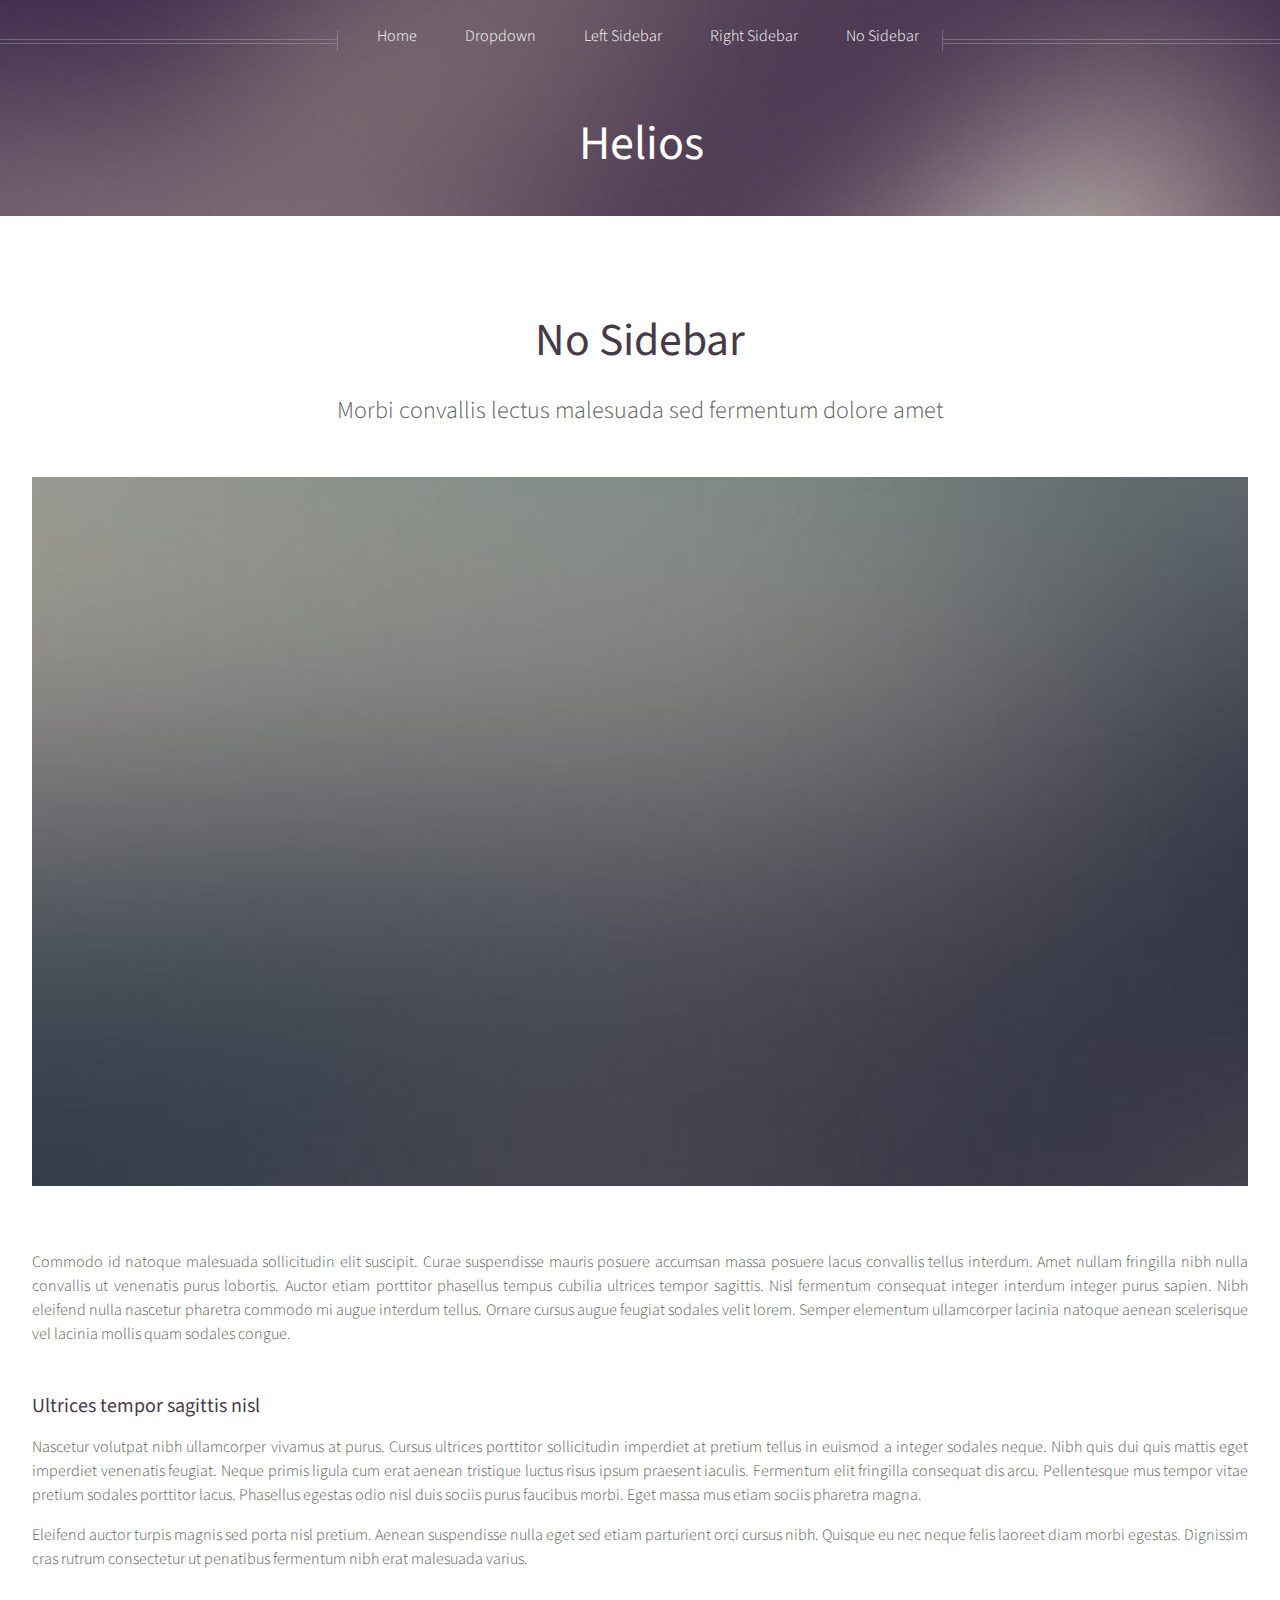
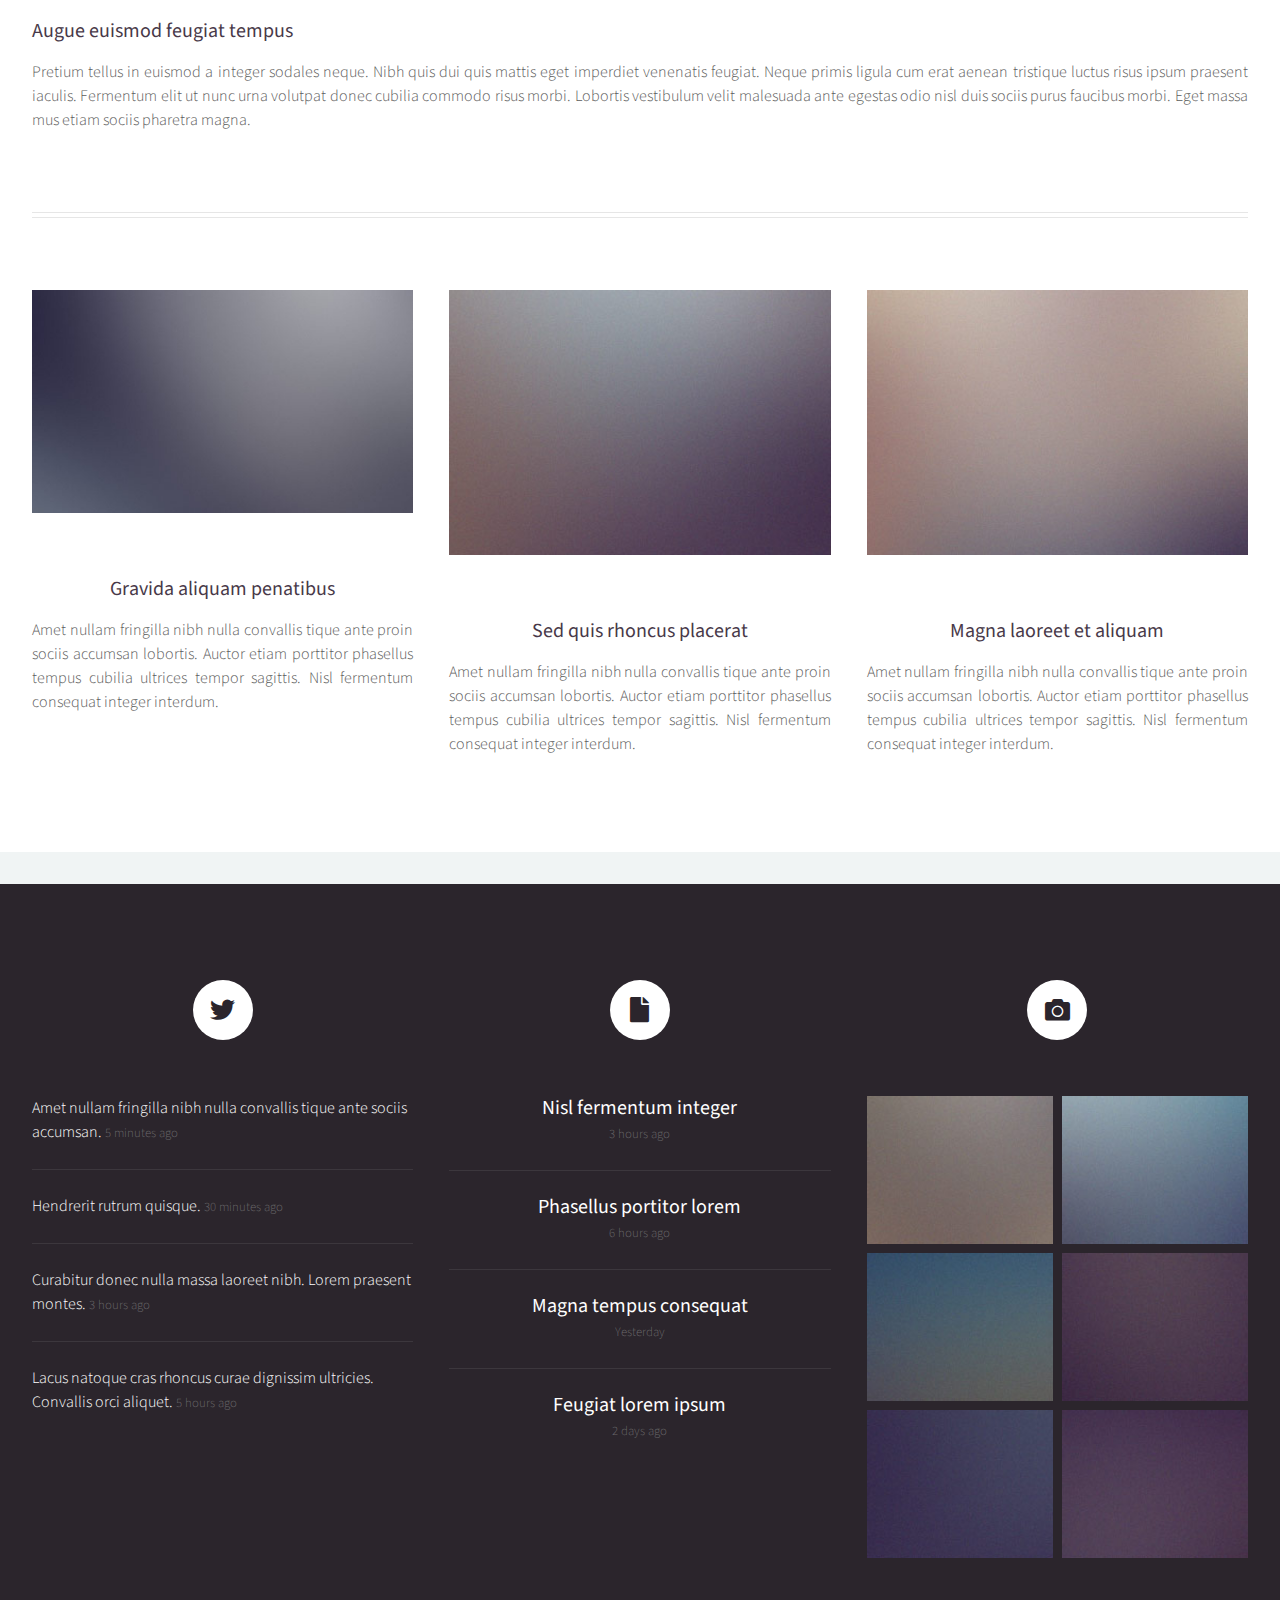
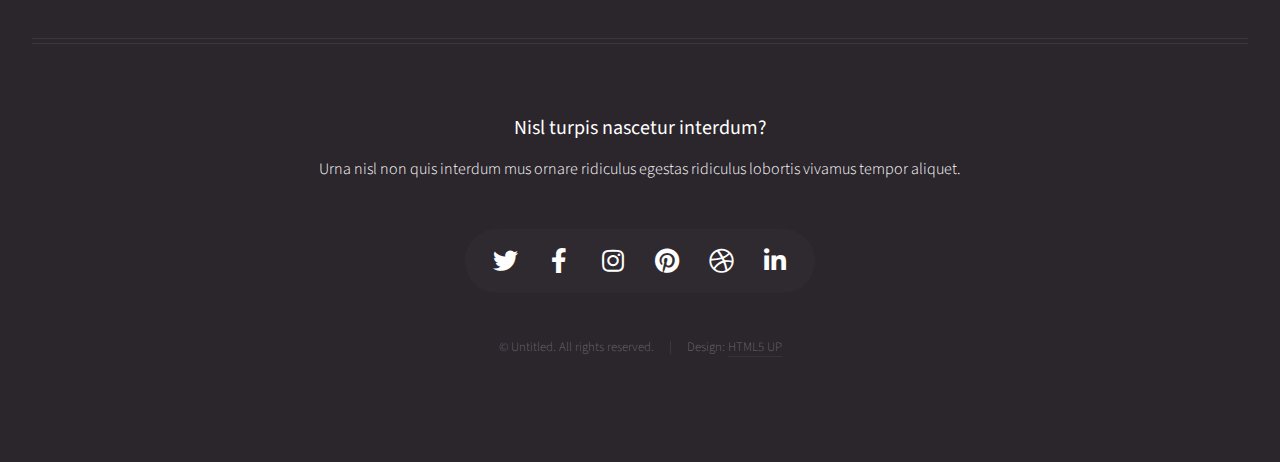
<file: no-sidebar.html>
<!DOCTYPE HTML>
<!--
	Helios by HTML5 UP
	html5up.net | @ajlkn
	Free for personal and commercial use under the CCA 3.0 license (html5up.net/license)
-->
<html>
	<head>
		<title>No Sidebar - Helios by HTML5 UP</title>
		<meta charset="utf-8" />
		<meta name="viewport" content="width=device-width, initial-scale=1, user-scalable=no" />
		<link rel="stylesheet" href="assets/css/main.css" />
		<noscript><link rel="stylesheet" href="assets/css/noscript.css" /></noscript>
	</head>
	<body class="no-sidebar is-preload">
		<div id="page-wrapper">

			<!-- Header -->
				<div id="header">

					<!-- Inner -->
						<div class="inner">
							<header>
								<h1><a href="index.html" id="logo">Helios</a></h1>
							</header>
						</div>

					<!-- Nav -->
						<nav id="nav">
							<ul>
								<li><a href="index.html">Home</a></li>
								<li>
									<a href="#">Dropdown</a>
									<ul>
										<li><a href="#">Lorem ipsum dolor</a></li>
										<li><a href="#">Magna phasellus</a></li>
										<li><a href="#">Etiam dolore nisl</a></li>
										<li>
											<a href="#">And a submenu &hellip;</a>
											<ul>
												<li><a href="#">Lorem ipsum dolor</a></li>
												<li><a href="#">Phasellus consequat</a></li>
												<li><a href="#">Magna phasellus</a></li>
												<li><a href="#">Etiam dolore nisl</a></li>
											</ul>
										</li>
										<li><a href="#">Veroeros feugiat</a></li>
									</ul>
								</li>
								<li><a href="left-sidebar.html">Left Sidebar</a></li>
								<li><a href="right-sidebar.html">Right Sidebar</a></li>
								<li><a href="no-sidebar.html">No Sidebar</a></li>
							</ul>
						</nav>

				</div>

			<!-- Main -->
				<div class="wrapper style1">

					<div class="container">
						<article id="main" class="special">
							<header>
								<h2><a href="#">No Sidebar</a></h2>
								<p>
									Morbi convallis lectus malesuada sed fermentum dolore amet
								</p>
							</header>
							<a href="#" class="image featured"><img src="images/pic06.jpg" alt="" /></a>
							<p>
								Commodo id natoque malesuada sollicitudin elit suscipit. Curae suspendisse mauris posuere accumsan massa
								posuere lacus convallis tellus interdum. Amet nullam fringilla nibh nulla convallis ut venenatis purus
								lobortis. Auctor etiam porttitor phasellus tempus cubilia ultrices tempor sagittis. Nisl fermentum
								consequat integer interdum integer purus sapien. Nibh eleifend nulla nascetur pharetra commodo mi augue
								interdum tellus. Ornare cursus augue feugiat sodales velit lorem. Semper elementum ullamcorper lacinia
								natoque aenean scelerisque vel lacinia mollis quam sodales congue.
							</p>
							<section>
								<header>
									<h3>Ultrices tempor sagittis nisl</h3>
								</header>
								<p>
									Nascetur volutpat nibh ullamcorper vivamus at purus. Cursus ultrices porttitor sollicitudin imperdiet
									at pretium tellus in euismod a integer sodales neque. Nibh quis dui quis mattis eget imperdiet venenatis
									feugiat. Neque primis ligula cum erat aenean tristique luctus risus ipsum praesent iaculis. Fermentum elit
									fringilla consequat dis arcu. Pellentesque mus tempor vitae pretium sodales porttitor lacus. Phasellus
									egestas odio nisl duis sociis purus faucibus morbi. Eget massa mus etiam sociis pharetra magna.
								</p>
								<p>
									Eleifend auctor turpis magnis sed porta nisl pretium. Aenean suspendisse nulla eget sed etiam parturient
									orci cursus nibh. Quisque eu nec neque felis laoreet diam morbi egestas. Dignissim cras rutrum consectetur
									ut penatibus fermentum nibh erat malesuada varius.
								</p>
							</section>
							<section>
								<header>
									<h3>Augue euismod feugiat tempus</h3>
								</header>
								<p>
									Pretium tellus in euismod a integer sodales neque. Nibh quis dui quis mattis eget imperdiet venenatis
									feugiat. Neque primis ligula cum erat aenean tristique luctus risus ipsum praesent iaculis. Fermentum elit
									ut nunc urna volutpat donec cubilia commodo risus morbi. Lobortis vestibulum velit malesuada ante
									egestas odio nisl duis sociis purus faucibus morbi. Eget massa mus etiam sociis pharetra magna.
								</p>
							</section>
						</article>
						<hr />
						<div class="row">
							<article class="col-4 col-12-mobile special">
								<a href="#" class="image featured"><img src="images/pic07.jpg" alt="" /></a>
								<header>
									<h3><a href="#">Gravida aliquam penatibus</a></h3>
								</header>
								<p>
									Amet nullam fringilla nibh nulla convallis tique ante proin sociis accumsan lobortis. Auctor etiam
									porttitor phasellus tempus cubilia ultrices tempor sagittis. Nisl fermentum consequat integer interdum.
								</p>
							</article>
							<article class="col-4 col-12-mobile special">
								<a href="#" class="image featured"><img src="images/pic08.jpg" alt="" /></a>
								<header>
									<h3><a href="#">Sed quis rhoncus placerat</a></h3>
								</header>
								<p>
									Amet nullam fringilla nibh nulla convallis tique ante proin sociis accumsan lobortis. Auctor etiam
									porttitor phasellus tempus cubilia ultrices tempor sagittis. Nisl fermentum consequat integer interdum.
								</p>
							</article>
							<article class="col-4 col-12-mobile special">
								<a href="#" class="image featured"><img src="images/pic09.jpg" alt="" /></a>
								<header>
									<h3><a href="#">Magna laoreet et aliquam</a></h3>
								</header>
								<p>
									Amet nullam fringilla nibh nulla convallis tique ante proin sociis accumsan lobortis. Auctor etiam
									porttitor phasellus tempus cubilia ultrices tempor sagittis. Nisl fermentum consequat integer interdum.
								</p>
							</article>
						</div>
					</div>

				</div>

			<!-- Footer -->
				<div id="footer">
					<div class="container">
						<div class="row">

							<!-- Tweets -->
								<section class="col-4 col-12-mobile">
									<header>
										<h2 class="icon brands fa-twitter circled"><span class="label">Tweets</span></h2>
									</header>
									<ul class="divided">
										<li>
											<article class="tweet">
												Amet nullam fringilla nibh nulla convallis tique ante sociis accumsan.
												<span class="timestamp">5 minutes ago</span>
											</article>
										</li>
										<li>
											<article class="tweet">
												Hendrerit rutrum quisque.
												<span class="timestamp">30 minutes ago</span>
											</article>
										</li>
										<li>
											<article class="tweet">
												Curabitur donec nulla massa laoreet nibh. Lorem praesent montes.
												<span class="timestamp">3 hours ago</span>
											</article>
										</li>
										<li>
											<article class="tweet">
												Lacus natoque cras rhoncus curae dignissim ultricies. Convallis orci aliquet.
												<span class="timestamp">5 hours ago</span>
											</article>
										</li>
									</ul>
								</section>

							<!-- Posts -->
								<section class="col-4 col-12-mobile">
									<header>
										<h2 class="icon solid fa-file circled"><span class="label">Posts</span></h2>
									</header>
									<ul class="divided">
										<li>
											<article class="post stub">
												<header>
													<h3><a href="#">Nisl fermentum integer</a></h3>
												</header>
												<span class="timestamp">3 hours ago</span>
											</article>
										</li>
										<li>
											<article class="post stub">
												<header>
													<h3><a href="#">Phasellus portitor lorem</a></h3>
												</header>
												<span class="timestamp">6 hours ago</span>
											</article>
										</li>
										<li>
											<article class="post stub">
												<header>
													<h3><a href="#">Magna tempus consequat</a></h3>
												</header>
												<span class="timestamp">Yesterday</span>
											</article>
										</li>
										<li>
											<article class="post stub">
												<header>
													<h3><a href="#">Feugiat lorem ipsum</a></h3>
												</header>
												<span class="timestamp">2 days ago</span>
											</article>
										</li>
									</ul>
								</section>

							<!-- Photos -->
								<section class="col-4 col-12-mobile">
									<header>
										<h2 class="icon solid fa-camera circled"><span class="label">Photos</span></h2>
									</header>
									<div class="row gtr-25">
										<div class="col-6">
											<a href="#" class="image fit"><img src="images/pic10.jpg" alt="" /></a>
										</div>
										<div class="col-6">
											<a href="#" class="image fit"><img src="images/pic11.jpg" alt="" /></a>
										</div>
										<div class="col-6">
											<a href="#" class="image fit"><img src="images/pic12.jpg" alt="" /></a>
										</div>
										<div class="col-6">
											<a href="#" class="image fit"><img src="images/pic13.jpg" alt="" /></a>
										</div>
										<div class="col-6">
											<a href="#" class="image fit"><img src="images/pic14.jpg" alt="" /></a>
										</div>
										<div class="col-6">
											<a href="#" class="image fit"><img src="images/pic15.jpg" alt="" /></a>
										</div>
									</div>
								</section>

						</div>
						<hr />
						<div class="row">
							<div class="col-12">

								<!-- Contact -->
									<section class="contact">
										<header>
											<h3>Nisl turpis nascetur interdum?</h3>
										</header>
										<p>Urna nisl non quis interdum mus ornare ridiculus egestas ridiculus lobortis vivamus tempor aliquet.</p>
										<ul class="icons">
											<li><a href="#" class="icon brands fa-twitter"><span class="label">Twitter</span></a></li>
											<li><a href="#" class="icon brands fa-facebook-f"><span class="label">Facebook</span></a></li>
											<li><a href="#" class="icon brands fa-instagram"><span class="label">Instagram</span></a></li>
											<li><a href="#" class="icon brands fa-pinterest"><span class="label">Pinterest</span></a></li>
											<li><a href="#" class="icon brands fa-dribbble"><span class="label">Dribbble</span></a></li>
											<li><a href="#" class="icon brands fa-linkedin-in"><span class="label">Linkedin</span></a></li>
										</ul>
									</section>

								<!-- Copyright -->
									<div class="copyright">
										<ul class="menu">
											<li>&copy; Untitled. All rights reserved.</li><li>Design: <a href="http://html5up.net">HTML5 UP</a></li>
										</ul>
									</div>

							</div>

						</div>
					</div>
				</div>

		</div>

		<!-- Scripts -->
			<script src="assets/js/jquery.min.js"></script>
			<script src="assets/js/jquery.dropotron.min.js"></script>
			<script src="assets/js/jquery.scrolly.min.js"></script>
			<script src="assets/js/jquery.scrollex.min.js"></script>
			<script src="assets/js/browser.min.js"></script>
			<script src="assets/js/breakpoints.min.js"></script>
			<script src="assets/js/util.js"></script>
			<script src="assets/js/main.js"></script>

	</body>
</html>
</file>
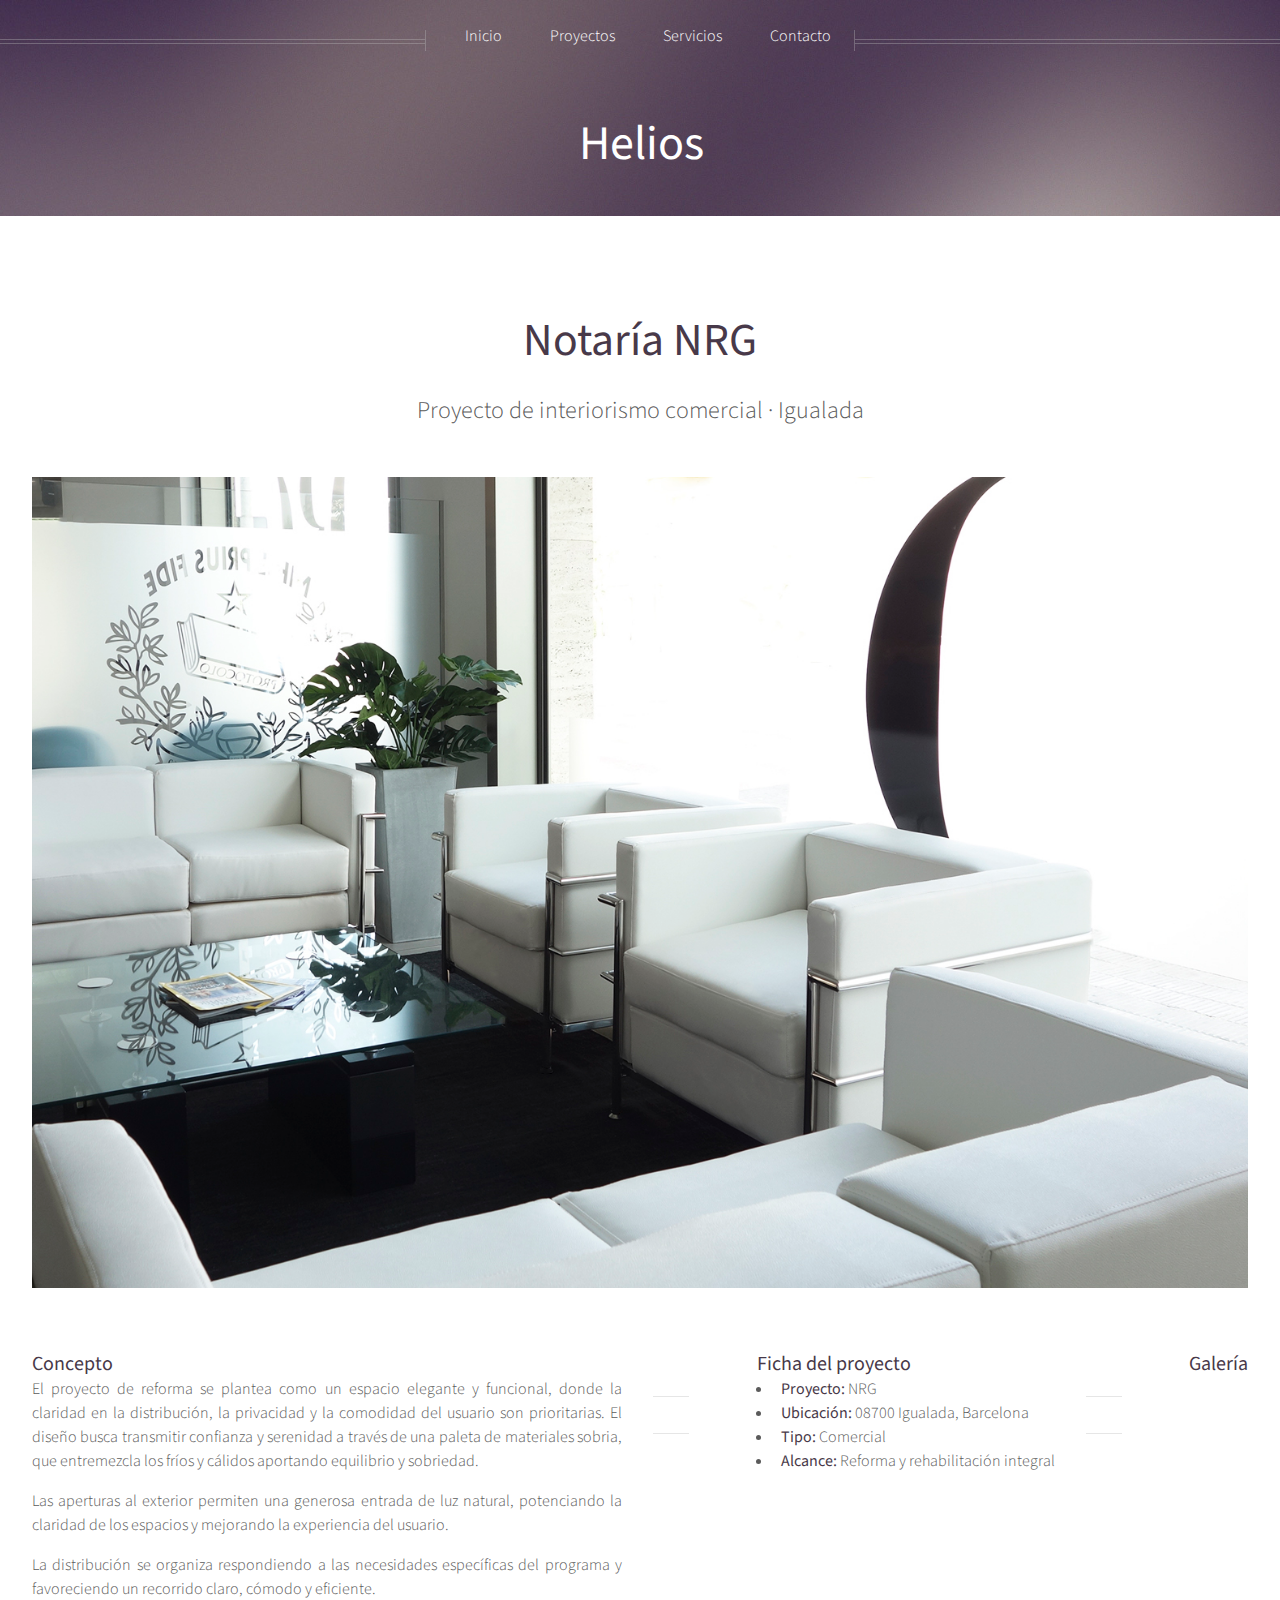
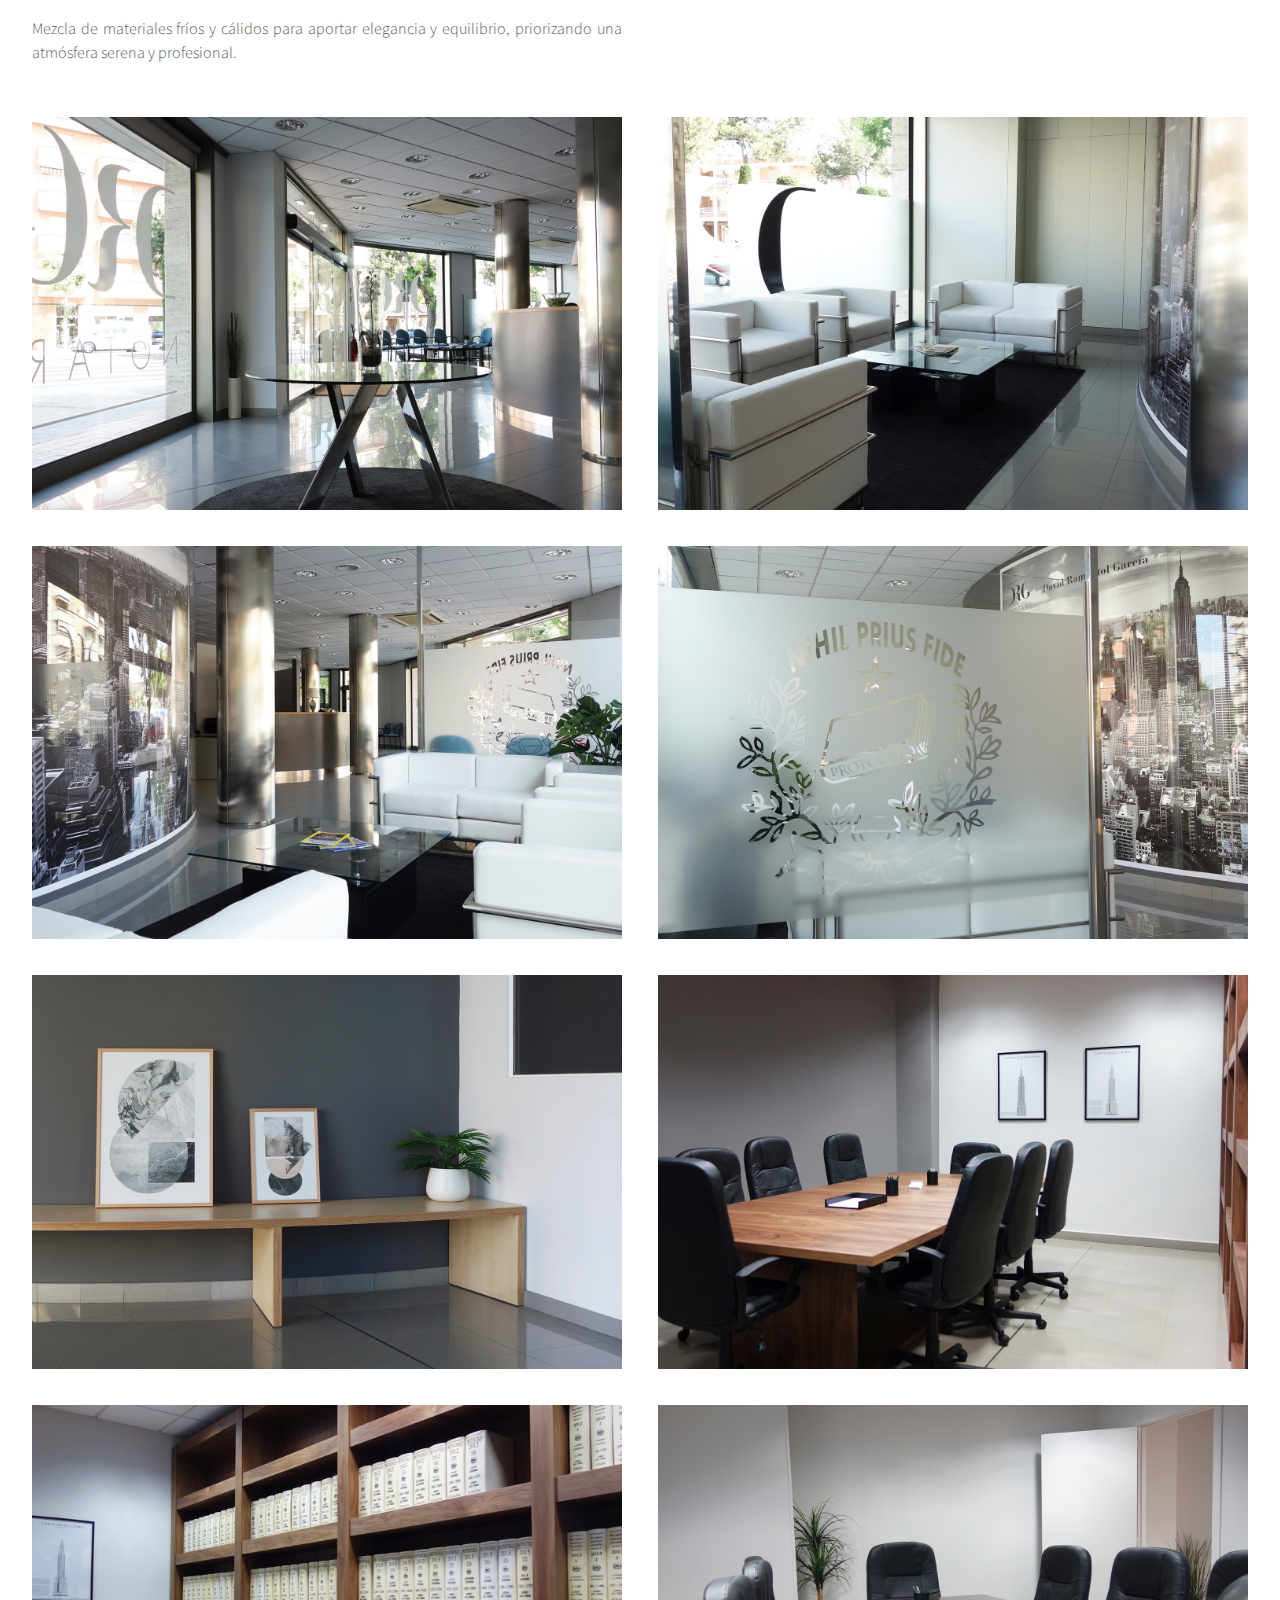
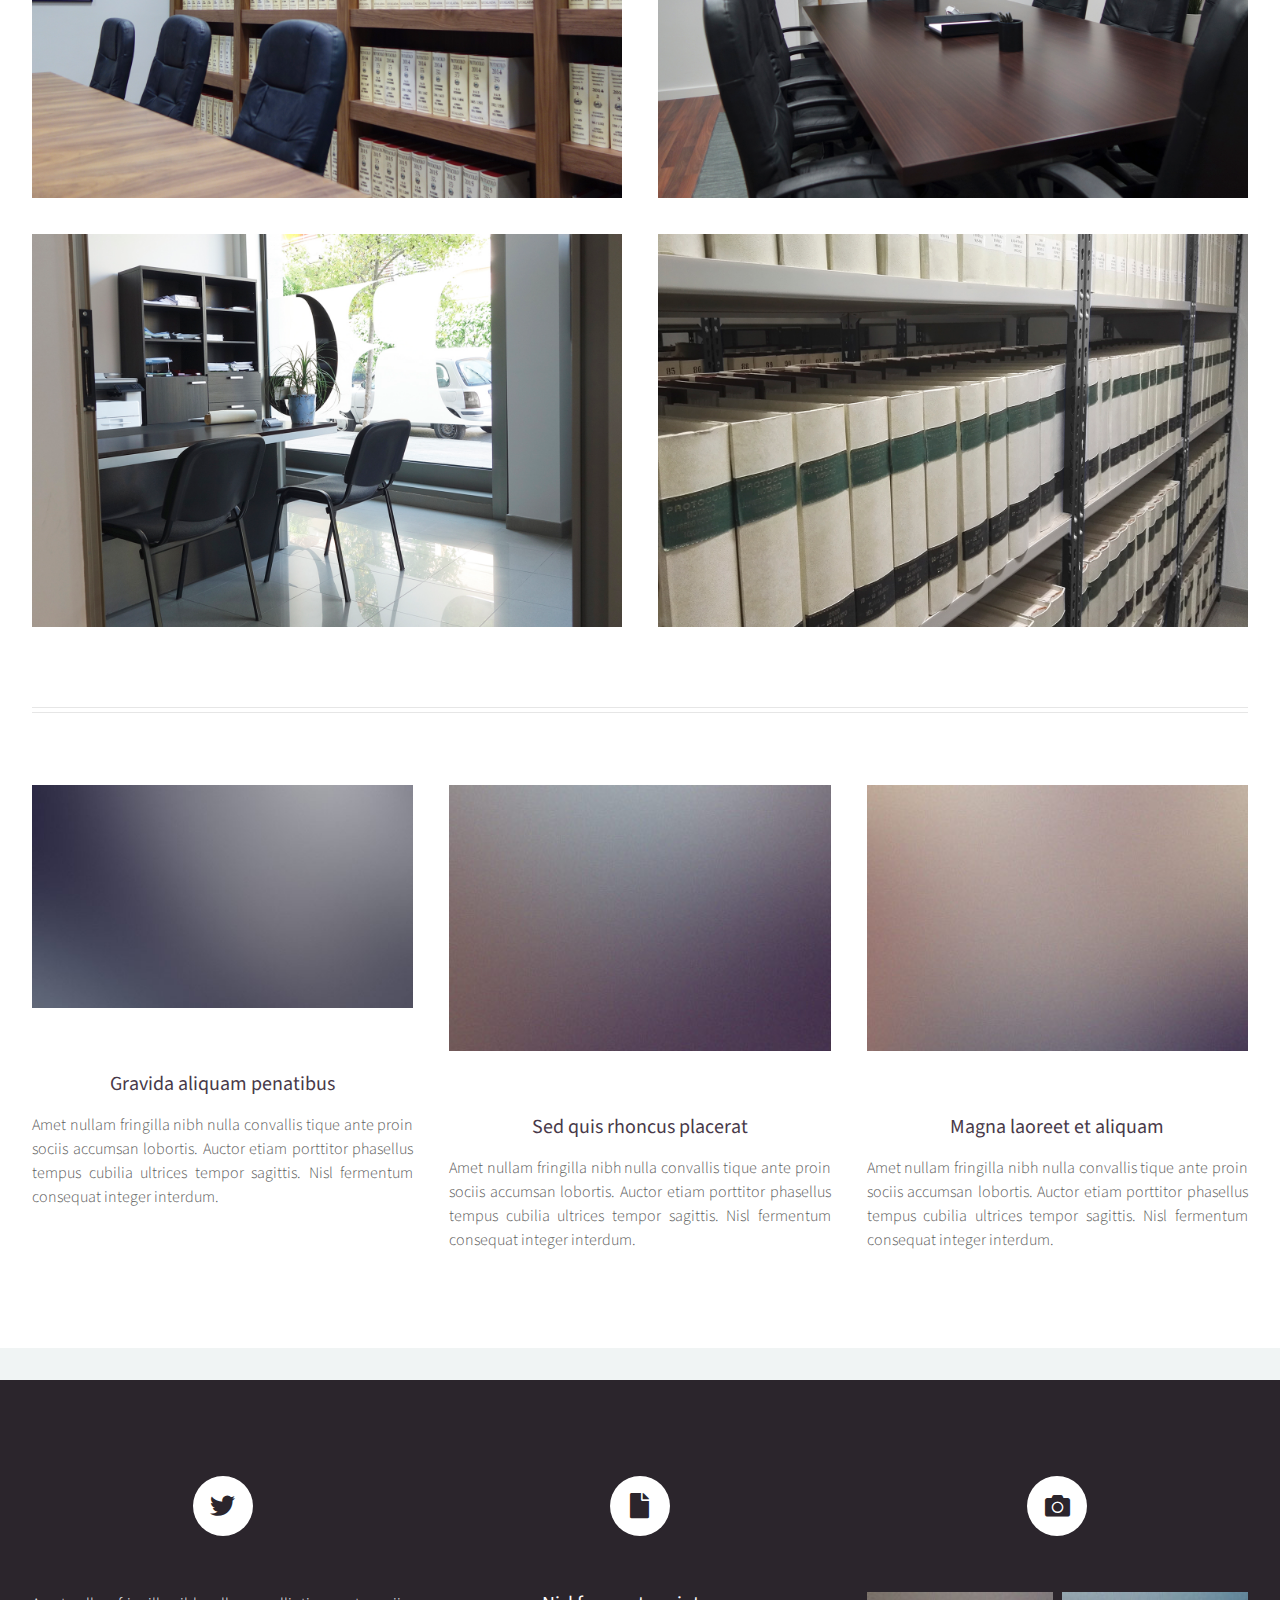
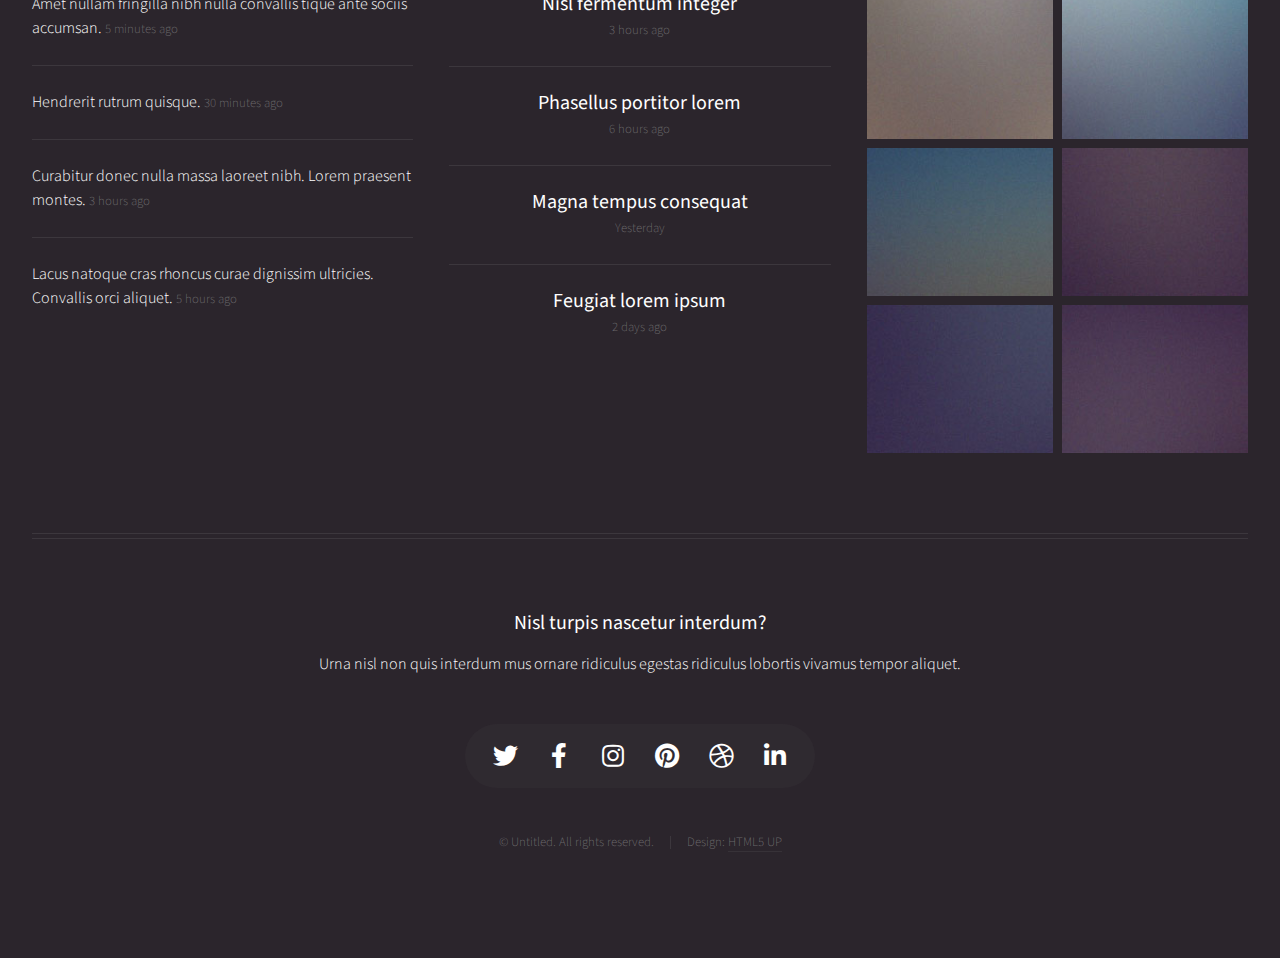
<file: notaria-igualada.html>
<!DOCTYPE HTML>
<!--
	Helios by HTML5 UP
	html5up.net | @ajlkn
	Free for personal and commercial use under the CCA 3.0 license (html5up.net/license)
-->
<html>
	<head>
		<title>No Sidebar - Helios by HTML5 UP</title>
		<meta charset="utf-8" />
		<meta name="viewport" content="width=device-width, initial-scale=1, user-scalable=no" />
		<link rel="stylesheet" href="assets/css/main.css" />
		<noscript><link rel="stylesheet" href="assets/css/noscript.css" /></noscript>
	</head>
	<body class="no-sidebar is-preload">
		<div id="page-wrapper">

			<!-- Header -->
				<div id="header">

					<!-- Inner -->
						<div class="inner">
							<header>
								<h1><a href="index.html" id="logo">Helios</a></h1>
							</header>
						</div>

					<!-- Nav -->
						<nav id="nav">
							<ul>
  <li><a href="index.html">Inicio</a></li>
  <li><a href="index.html#projects">Proyectos</a></li>
  <li><a href="index.html#services">Servicios</a></li>
  <li><a href="index.html#contact">Contacto</a></li>
</ul>
						</nav>

				</div>

			<!-- Main -->
				<div class="wrapper style1">

					<div class="container">
						<article id="main" class="special">
  <header>
    <h2>Notaría NRG</h2>
    <p>Proyecto de interiorismo comercial · Igualada</p>
  </header>

  <a href="#" class="image featured">
    <img src="images/DRG-3.jpg" alt="Notaría NRG" />
  </a>

  <div class="row">
    <div class="col-6 col-12-mobile">
      <h3>Concepto</h3>
        <p> El proyecto de reforma se plantea como un espacio elegante y funcional, 
		donde la claridad en la distribución, la privacidad y la comodidad del usuario son prioritarias. 
		El diseño busca transmitir confianza y serenidad a través de una paleta de materiales sobria, 
		que entremezcla los fríos y cálidos aportando equilibrio y sobriedad.</p> 
	    <p> Las aperturas al exterior permiten una generosa entrada de luz natural, 
        potenciando la claridad de los espacios y mejorando la experiencia del usuario.</p>
        <p> La distribución se organiza respondiendo a las necesidades 
        específicas del programa y favoreciendo un recorrido claro, cómodo y eficiente.</p>
        <p> Mezcla de materiales fríos y cálidos para aportar elegancia y equilibrio,
        priorizando una atmósfera serena y profesional.</p>
    </div>

  <hr />

<div class="ficha-proyecto">
  <h3>Ficha del proyecto</h3>
  <ul>
    <li><strong>Proyecto:</strong> NRG</li>
    <li><strong>Ubicación:</strong> 08700 Igualada, Barcelona</li>
    <li><strong>Tipo:</strong> Comercial</li>
    <li><strong>Alcance:</strong> Reforma y rehabilitación integral</li>
  </ul>
</div>

  <hr />

<h3>Galería</h3>

<div class="row">
  <div class="col-6 col-12-mobile">
    <a class="image fit"><img src="images/DRG-1.jpg" alt="Notaría en Igualada" /></a>
  </div>
  <div class="col-6 col-12-mobile">
    <a class="image fit"><img src="images/DRG-2.jpg" alt="Notaría en Igualada" /></a>
  </div>
</div>

<div class="row">
  <div class="col-6 col-12-mobile">
    <a class="image fit"><img src="images/DRG-4.jpg" alt="Notaría en Igualada" /></a>
  </div>
  <div class="col-6 col-12-mobile">
    <a class="image fit"><img src="images/DRG-11.jpg" alt="Notaría en Igualada" /></a>
  </div>
</div>

<div class="row">
  <div class="col-6 col-12-mobile">
    <a class="image fit"><img src="images/DRG-13.jpg" alt="Notaría en Igualada" /></a>
  </div>
  <div class="col-6 col-12-mobile">
    <a class="image fit"><img src="images/DRG-5.jpg" alt="Notaría en Igualada" /></a>
  </div>
</div>

<div class="row">
  <div class="col-6 col-12-mobile">
    <a class="image fit"><img src="images/DRG-6.jpg" alt="Notaría en Igualada" /></a>
  </div>
  <div class="col-6 col-12-mobile">
    <a class="image fit"><img src="images/DRG-7.jpg" alt="Notaría en Igualada" /></a>
  </div>
</div>

<div class="row">
  <div class="col-6 col-12-mobile">
    <a class="image fit"><img src="images/DRG-8.jpg" alt="Notaría en Igualada" /></a>
  </div>
  <div class="col-6 col-12-mobile">
    <a class="image fit"><img src="images/DRG-12.jpg" alt="Notaría en Igualada" /></a>
  </div>
</div>
</article>
						<hr />
						<div class="row">
							<article class="col-4 col-12-mobile special">
								<a href="#" class="image featured"><img src="images/pic07.jpg" alt="" /></a>
								<header>
									<h3><a href="#">Gravida aliquam penatibus</a></h3>
								</header>
								<p>
									Amet nullam fringilla nibh nulla convallis tique ante proin sociis accumsan lobortis. Auctor etiam
									porttitor phasellus tempus cubilia ultrices tempor sagittis. Nisl fermentum consequat integer interdum.
								</p>
							</article>
							<article class="col-4 col-12-mobile special">
								<a href="#" class="image featured"><img src="images/pic08.jpg" alt="" /></a>
								<header>
									<h3><a href="#">Sed quis rhoncus placerat</a></h3>
								</header>
								<p>
									Amet nullam fringilla nibh nulla convallis tique ante proin sociis accumsan lobortis. Auctor etiam
									porttitor phasellus tempus cubilia ultrices tempor sagittis. Nisl fermentum consequat integer interdum.
								</p>
							</article>
							<article class="col-4 col-12-mobile special">
								<a href="#" class="image featured"><img src="images/pic09.jpg" alt="" /></a>
								<header>
									<h3><a href="#">Magna laoreet et aliquam</a></h3>
								</header>
								<p>
									Amet nullam fringilla nibh nulla convallis tique ante proin sociis accumsan lobortis. Auctor etiam
									porttitor phasellus tempus cubilia ultrices tempor sagittis. Nisl fermentum consequat integer interdum.
								</p>
							</article>
						</div>
					</div>

				</div>

			<!-- Footer -->
				<div id="footer">
					<div class="container">
						<div class="row">

							<!-- Tweets -->
								<section class="col-4 col-12-mobile">
									<header>
										<h2 class="icon brands fa-twitter circled"><span class="label">Tweets</span></h2>
									</header>
									<ul class="divided">
										<li>
											<article class="tweet">
												Amet nullam fringilla nibh nulla convallis tique ante sociis accumsan.
												<span class="timestamp">5 minutes ago</span>
											</article>
										</li>
										<li>
											<article class="tweet">
												Hendrerit rutrum quisque.
												<span class="timestamp">30 minutes ago</span>
											</article>
										</li>
										<li>
											<article class="tweet">
												Curabitur donec nulla massa laoreet nibh. Lorem praesent montes.
												<span class="timestamp">3 hours ago</span>
											</article>
										</li>
										<li>
											<article class="tweet">
												Lacus natoque cras rhoncus curae dignissim ultricies. Convallis orci aliquet.
												<span class="timestamp">5 hours ago</span>
											</article>
										</li>
									</ul>
								</section>

							<!-- Posts -->
								<section class="col-4 col-12-mobile">
									<header>
										<h2 class="icon solid fa-file circled"><span class="label">Posts</span></h2>
									</header>
									<ul class="divided">
										<li>
											<article class="post stub">
												<header>
													<h3><a href="#">Nisl fermentum integer</a></h3>
												</header>
												<span class="timestamp">3 hours ago</span>
											</article>
										</li>
										<li>
											<article class="post stub">
												<header>
													<h3><a href="#">Phasellus portitor lorem</a></h3>
												</header>
												<span class="timestamp">6 hours ago</span>
											</article>
										</li>
										<li>
											<article class="post stub">
												<header>
													<h3><a href="#">Magna tempus consequat</a></h3>
												</header>
												<span class="timestamp">Yesterday</span>
											</article>
										</li>
										<li>
											<article class="post stub">
												<header>
													<h3><a href="#">Feugiat lorem ipsum</a></h3>
												</header>
												<span class="timestamp">2 days ago</span>
											</article>
										</li>
									</ul>
								</section>

							<!-- Photos -->
								<section class="col-4 col-12-mobile">
									<header>
										<h2 class="icon solid fa-camera circled"><span class="label">Photos</span></h2>
									</header>
									<div class="row gtr-25">
										<div class="col-6">
											<a href="#" class="image fit"><img src="images/pic10.jpg" alt="" /></a>
										</div>
										<div class="col-6">
											<a href="#" class="image fit"><img src="images/pic11.jpg" alt="" /></a>
										</div>
										<div class="col-6">
											<a href="#" class="image fit"><img src="images/pic12.jpg" alt="" /></a>
										</div>
										<div class="col-6">
											<a href="#" class="image fit"><img src="images/pic13.jpg" alt="" /></a>
										</div>
										<div class="col-6">
											<a href="#" class="image fit"><img src="images/pic14.jpg" alt="" /></a>
										</div>
										<div class="col-6">
											<a href="#" class="image fit"><img src="images/pic15.jpg" alt="" /></a>
										</div>
									</div>
								</section>

						</div>
						<hr />
						<div class="row">
							<div class="col-12">

								<!-- Contact -->
									<section class="contact">
										<header>
											<h3>Nisl turpis nascetur interdum?</h3>
										</header>
										<p>Urna nisl non quis interdum mus ornare ridiculus egestas ridiculus lobortis vivamus tempor aliquet.</p>
										<ul class="icons">
											<li><a href="#" class="icon brands fa-twitter"><span class="label">Twitter</span></a></li>
											<li><a href="#" class="icon brands fa-facebook-f"><span class="label">Facebook</span></a></li>
											<li><a href="#" class="icon brands fa-instagram"><span class="label">Instagram</span></a></li>
											<li><a href="#" class="icon brands fa-pinterest"><span class="label">Pinterest</span></a></li>
											<li><a href="#" class="icon brands fa-dribbble"><span class="label">Dribbble</span></a></li>
											<li><a href="#" class="icon brands fa-linkedin-in"><span class="label">Linkedin</span></a></li>
										</ul>
									</section>

								<!-- Copyright -->
									<div class="copyright">
										<ul class="menu">
											<li>&copy; Untitled. All rights reserved.</li><li>Design: <a href="http://html5up.net">HTML5 UP</a></li>
										</ul>
									</div>

							</div>

						</div>
					</div>
				</div>

		</div>

		<!-- Scripts -->
			<script src="assets/js/jquery.min.js"></script>
			<script src="assets/js/jquery.dropotron.min.js"></script>
			<script src="assets/js/jquery.scrolly.min.js"></script>
			<script src="assets/js/jquery.scrollex.min.js"></script>
			<script src="assets/js/browser.min.js"></script>
			<script src="assets/js/breakpoints.min.js"></script>
			<script src="assets/js/util.js"></script>
			<script src="assets/js/main.js"></script>

	</body>

</html>
</file>
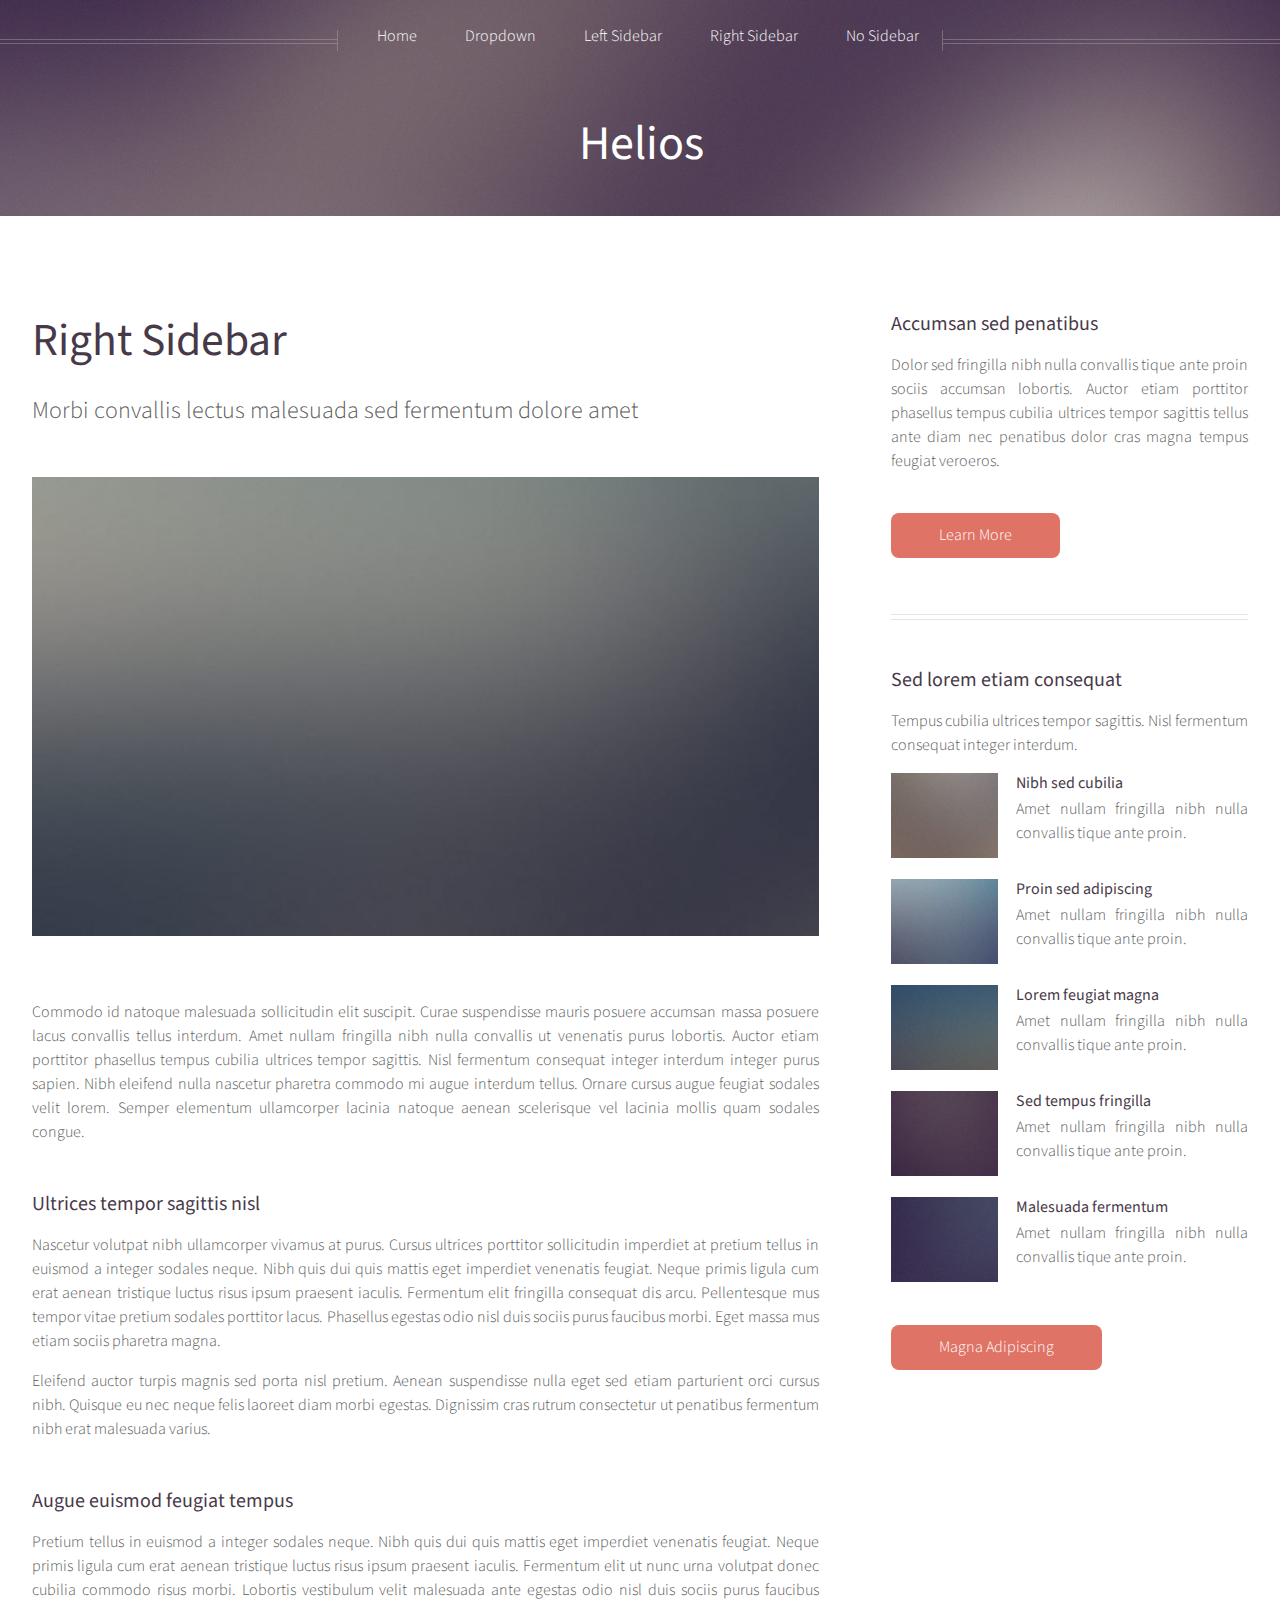
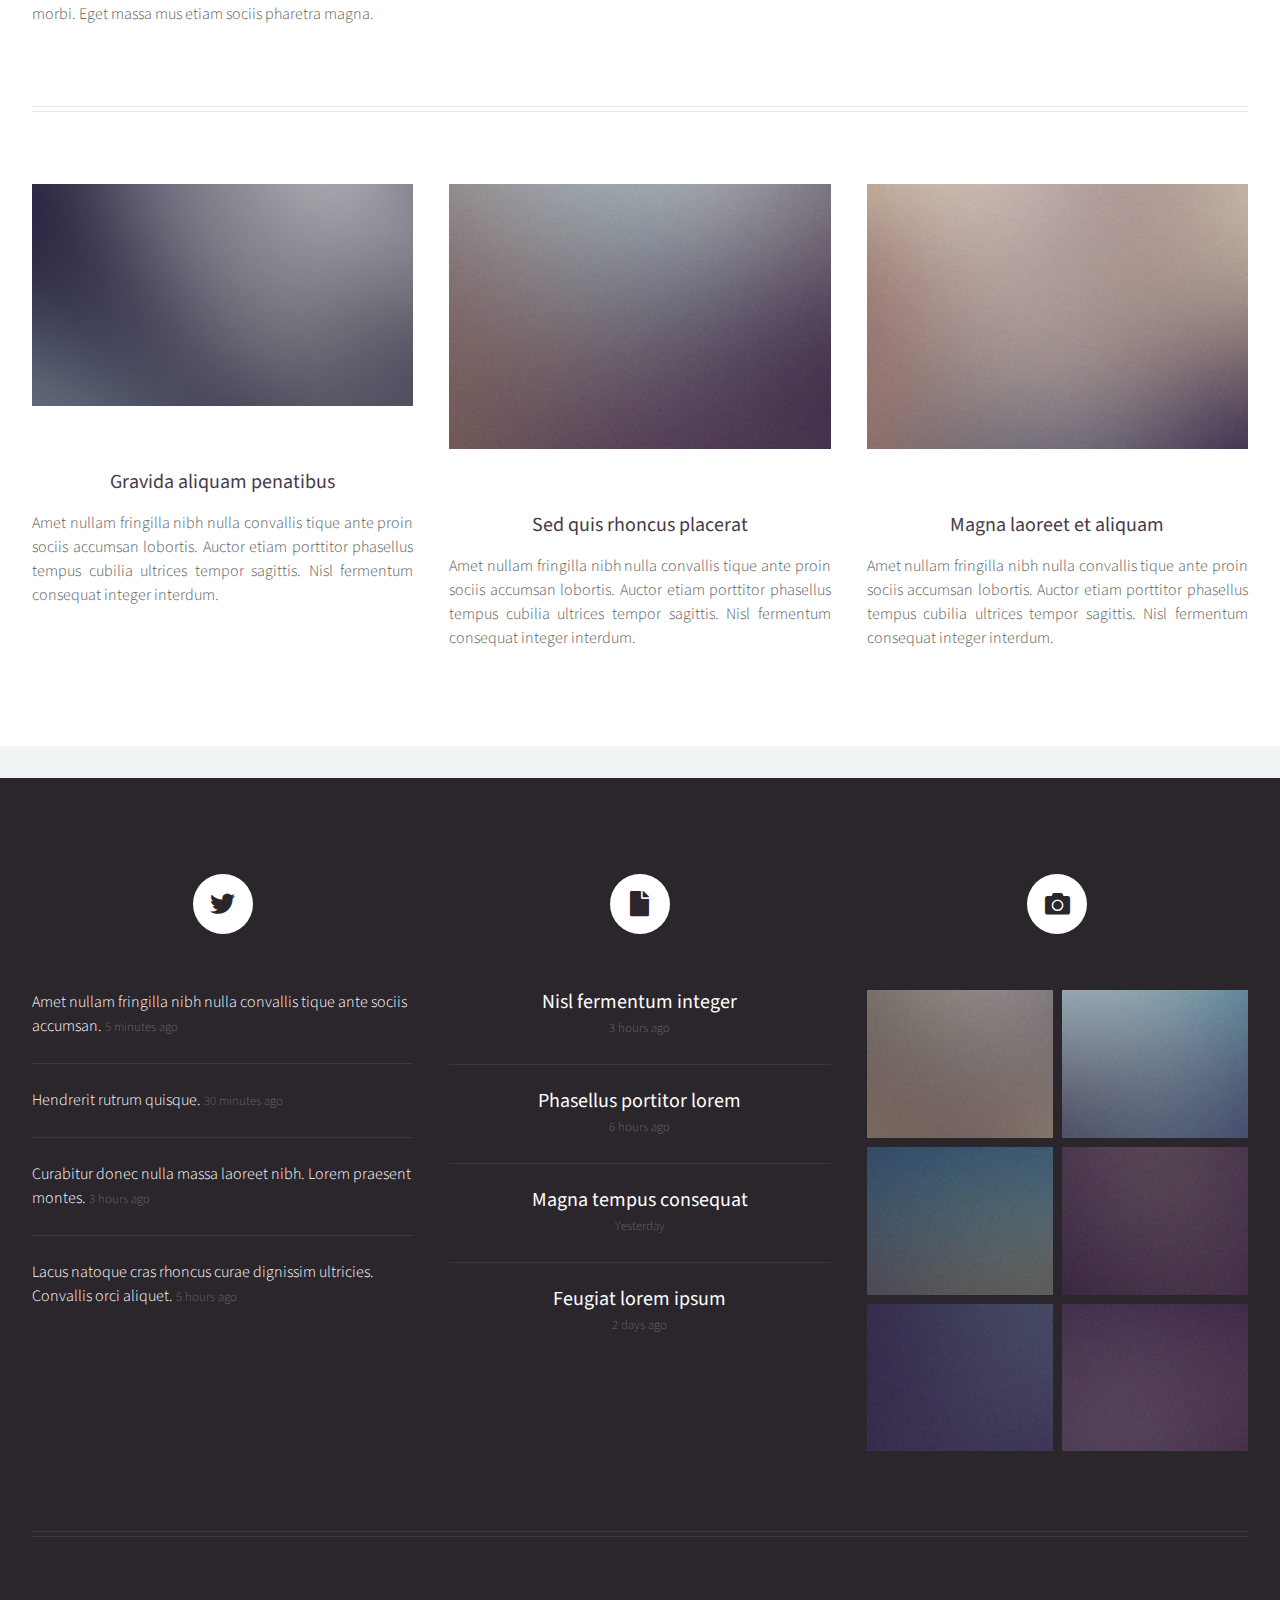
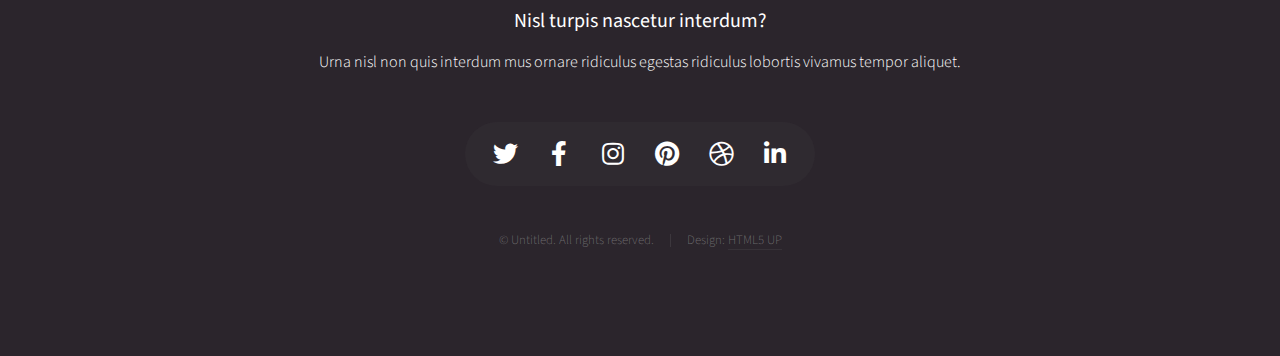
<file: right-sidebar.html>
<!DOCTYPE HTML>
<!--
	Helios by HTML5 UP
	html5up.net | @ajlkn
	Free for personal and commercial use under the CCA 3.0 license (html5up.net/license)
-->
<html>
	<head>
		<title>Right Sidebar - Helios by HTML5 UP</title>
		<meta charset="utf-8" />
		<meta name="viewport" content="width=device-width, initial-scale=1, user-scalable=no" />
		<link rel="stylesheet" href="assets/css/main.css" />
		<noscript><link rel="stylesheet" href="assets/css/noscript.css" /></noscript>
	</head>
	<body class="right-sidebar is-preload">
		<div id="page-wrapper">

			<!-- Header -->
				<div id="header">

					<!-- Inner -->
						<div class="inner">
							<header>
								<h1><a href="index.html" id="logo">Helios</a></h1>
							</header>
						</div>

					<!-- Nav -->
						<nav id="nav">
							<ul>
								<li><a href="index.html">Home</a></li>
								<li>
									<a href="#">Dropdown</a>
									<ul>
										<li><a href="#">Lorem ipsum dolor</a></li>
										<li><a href="#">Magna phasellus</a></li>
										<li><a href="#">Etiam dolore nisl</a></li>
										<li>
											<a href="#">And a submenu &hellip;</a>
											<ul>
												<li><a href="#">Lorem ipsum dolor</a></li>
												<li><a href="#">Phasellus consequat</a></li>
												<li><a href="#">Magna phasellus</a></li>
												<li><a href="#">Etiam dolore nisl</a></li>
											</ul>
										</li>
										<li><a href="#">Veroeros feugiat</a></li>
									</ul>
								</li>
								<li><a href="left-sidebar.html">Left Sidebar</a></li>
								<li><a href="right-sidebar.html">Right Sidebar</a></li>
								<li><a href="no-sidebar.html">No Sidebar</a></li>
							</ul>
						</nav>

				</div>

			<!-- Main -->
				<div class="wrapper style1">

					<div class="container">
						<div class="row gtr-200">
							<div class="col-8 col-12-mobile" id="content">
								<article id="main">
									<header>
										<h2><a href="#">Right Sidebar</a></h2>
										<p>
											Morbi convallis lectus malesuada sed fermentum dolore amet
										</p>
									</header>
									<a href="#" class="image featured"><img src="images/pic06.jpg" alt="" /></a>
									<p>
										Commodo id natoque malesuada sollicitudin elit suscipit. Curae suspendisse mauris posuere accumsan massa
										posuere lacus convallis tellus interdum. Amet nullam fringilla nibh nulla convallis ut venenatis purus
										lobortis. Auctor etiam porttitor phasellus tempus cubilia ultrices tempor sagittis. Nisl fermentum
										consequat integer interdum integer purus sapien. Nibh eleifend nulla nascetur pharetra commodo mi augue
										interdum tellus. Ornare cursus augue feugiat sodales velit lorem. Semper elementum ullamcorper lacinia
										natoque aenean scelerisque vel lacinia mollis quam sodales congue.
									</p>
									<section>
										<header>
											<h3>Ultrices tempor sagittis nisl</h3>
										</header>
										<p>
											Nascetur volutpat nibh ullamcorper vivamus at purus. Cursus ultrices porttitor sollicitudin imperdiet
											at pretium tellus in euismod a integer sodales neque. Nibh quis dui quis mattis eget imperdiet venenatis
											feugiat. Neque primis ligula cum erat aenean tristique luctus risus ipsum praesent iaculis. Fermentum elit
											fringilla consequat dis arcu. Pellentesque mus tempor vitae pretium sodales porttitor lacus. Phasellus
											egestas odio nisl duis sociis purus faucibus morbi. Eget massa mus etiam sociis pharetra magna.
										</p>
										<p>
											Eleifend auctor turpis magnis sed porta nisl pretium. Aenean suspendisse nulla eget sed etiam parturient
											orci cursus nibh. Quisque eu nec neque felis laoreet diam morbi egestas. Dignissim cras rutrum consectetur
											ut penatibus fermentum nibh erat malesuada varius.
										</p>
									</section>
									<section>
										<header>
											<h3>Augue euismod feugiat tempus</h3>
										</header>
										<p>
											Pretium tellus in euismod a integer sodales neque. Nibh quis dui quis mattis eget imperdiet venenatis
											feugiat. Neque primis ligula cum erat aenean tristique luctus risus ipsum praesent iaculis. Fermentum elit
											ut nunc urna volutpat donec cubilia commodo risus morbi. Lobortis vestibulum velit malesuada ante
											egestas odio nisl duis sociis purus faucibus morbi. Eget massa mus etiam sociis pharetra magna.
										</p>
									</section>
								</article>
							</div>
							<div class="col-4 col-12-mobile" id="sidebar">
								<hr class="first" />
								<section>
									<header>
										<h3><a href="#">Accumsan sed penatibus</a></h3>
									</header>
									<p>
										Dolor sed fringilla nibh nulla convallis tique ante proin sociis accumsan lobortis. Auctor etiam
										porttitor phasellus tempus cubilia ultrices tempor sagittis  tellus ante diam nec penatibus dolor cras
										magna tempus feugiat veroeros.
									</p>
									<footer>
										<a href="#" class="button">Learn More</a>
									</footer>
								</section>
								<hr />
								<section>
									<header>
										<h3><a href="#">Sed lorem etiam consequat</a></h3>
									</header>
									<p>
										Tempus cubilia ultrices tempor sagittis. Nisl fermentum consequat integer interdum.
									</p>
									<div class="row gtr-50">
										<div class="col-4">
											<a href="#" class="image fit"><img src="images/pic10.jpg" alt="" /></a>
										</div>
										<div class="col-8">
											<h4>Nibh sed cubilia</h4>
											<p>
												Amet nullam fringilla nibh nulla convallis tique ante proin.
											</p>
										</div>
										<div class="col-4">
											<a href="#" class="image fit"><img src="images/pic11.jpg" alt="" /></a>
										</div>
										<div class="col-8">
											<h4>Proin sed adipiscing</h4>
											<p>
												Amet nullam fringilla nibh nulla convallis tique ante proin.
											</p>
										</div>
										<div class="col-4">
											<a href="#" class="image fit"><img src="images/pic12.jpg" alt="" /></a>
										</div>
										<div class="col-8">
											<h4>Lorem feugiat magna</h4>
											<p>
												Amet nullam fringilla nibh nulla convallis tique ante proin.
											</p>
										</div>
										<div class="col-4">
											<a href="#" class="image fit"><img src="images/pic13.jpg" alt="" /></a>
										</div>
										<div class="col-8">
											<h4>Sed tempus fringilla</h4>
											<p>
												Amet nullam fringilla nibh nulla convallis tique ante proin.
											</p>
										</div>
										<div class="col-4">
											<a href="#" class="image fit"><img src="images/pic14.jpg" alt="" /></a>
										</div>
										<div class="col-8">
											<h4>Malesuada fermentum</h4>
											<p>
												Amet nullam fringilla nibh nulla convallis tique ante proin.
											</p>
										</div>
									</div>
									<footer>
										<a href="#" class="button">Magna Adipiscing</a>
									</footer>
								</section>
							</div>
						</div>
						<hr />
						<div class="row">
							<article class="col-4 col-12-mobile special">
								<a href="#" class="image featured"><img src="images/pic07.jpg" alt="" /></a>
								<header>
									<h3><a href="#">Gravida aliquam penatibus</a></h3>
								</header>
								<p>
									Amet nullam fringilla nibh nulla convallis tique ante proin sociis accumsan lobortis. Auctor etiam
									porttitor phasellus tempus cubilia ultrices tempor sagittis. Nisl fermentum consequat integer interdum.
								</p>
							</article>
							<article class="col-4 col-12-mobile special">
								<a href="#" class="image featured"><img src="images/pic08.jpg" alt="" /></a>
								<header>
									<h3><a href="#">Sed quis rhoncus placerat</a></h3>
								</header>
								<p>
									Amet nullam fringilla nibh nulla convallis tique ante proin sociis accumsan lobortis. Auctor etiam
									porttitor phasellus tempus cubilia ultrices tempor sagittis. Nisl fermentum consequat integer interdum.
								</p>
							</article>
							<article class="col-4 col-12-mobile special">
								<a href="#" class="image featured"><img src="images/pic09.jpg" alt="" /></a>
								<header>
									<h3><a href="#">Magna laoreet et aliquam</a></h3>
								</header>
								<p>
									Amet nullam fringilla nibh nulla convallis tique ante proin sociis accumsan lobortis. Auctor etiam
									porttitor phasellus tempus cubilia ultrices tempor sagittis. Nisl fermentum consequat integer interdum.
								</p>
							</article>
						</div>
					</div>

				</div>

			<!-- Footer -->
				<div id="footer">
					<div class="container">
						<div class="row">

							<!-- Tweets -->
								<section class="col-4 col-12-mobile">
									<header>
										<h2 class="icon brands fa-twitter circled"><span class="label">Tweets</span></h2>
									</header>
									<ul class="divided">
										<li>
											<article class="tweet">
												Amet nullam fringilla nibh nulla convallis tique ante sociis accumsan.
												<span class="timestamp">5 minutes ago</span>
											</article>
										</li>
										<li>
											<article class="tweet">
												Hendrerit rutrum quisque.
												<span class="timestamp">30 minutes ago</span>
											</article>
										</li>
										<li>
											<article class="tweet">
												Curabitur donec nulla massa laoreet nibh. Lorem praesent montes.
												<span class="timestamp">3 hours ago</span>
											</article>
										</li>
										<li>
											<article class="tweet">
												Lacus natoque cras rhoncus curae dignissim ultricies. Convallis orci aliquet.
												<span class="timestamp">5 hours ago</span>
											</article>
										</li>
									</ul>
								</section>

							<!-- Posts -->
								<section class="col-4 col-12-mobile">
									<header>
										<h2 class="icon solid fa-file circled"><span class="label">Posts</span></h2>
									</header>
									<ul class="divided">
										<li>
											<article class="post stub">
												<header>
													<h3><a href="#">Nisl fermentum integer</a></h3>
												</header>
												<span class="timestamp">3 hours ago</span>
											</article>
										</li>
										<li>
											<article class="post stub">
												<header>
													<h3><a href="#">Phasellus portitor lorem</a></h3>
												</header>
												<span class="timestamp">6 hours ago</span>
											</article>
										</li>
										<li>
											<article class="post stub">
												<header>
													<h3><a href="#">Magna tempus consequat</a></h3>
												</header>
												<span class="timestamp">Yesterday</span>
											</article>
										</li>
										<li>
											<article class="post stub">
												<header>
													<h3><a href="#">Feugiat lorem ipsum</a></h3>
												</header>
												<span class="timestamp">2 days ago</span>
											</article>
										</li>
									</ul>
								</section>

							<!-- Photos -->
								<section class="col-4 col-12-mobile">
									<header>
										<h2 class="icon solid fa-camera circled"><span class="label">Photos</span></h2>
									</header>
									<div class="row gtr-25">
										<div class="col-6">
											<a href="#" class="image fit"><img src="images/pic10.jpg" alt="" /></a>
										</div>
										<div class="col-6">
											<a href="#" class="image fit"><img src="images/pic11.jpg" alt="" /></a>
										</div>
										<div class="col-6">
											<a href="#" class="image fit"><img src="images/pic12.jpg" alt="" /></a>
										</div>
										<div class="col-6">
											<a href="#" class="image fit"><img src="images/pic13.jpg" alt="" /></a>
										</div>
										<div class="col-6">
											<a href="#" class="image fit"><img src="images/pic14.jpg" alt="" /></a>
										</div>
										<div class="col-6">
											<a href="#" class="image fit"><img src="images/pic15.jpg" alt="" /></a>
										</div>
									</div>
								</section>

						</div>
						<hr />
						<div class="row">
							<div class="col-12">

								<!-- Contact -->
									<section class="contact">
										<header>
											<h3>Nisl turpis nascetur interdum?</h3>
										</header>
										<p>Urna nisl non quis interdum mus ornare ridiculus egestas ridiculus lobortis vivamus tempor aliquet.</p>
										<ul class="icons">
											<li><a href="#" class="icon brands fa-twitter"><span class="label">Twitter</span></a></li>
											<li><a href="#" class="icon brands fa-facebook-f"><span class="label">Facebook</span></a></li>
											<li><a href="#" class="icon brands fa-instagram"><span class="label">Instagram</span></a></li>
											<li><a href="#" class="icon brands fa-pinterest"><span class="label">Pinterest</span></a></li>
											<li><a href="#" class="icon brands fa-dribbble"><span class="label">Dribbble</span></a></li>
											<li><a href="#" class="icon brands fa-linkedin-in"><span class="label">Linkedin</span></a></li>
										</ul>
									</section>

								<!-- Copyright -->
									<div class="copyright">
										<ul class="menu">
											<li>&copy; Untitled. All rights reserved.</li><li>Design: <a href="http://html5up.net">HTML5 UP</a></li>
										</ul>
									</div>

							</div>

						</div>
					</div>
				</div>

		</div>

		<!-- Scripts -->
			<script src="assets/js/jquery.min.js"></script>
			<script src="assets/js/jquery.dropotron.min.js"></script>
			<script src="assets/js/jquery.scrolly.min.js"></script>
			<script src="assets/js/jquery.scrollex.min.js"></script>
			<script src="assets/js/browser.min.js"></script>
			<script src="assets/js/breakpoints.min.js"></script>
			<script src="assets/js/util.js"></script>
			<script src="assets/js/main.js"></script>

	</body>
</html>
</file>
<file: assets/css/noscript.css>
/*
	Helios by HTML5 UP
	html5up.net | @ajlkn
	Free for personal and commercial use under the CCA 3.0 license (html5up.net/license)
*/

/* Carousel */

	.carousel {
		overflow-x: auto;
	}

/* Header */

	body.homepage.is-preload #header:after {
		opacity: 0;
	}
</file>
<file: assets/css/custom.css>

</file>
<file: assets/css/main.css>
@import url("https://fonts.googleapis.com/css?family=Source+Sans+Pro:300,300italic,400,400italic,600");
@import url("fontawesome-all.min.css");

/*
	Helios by HTML5 UP
	html5up.net | @ajlkn
	Free for personal and commercial use under the CCA 3.0 license (html5up.net/license)
*/

html, body, div, span, applet, object,
iframe, h1, h2, h3, h4, h5, h6, p, blockquote,
pre, a, abbr, acronym, address, big, cite,
code, del, dfn, em, img, ins, kbd, q, s, samp,
small, strike, strong, sub, sup, tt, var, b,
u, i, center, dl, dt, dd, ol, ul, li, fieldset,
form, label, legend, table, caption, tbody,
tfoot, thead, tr, th, td, article, aside,
canvas, details, embed, figure, figcaption,
footer, header, hgroup, menu, nav, output, ruby,
section, summary, time, mark, audio, video {
	margin: 0;
	padding: 0;
	border: 0;
	font-size: 100%;
	font: inherit;
	vertical-align: baseline;}

article, aside, details, figcaption, figure,
footer, header, hgroup, menu, nav, section {
	display: block;}

body {
	line-height: 1;
}

ol, ul {
	list-style: none;
}

blockquote, q {
	quotes: none;
}

	blockquote:before, blockquote:after, q:before, q:after {
		content: '';
		content: none;
	}

table {
	border-collapse: collapse;
	border-spacing: 0;
}

body {
	-webkit-text-size-adjust: none;
}

mark {
	background-color: transparent;
	color: inherit;
}

input::-moz-focus-inner {
	border: 0;
	padding: 0;
}

input, select, textarea {
	-moz-appearance: none;
	-webkit-appearance: none;
	-ms-appearance: none;
	appearance: none;
}

/* Basic */

	html {
		box-sizing: border-box;
	}

	*, *:before, *:after {
		box-sizing: inherit;
	}

	body {
		background: #f0f4f4;
		color: #5b5b5b;
		font-size: 15pt;
		line-height: 1.85em;
		font-family: 'Source Sans Pro', sans-serif;
		font-weight: 300;
	}

		body.is-preload *, body.is-preload *:before, body.is-preload *:after {
			-moz-animation: none !important;
			-webkit-animation: none !important;
			-ms-animation: none !important;
			animation: none !important;
			-moz-transition: none !important;
			-webkit-transition: none !important;
			-ms-transition: none !important;
			transition: none !important;
		}

	input, textarea, select {
		font-size: 15pt;
		line-height: 1.85em;
		font-family: 'Source Sans Pro', sans-serif;
		font-weight: 300;
	}

	h1, h2, h3, h4, h5, h6 {
		font-weight: 400;
		color: #483949;
		line-height: 1.25em;
	}

	h1 a, h2 a, h3 a, h4 a, h5 a, h6 a {
		color: inherit;
		text-decoration: none;
		border-bottom-color: transparent;
	}

	h1 strong, h2 strong, h3 strong, h4 strong, h5 strong, h6 strong {
		font-weight: 600;
	}

	h2 {
		font-size: 2.85em;
	}

	h3 {
		font-size: 1.25em;
	}

	h4 {
		font-size: 1em;
		margin: 0 0 0.25em 0;
	}

	strong, b {
		font-weight: 400;
		color: #483949;
	}

	em, i {
		font-style: italic;
	}

	a {
		color: inherit;
		border-bottom: solid 1px rgba(128, 128, 128, 0.15);
		text-decoration: none;
		-moz-transition: background-color 0.35s ease-in-out, color 0.35s ease-in-out, border-bottom-color 0.35s ease-in-out;
		-webkit-transition: background-color 0.35s ease-in-out, color 0.35s ease-in-out, border-bottom-color 0.35s ease-in-out;
		-ms-transition: background-color 0.35s ease-in-out, color 0.35s ease-in-out, border-bottom-color 0.35s ease-in-out;
		transition: background-color 0.35s ease-in-out, color 0.35s ease-in-out, border-bottom-color 0.35s ease-in-out;
	}

		a:hover {
			color: #ef8376;
			border-bottom-color: transparent;
		}

	sub {
		position: relative;
		top: 0.5em;
		font-size: 0.8em;
	}

	sup {
		position: relative;
		top: -0.5em;
		font-size: 0.8em;
	}

	blockquote {
		border-left: solid 0.5em #ddd;
		padding: 1em 0 1em 2em;
		font-style: italic;
	}

	p, ul, ol, dl, table {
		margin-bottom: 1em;
	}

	p {
		text-align: justify;
	}

	br.clear {
		clear: both;
	}

	hr {
		position: relative;
		display: block;
		border: 0;
		top: 4.5em;
		margin-bottom: 9em;
		height: 6px;
		border-top: solid 1px rgba(128, 128, 128, 0.2);
		border-bottom: solid 1px rgba(128, 128, 128, 0.2);
	}

		hr:before, hr:after {
			content: '';
			position: absolute;
			top: -8px;
			display: block;
			width: 1px;
			height: 21px;
			background: rgba(128, 128, 128, 0.2);
		}

		hr:before {
			left: -1px;
		}

		hr:after {
			right: -1px;
		}

	.timestamp {
		color: rgba(128, 128, 128, 0.75);
		font-size: 0.8em;
	}

/* Container */

	.container {
		margin: 0 auto;
		max-width: 100%;
		width: 1400px;
	}

		@media screen and (max-width: 1680px) {

			.container {
				width: 1200px;
			}

		}

		@media screen and (max-width: 1280px) {

			.container {
				width: 100%;
			}

		}

		@media screen and (max-width: 960px) {

			.container {
				width: 100%;
			}

		}

		@media screen and (max-width: 840px) {

			.container {
				width: 100%;
			}

		}

		@media screen and (max-width: 736px) {

			.container {
				width: 100%;
			}

		}

/* Row */

	.row {
		display: flex;
		flex-wrap: wrap;
		box-sizing: border-box;
		align-items: stretch;
	}

		.row > * {
			box-sizing: border-box;
		}

		.row.gtr-uniform > * > :last-child {
			margin-bottom: 0;
		}

		.row.aln-left {
			justify-content: flex-start;
		}

		.row.aln-center {
			justify-content: center;
		}

		.row.aln-right {
			justify-content: flex-end;
		}

		.row.aln-top {
			align-items: flex-start;
		}

		.row.aln-middle {
			align-items: center;
		}

		.row.aln-bottom {
			align-items: flex-end;
		}

		.row > .imp {
			order: -1;
		}

		.row > .col-1 {
			width: 8.33333%;
		}

		.row > .off-1 {
			margin-left: 8.33333%;
		}

		.row > .col-2 {
			width: 16.66667%;
		}

		.row > .off-2 {
			margin-left: 16.66667%;
		}

		.row > .col-3 {
			width: 25%;
		}

		.row > .off-3 {
			margin-left: 25%;
		}

		.row > .col-4 {
			width: 33.33333%;
		}

		.row > .off-4 {
			margin-left: 33.33333%;
		}

		.row > .col-5 {
			width: 41.66667%;
		}

		.row > .off-5 {
			margin-left: 41.66667%;
		}

		.row > .col-6 {
			width: 50%;
		}

		.row > .off-6 {
			margin-left: 50%;
		}

		.row > .col-7 {
			width: 58.33333%;
		}

		.row > .off-7 {
			margin-left: 58.33333%;
		}

		.row > .col-8 {
			width: 66.66667%;
		}

		.row > .off-8 {
			margin-left: 66.66667%;
		}

		.row > .col-9 {
			width: 75%;
		}

		.row > .off-9 {
			margin-left: 75%;
		}

		.row > .col-10 {
			width: 83.33333%;
		}

		.row > .off-10 {
			margin-left: 83.33333%;
		}

		.row > .col-11 {
			width: 91.66667%;
		}

		.row > .off-11 {
			margin-left: 91.66667%;
		}

		.row > .col-12 {
			width: 100%;
		}

		.row > .off-12 {
			margin-left: 100%;
		}

		.row.gtr-0 {
			margin-top: 0px;
			margin-left: 0px;
		}

			.row.gtr-0 > * {
				padding: 0px 0 0 0px;
			}

			.row.gtr-0.gtr-uniform {
				margin-top: 0px;
			}

				.row.gtr-0.gtr-uniform > * {
					padding-top: 0px;
				}

		.row.gtr-25 {
			margin-top: -10px;
			margin-left: -10px;
		}

			.row.gtr-25 > * {
				padding: 10px 0 0 10px;
			}

			.row.gtr-25.gtr-uniform {
				margin-top: -10px;
			}

				.row.gtr-25.gtr-uniform > * {
					padding-top: 10px;
				}

		.row.gtr-50 {
			margin-top: -20px;
			margin-left: -20px;
		}

			.row.gtr-50 > * {
				padding: 20px 0 0 20px;
			}

			.row.gtr-50.gtr-uniform {
				margin-top: -20px;
			}

				.row.gtr-50.gtr-uniform > * {
					padding-top: 20px;
				}

		.row {
			margin-top: -40px;
			margin-left: -40px;
		}

			.row > * {
				padding: 40px 0 0 40px;
			}

			.row.gtr-uniform {
				margin-top: -40px;
			}

				.row.gtr-uniform > * {
					padding-top: 40px;
				}

		.row.gtr-150 {
			margin-top: -60px;
			margin-left: -60px;
		}

			.row.gtr-150 > * {
				padding: 60px 0 0 60px;
			}

			.row.gtr-150.gtr-uniform {
				margin-top: -60px;
			}

				.row.gtr-150.gtr-uniform > * {
					padding-top: 60px;
				}

		.row.gtr-200 {
			margin-top: -80px;
			margin-left: -80px;
		}

			.row.gtr-200 > * {
				padding: 80px 0 0 80px;
			}

			.row.gtr-200.gtr-uniform {
				margin-top: -80px;
			}

				.row.gtr-200.gtr-uniform > * {
					padding-top: 80px;
				}

		@media screen and (max-width: 1680px) {

			.row {
				display: flex;
				flex-wrap: wrap;
				box-sizing: border-box;
				align-items: stretch;
			}

				.row > * {
					box-sizing: border-box;
				}

				.row.gtr-uniform > * > :last-child {
					margin-bottom: 0;
				}

				.row.aln-left {
					justify-content: flex-start;
				}

				.row.aln-center {
					justify-content: center;
				}

				.row.aln-right {
					justify-content: flex-end;
				}

				.row.aln-top {
					align-items: flex-start;
				}

				.row.aln-middle {
					align-items: center;
				}

				.row.aln-bottom {
					align-items: flex-end;
				}

				.row > .imp-wide {
					order: -1;
				}

				.row > .col-1-wide {
					width: 8.33333%;
				}

				.row > .off-1-wide {
					margin-left: 8.33333%;
				}

				.row > .col-2-wide {
					width: 16.66667%;
				}

				.row > .off-2-wide {
					margin-left: 16.66667%;
				}

				.row > .col-3-wide {
					width: 25%;
				}

				.row > .off-3-wide {
					margin-left: 25%;
				}

				.row > .col-4-wide {
					width: 33.33333%;
				}

				.row > .off-4-wide {
					margin-left: 33.33333%;
				}

				.row > .col-5-wide {
					width: 41.66667%;
				}

				.row > .off-5-wide {
					margin-left: 41.66667%;
				}

				.row > .col-6-wide {
					width: 50%;
				}

				.row > .off-6-wide {
					margin-left: 50%;
				}

				.row > .col-7-wide {
					width: 58.33333%;
				}

				.row > .off-7-wide {
					margin-left: 58.33333%;
				}

				.row > .col-8-wide {
					width: 66.66667%;
				}

				.row > .off-8-wide {
					margin-left: 66.66667%;
				}

				.row > .col-9-wide {
					width: 75%;
				}

				.row > .off-9-wide {
					margin-left: 75%;
				}

				.row > .col-10-wide {
					width: 83.33333%;
				}

				.row > .off-10-wide {
					margin-left: 83.33333%;
				}

				.row > .col-11-wide {
					width: 91.66667%;
				}

				.row > .off-11-wide {
					margin-left: 91.66667%;
				}

				.row > .col-12-wide {
					width: 100%;
				}

				.row > .off-12-wide {
					margin-left: 100%;
				}

				.row.gtr-0 {
					margin-top: 0px;
					margin-left: 0px;
				}

					.row.gtr-0 > * {
						padding: 0px 0 0 0px;
					}

					.row.gtr-0.gtr-uniform {
						margin-top: 0px;
					}

						.row.gtr-0.gtr-uniform > * {
							padding-top: 0px;
						}

				.row.gtr-25 {
					margin-top: -10px;
					margin-left: -10px;
				}

					.row.gtr-25 > * {
						padding: 10px 0 0 10px;
					}

					.row.gtr-25.gtr-uniform {
						margin-top: -10px;
					}

						.row.gtr-25.gtr-uniform > * {
							padding-top: 10px;
						}

				.row.gtr-50 {
					margin-top: -20px;
					margin-left: -20px;
				}

					.row.gtr-50 > * {
						padding: 20px 0 0 20px;
					}

					.row.gtr-50.gtr-uniform {
						margin-top: -20px;
					}

						.row.gtr-50.gtr-uniform > * {
							padding-top: 20px;
						}

				.row {
					margin-top: -40px;
					margin-left: -40px;
				}

					.row > * {
						padding: 40px 0 0 40px;
					}

					.row.gtr-uniform {
						margin-top: -40px;
					}

						.row.gtr-uniform > * {
							padding-top: 40px;
						}

				.row.gtr-150 {
					margin-top: -60px;
					margin-left: -60px;
				}

					.row.gtr-150 > * {
						padding: 60px 0 0 60px;
					}

					.row.gtr-150.gtr-uniform {
						margin-top: -60px;
					}

						.row.gtr-150.gtr-uniform > * {
							padding-top: 60px;
						}

				.row.gtr-200 {
					margin-top: -80px;
					margin-left: -80px;
				}

					.row.gtr-200 > * {
						padding: 80px 0 0 80px;
					}

					.row.gtr-200.gtr-uniform {
						margin-top: -80px;
					}

						.row.gtr-200.gtr-uniform > * {
							padding-top: 80px;
						}

		}

		@media screen and (max-width: 1280px) {

			.row {
				display: flex;
				flex-wrap: wrap;
				box-sizing: border-box;
				align-items: stretch;
			}

				.row > * {
					box-sizing: border-box;
				}

				.row.gtr-uniform > * > :last-child {
					margin-bottom: 0;
				}

				.row.aln-left {
					justify-content: flex-start;
				}

				.row.aln-center {
					justify-content: center;
				}

				.row.aln-right {
					justify-content: flex-end;
				}

				.row.aln-top {
					align-items: flex-start;
				}

				.row.aln-middle {
					align-items: center;
				}

				.row.aln-bottom {
					align-items: flex-end;
				}

				.row > .imp-normal {
					order: -1;
				}

				.row > .col-1-normal {
					width: 8.33333%;
				}

				.row > .off-1-normal {
					margin-left: 8.33333%;
				}

				.row > .col-2-normal {
					width: 16.66667%;
				}

				.row > .off-2-normal {
					margin-left: 16.66667%;
				}

				.row > .col-3-normal {
					width: 25%;
				}

				.row > .off-3-normal {
					margin-left: 25%;
				}

				.row > .col-4-normal {
					width: 33.33333%;
				}

				.row > .off-4-normal {
					margin-left: 33.33333%;
				}

				.row > .col-5-normal {
					width: 41.66667%;
				}

				.row > .off-5-normal {
					margin-left: 41.66667%;
				}

				.row > .col-6-normal {
					width: 50%;
				}

				.row > .off-6-normal {
					margin-left: 50%;
				}

				.row > .col-7-normal {
					width: 58.33333%;
				}

				.row > .off-7-normal {
					margin-left: 58.33333%;
				}

				.row > .col-8-normal {
					width: 66.66667%;
				}

				.row > .off-8-normal {
					margin-left: 66.66667%;
				}

				.row > .col-9-normal {
					width: 75%;
				}

				.row > .off-9-normal {
					margin-left: 75%;
				}

				.row > .col-10-normal {
					width: 83.33333%;
				}

				.row > .off-10-normal {
					margin-left: 83.33333%;
				}

				.row > .col-11-normal {
					width: 91.66667%;
				}

				.row > .off-11-normal {
					margin-left: 91.66667%;
				}

				.row > .col-12-normal {
					width: 100%;
				}

				.row > .off-12-normal {
					margin-left: 100%;
				}

				.row.gtr-0 {
					margin-top: 0px;
					margin-left: 0px;
				}

					.row.gtr-0 > * {
						padding: 0px 0 0 0px;
					}

					.row.gtr-0.gtr-uniform {
						margin-top: 0px;
					}

						.row.gtr-0.gtr-uniform > * {
							padding-top: 0px;
						}

				.row.gtr-25 {
					margin-top: -9px;
					margin-left: -9px;
				}

					.row.gtr-25 > * {
						padding: 9px 0 0 9px;
					}

					.row.gtr-25.gtr-uniform {
						margin-top: -9px;
					}

						.row.gtr-25.gtr-uniform > * {
							padding-top: 9px;
						}

				.row.gtr-50 {
					margin-top: -18px;
					margin-left: -18px;
				}

					.row.gtr-50 > * {
						padding: 18px 0 0 18px;
					}

					.row.gtr-50.gtr-uniform {
						margin-top: -18px;
					}

						.row.gtr-50.gtr-uniform > * {
							padding-top: 18px;
						}

				.row {
					margin-top: -36px;
					margin-left: -36px;
				}

					.row > * {
						padding: 36px 0 0 36px;
					}

					.row.gtr-uniform {
						margin-top: -36px;
					}

						.row.gtr-uniform > * {
							padding-top: 36px;
						}

				.row.gtr-150 {
					margin-top: -54px;
					margin-left: -54px;
				}

					.row.gtr-150 > * {
						padding: 54px 0 0 54px;
					}

					.row.gtr-150.gtr-uniform {
						margin-top: -54px;
					}

						.row.gtr-150.gtr-uniform > * {
							padding-top: 54px;
						}

				.row.gtr-200 {
					margin-top: -72px;
					margin-left: -72px;
				}

					.row.gtr-200 > * {
						padding: 72px 0 0 72px;
					}

					.row.gtr-200.gtr-uniform {
						margin-top: -72px;
					}

						.row.gtr-200.gtr-uniform > * {
							padding-top: 72px;
						}

		}

		@media screen and (max-width: 960px) {

			.row {
				display: flex;
				flex-wrap: wrap;
				box-sizing: border-box;
				align-items: stretch;
			}

				.row > * {
					box-sizing: border-box;
				}

				.row.gtr-uniform > * > :last-child {
					margin-bottom: 0;
				}

				.row.aln-left {
					justify-content: flex-start;
				}

				.row.aln-center {
					justify-content: center;
				}

				.row.aln-right {
					justify-content: flex-end;
				}

				.row.aln-top {
					align-items: flex-start;
				}

				.row.aln-middle {
					align-items: center;
				}

				.row.aln-bottom {
					align-items: flex-end;
				}

				.row > .imp-narrow {
					order: -1;
				}

				.row > .col-1-narrow {
					width: 8.33333%;
				}

				.row > .off-1-narrow {
					margin-left: 8.33333%;
				}

				.row > .col-2-narrow {
					width: 16.66667%;
				}

				.row > .off-2-narrow {
					margin-left: 16.66667%;
				}

				.row > .col-3-narrow {
					width: 25%;
				}

				.row > .off-3-narrow {
					margin-left: 25%;
				}

				.row > .col-4-narrow {
					width: 33.33333%;
				}

				.row > .off-4-narrow {
					margin-left: 33.33333%;
				}

				.row > .col-5-narrow {
					width: 41.66667%;
				}

				.row > .off-5-narrow {
					margin-left: 41.66667%;
				}

				.row > .col-6-narrow {
					width: 50%;
				}

				.row > .off-6-narrow {
					margin-left: 50%;
				}

				.row > .col-7-narrow {
					width: 58.33333%;
				}

				.row > .off-7-narrow {
					margin-left: 58.33333%;
				}

				.row > .col-8-narrow {
					width: 66.66667%;
				}

				.row > .off-8-narrow {
					margin-left: 66.66667%;
				}

				.row > .col-9-narrow {
					width: 75%;
				}

				.row > .off-9-narrow {
					margin-left: 75%;
				}

				.row > .col-10-narrow {
					width: 83.33333%;
				}

				.row > .off-10-narrow {
					margin-left: 83.33333%;
				}

				.row > .col-11-narrow {
					width: 91.66667%;
				}

				.row > .off-11-narrow {
					margin-left: 91.66667%;
				}

				.row > .col-12-narrow {
					width: 100%;
				}

				.row > .off-12-narrow {
					margin-left: 100%;
				}

				.row.gtr-0 {
					margin-top: 0px;
					margin-left: 0px;
				}

					.row.gtr-0 > * {
						padding: 0px 0 0 0px;
					}

					.row.gtr-0.gtr-uniform {
						margin-top: 0px;
					}

						.row.gtr-0.gtr-uniform > * {
							padding-top: 0px;
						}

				.row.gtr-25 {
					margin-top: -8px;
					margin-left: -8px;
				}

					.row.gtr-25 > * {
						padding: 8px 0 0 8px;
					}

					.row.gtr-25.gtr-uniform {
						margin-top: -8px;
					}

						.row.gtr-25.gtr-uniform > * {
							padding-top: 8px;
						}

				.row.gtr-50 {
					margin-top: -16px;
					margin-left: -16px;
				}

					.row.gtr-50 > * {
						padding: 16px 0 0 16px;
					}

					.row.gtr-50.gtr-uniform {
						margin-top: -16px;
					}

						.row.gtr-50.gtr-uniform > * {
							padding-top: 16px;
						}

				.row {
					margin-top: -32px;
					margin-left: -32px;
				}

					.row > * {
						padding: 32px 0 0 32px;
					}

					.row.gtr-uniform {
						margin-top: -32px;
					}

						.row.gtr-uniform > * {
							padding-top: 32px;
						}

				.row.gtr-150 {
					margin-top: -48px;
					margin-left: -48px;
				}

					.row.gtr-150 > * {
						padding: 48px 0 0 48px;
					}

					.row.gtr-150.gtr-uniform {
						margin-top: -48px;
					}

						.row.gtr-150.gtr-uniform > * {
							padding-top: 48px;
						}

				.row.gtr-200 {
					margin-top: -64px;
					margin-left: -64px;
				}

					.row.gtr-200 > * {
						padding: 64px 0 0 64px;
					}

					.row.gtr-200.gtr-uniform {
						margin-top: -64px;
					}

						.row.gtr-200.gtr-uniform > * {
							padding-top: 64px;
						}

		}

		@media screen and (max-width: 840px) {

			.row {
				display: flex;
				flex-wrap: wrap;
				box-sizing: border-box;
				align-items: stretch;
			}

				.row > * {
					box-sizing: border-box;
				}

				.row.gtr-uniform > * > :last-child {
					margin-bottom: 0;
				}

				.row.aln-left {
					justify-content: flex-start;
				}

				.row.aln-center {
					justify-content: center;
				}

				.row.aln-right {
					justify-content: flex-end;
				}

				.row.aln-top {
					align-items: flex-start;
				}

				.row.aln-middle {
					align-items: center;
				}

				.row.aln-bottom {
					align-items: flex-end;
				}

				.row > .imp-narrower {
					order: -1;
				}

				.row > .col-1-narrower {
					width: 8.33333%;
				}

				.row > .off-1-narrower {
					margin-left: 8.33333%;
				}

				.row > .col-2-narrower {
					width: 16.66667%;
				}

				.row > .off-2-narrower {
					margin-left: 16.66667%;
				}

				.row > .col-3-narrower {
					width: 25%;
				}

				.row > .off-3-narrower {
					margin-left: 25%;
				}

				.row > .col-4-narrower {
					width: 33.33333%;
				}

				.row > .off-4-narrower {
					margin-left: 33.33333%;
				}

				.row > .col-5-narrower {
					width: 41.66667%;
				}

				.row > .off-5-narrower {
					margin-left: 41.66667%;
				}

				.row > .col-6-narrower {
					width: 50%;
				}

				.row > .off-6-narrower {
					margin-left: 50%;
				}

				.row > .col-7-narrower {
					width: 58.33333%;
				}

				.row > .off-7-narrower {
					margin-left: 58.33333%;
				}

				.row > .col-8-narrower {
					width: 66.66667%;
				}

				.row > .off-8-narrower {
					margin-left: 66.66667%;
				}

				.row > .col-9-narrower {
					width: 75%;
				}

				.row > .off-9-narrower {
					margin-left: 75%;
				}

				.row > .col-10-narrower {
					width: 83.33333%;
				}

				.row > .off-10-narrower {
					margin-left: 83.33333%;
				}

				.row > .col-11-narrower {
					width: 91.66667%;
				}

				.row > .off-11-narrower {
					margin-left: 91.66667%;
				}

				.row > .col-12-narrower {
					width: 100%;
				}

				.row > .off-12-narrower {
					margin-left: 100%;
				}

				.row.gtr-0 {
					margin-top: 0px;
					margin-left: 0px;
				}

					.row.gtr-0 > * {
						padding: 0px 0 0 0px;
					}

					.row.gtr-0.gtr-uniform {
						margin-top: 0px;
					}

						.row.gtr-0.gtr-uniform > * {
							padding-top: 0px;
						}

				.row.gtr-25 {
					margin-top: -8px;
					margin-left: -8px;
				}

					.row.gtr-25 > * {
						padding: 8px 0 0 8px;
					}

					.row.gtr-25.gtr-uniform {
						margin-top: -8px;
					}

						.row.gtr-25.gtr-uniform > * {
							padding-top: 8px;
						}

				.row.gtr-50 {
					margin-top: -16px;
					margin-left: -16px;
				}

					.row.gtr-50 > * {
						padding: 16px 0 0 16px;
					}

					.row.gtr-50.gtr-uniform {
						margin-top: -16px;
					}

						.row.gtr-50.gtr-uniform > * {
							padding-top: 16px;
						}

				.row {
					margin-top: -32px;
					margin-left: -32px;
				}

					.row > * {
						padding: 32px 0 0 32px;
					}

					.row.gtr-uniform {
						margin-top: -32px;
					}

						.row.gtr-uniform > * {
							padding-top: 32px;
						}

				.row.gtr-150 {
					margin-top: -48px;
					margin-left: -48px;
				}

					.row.gtr-150 > * {
						padding: 48px 0 0 48px;
					}

					.row.gtr-150.gtr-uniform {
						margin-top: -48px;
					}

						.row.gtr-150.gtr-uniform > * {
							padding-top: 48px;
						}

				.row.gtr-200 {
					margin-top: -64px;
					margin-left: -64px;
				}

					.row.gtr-200 > * {
						padding: 64px 0 0 64px;
					}

					.row.gtr-200.gtr-uniform {
						margin-top: -64px;
					}

						.row.gtr-200.gtr-uniform > * {
							padding-top: 64px;
						}

		}

		@media screen and (max-width: 736px) {

			.row {
				display: flex;
				flex-wrap: wrap;
				box-sizing: border-box;
				align-items: stretch;
			}

				.row > * {
					box-sizing: border-box;
				}

				.row.gtr-uniform > * > :last-child {
					margin-bottom: 0;
				}

				.row.aln-left {
					justify-content: flex-start;
				}

				.row.aln-center {
					justify-content: center;
				}

				.row.aln-right {
					justify-content: flex-end;
				}

				.row.aln-top {
					align-items: flex-start;
				}

				.row.aln-middle {
					align-items: center;
				}

				.row.aln-bottom {
					align-items: flex-end;
				}

				.row > .imp-mobile {
					order: -1;
				}

				.row > .col-1-mobile {
					width: 8.33333%;
				}

				.row > .off-1-mobile {
					margin-left: 8.33333%;
				}

				.row > .col-2-mobile {
					width: 16.66667%;
				}

				.row > .off-2-mobile {
					margin-left: 16.66667%;
				}

				.row > .col-3-mobile {
					width: 25%;
				}

				.row > .off-3-mobile {
					margin-left: 25%;
				}

				.row > .col-4-mobile {
					width: 33.33333%;
				}

				.row > .off-4-mobile {
					margin-left: 33.33333%;
				}

				.row > .col-5-mobile {
					width: 41.66667%;
				}

				.row > .off-5-mobile {
					margin-left: 41.66667%;
				}

				.row > .col-6-mobile {
					width: 50%;
				}

				.row > .off-6-mobile {
					margin-left: 50%;
				}

				.row > .col-7-mobile {
					width: 58.33333%;
				}

				.row > .off-7-mobile {
					margin-left: 58.33333%;
				}

				.row > .col-8-mobile {
					width: 66.66667%;
				}

				.row > .off-8-mobile {
					margin-left: 66.66667%;
				}

				.row > .col-9-mobile {
					width: 75%;
				}

				.row > .off-9-mobile {
					margin-left: 75%;
				}

				.row > .col-10-mobile {
					width: 83.33333%;
				}

				.row > .off-10-mobile {
					margin-left: 83.33333%;
				}

				.row > .col-11-mobile {
					width: 91.66667%;
				}

				.row > .off-11-mobile {
					margin-left: 91.66667%;
				}

				.row > .col-12-mobile {
					width: 100%;
				}

				.row > .off-12-mobile {
					margin-left: 100%;
				}

				.row.gtr-0 {
					margin-top: 0px;
					margin-left: 0px;
				}

					.row.gtr-0 > * {
						padding: 0px 0 0 0px;
					}

					.row.gtr-0.gtr-uniform {
						margin-top: 0px;
					}

						.row.gtr-0.gtr-uniform > * {
							padding-top: 0px;
						}

				.row.gtr-25 {
					margin-top: -5px;
					margin-left: -5px;
				}

					.row.gtr-25 > * {
						padding: 5px 0 0 5px;
					}

					.row.gtr-25.gtr-uniform {
						margin-top: -5px;
					}

						.row.gtr-25.gtr-uniform > * {
							padding-top: 5px;
						}

				.row.gtr-50 {
					margin-top: -10px;
					margin-left: -10px;
				}

					.row.gtr-50 > * {
						padding: 10px 0 0 10px;
					}

					.row.gtr-50.gtr-uniform {
						margin-top: -10px;
					}

						.row.gtr-50.gtr-uniform > * {
							padding-top: 10px;
						}

				.row {
					margin-top: -20px;
					margin-left: -20px;
				}

					.row > * {
						padding: 20px 0 0 20px;
					}

					.row.gtr-uniform {
						margin-top: -20px;
					}

						.row.gtr-uniform > * {
							padding-top: 20px;
						}

				.row.gtr-150 {
					margin-top: -30px;
					margin-left: -30px;
				}

					.row.gtr-150 > * {
						padding: 30px 0 0 30px;
					}

					.row.gtr-150.gtr-uniform {
						margin-top: -30px;
					}

						.row.gtr-150.gtr-uniform > * {
							padding-top: 30px;
						}

				.row.gtr-200 {
					margin-top: -40px;
					margin-left: -40px;
				}

					.row.gtr-200 > * {
						padding: 40px 0 0 40px;
					}

					.row.gtr-200.gtr-uniform {
						margin-top: -40px;
					}

						.row.gtr-200.gtr-uniform > * {
							padding-top: 40px;
						}

		}

/* Sections/Article */

	section, article {
		margin-bottom: 3em;
	}

		section > :last-child, section:last-child, article > :last-child, article:last-child {
			margin-bottom: 0;
		}

		section.special > header, section.special > footer, article.special > header, article.special > footer {
			text-align: center;
		}

	.row > section, .row > article {
		margin-bottom: 0;
	}

	header {
		margin: 0 0 1em 0;
	}

		header > p {
			display: block;
			font-size: 1.5em;
			margin: 1em 0 2em 0;
			line-height: 1.5em;
			text-align: inherit;
		}

	footer {
		margin: 2.5em 0 0 0;
	}

/* Image */

	.image {
		position: relative;
		display: inline-block;
		border: 0;
		outline: 0;
	}

		.image img {
			display: block;
			width: 100%;
		}

		.image.fit {
			display: block;
			width: 100%;
		}

		.image.featured {
			display: block;
			width: 100%;
			margin: 0 0 4em 0;
		}

		.image.left {
			float: left;
			margin: 0 2em 2em 0;
		}

		.image.centered {
			display: block;
			margin: 0 0 2em 0;
		}

			.image.centered img {
				margin: 0 auto;
				width: auto;
			}

/* List */

	ul {
		list-style: disc;
		padding-left: 1em;
	}

		ul li {
			padding-left: 0.5em;
		}

	ol {
		list-style: decimal;
		padding-left: 1.25em;
	}

		ol li {
			padding-left: 0.25em;
		}

/* Actions */

	ul.actions {
		margin: 3em 0 0 0;
		list-style: none;
		padding-left: 0;
	}

		form ul.actions {
			margin-top: 0;
		}

		ul.actions li {
			display: inline-block;
			margin: 0 0.75em 0 0.75em;
			padding-left: 0;
		}

			ul.actions li:first-child {
				margin-left: 0;
			}

			ul.actions li:last-child {
				margin-right: 0;
			}

/* Divided */

	ul.divided {
		list-style: none;
		padding-left: 0;
	}

		ul.divided li {
			border-top: solid 1px rgba(128, 128, 128, 0.2);
			padding-top: 1.5em;
			margin-top: 1.5em;
			padding-left: 0;
		}

			ul.divided li:first-child {
				border-top: 0;
				padding-top: 0;
				margin-top: 0;
			}

/* Menu */

	ul.menu {
		height: 1em;
		line-height: 1em;
		list-style: none;
		padding-left: 0;
	}

		ul.menu li {
			display: inline-block;
			border-left: solid 1px rgba(128, 128, 128, 0.2);
			padding-left: 1.25em;
			margin-left: 1.25em;
		}

			ul.menu li:first-child {
				border-left: 0;
				padding-left: 0;
				margin-left: 0;
			}

/* Icons */

	ul.icons {
		position: relative;
		background: rgba(128, 128, 128, 0.05);
		border-radius: 4em;
		display: inline-block;
		padding: 0.35em 0.75em 0.35em 0.75em;
		font-size: 1.25em;
		cursor: default;
		list-style: none;
	}

		ul.icons li {
			display: inline-block;
			padding-left: 0;
		}

			ul.icons li a {
				display: inline-block;
				background: none;
				width: 2.5em;
				height: 2.5em;
				line-height: 2.5em;
				text-align: center;
				border-radius: 100%;
				border: 0;
				color: inherit;
			}

				ul.icons li a:hover {
					color: #ef8376;
				}

/* Form */

	form label {
		display: block;
		font-weight: 400;
		color: #483949;
		margin: 0 0 1em 0;
	}

	form input[type="text"],
	form input[type="email"],
	form input[type="password"],
	form select,
	form textarea {
		-webkit-appearance: none;
		display: block;
		border: 0;
		background: #fafafa;
		width: 100%;
		border-radius: 0.5em;
		border: solid 1px #E5E5E5;
		padding: 1em;
		-moz-transition: background-color 0.35s ease-in-out, border-color 0.35s ease-in-out;
		-webkit-transition: background-color 0.35s ease-in-out, border-color 0.35s ease-in-out;
		-ms-transition: background-color 0.35s ease-in-out, border-color 0.35s ease-in-out;
		transition: background-color 0.35s ease-in-out, border-color 0.35s ease-in-out;
	}

		form input[type="text"]:focus,
		form input[type="email"]:focus,
		form input[type="password"]:focus,
		form select:focus,
		form textarea:focus {
			background: #fff;
			border-color: #df7366;
		}

	form input[type="text"],
	form input[type="email"],
	form input[type="password"],
	form select {
		line-height: 1em;
	}

	form textarea {
		min-height: 9em;
	}

	form ::-webkit-input-placeholder {
		color: #555 !important;
	}

	form :-moz-placeholder {
		color: #555 !important;
	}

	form ::-moz-placeholder {
		color: #555 !important;
	}

	form :-ms-input-placeholder {
		color: #555 !important;
	}

	form ::-moz-focus-inner {
		border: 0;
	}

/* Table */

	table {
		width: 100%;
	}

		table.default {
			width: 100%;
		}

			table.default tbody tr {
				border-top: solid 1px #e5e5e5;
			}

				table.default tbody tr:first-child {
					border-top: 0;
				}

				table.default tbody tr:nth-child(2n+1) {
					background: #fafafa;
				}

			table.default td {
				padding: 0.5em 1em 0.5em 1em;
			}

			table.default th {
				text-align: left;
				font-weight: 400;
				padding: 0.5em 1em 0.5em 1em;
			}

			table.default thead {
				border-bottom: solid 2px #e5e5e5;
			}

			table.default tfoot {
				border-top: solid 2px #e5e5e5;
			}

/* Button */

	input[type="button"],
	input[type="submit"],
	input[type="reset"],
	button,
	.button {
		position: relative;
		display: inline-block;
		background: #df7366;
		color: #fff;
		text-align: center;
		border-radius: 0.5em;
		text-decoration: none;
		padding: 0.65em 3em 0.65em 3em;
		border: 0;
		cursor: pointer;
		outline: 0;
		font-weight: 300;
		-moz-transition: background-color 0.35s ease-in-out, color 0.35s ease-in-out, border-bottom-color 0.35s ease-in-out;
		-webkit-transition: background-color 0.35s ease-in-out, color 0.35s ease-in-out, border-bottom-color 0.35s ease-in-out;
		-ms-transition: background-color 0.35s ease-in-out, color 0.35s ease-in-out, border-bottom-color 0.35s ease-in-out;
		transition: background-color 0.35s ease-in-out, color 0.35s ease-in-out, border-bottom-color 0.35s ease-in-out;
	}

		input[type="button"]:hover,
		input[type="submit"]:hover,
		input[type="reset"]:hover,
		button:hover,
		.button:hover {
			color: #fff;
			background: #ef8376;
		}

		input[type="button"].alt,
		input[type="submit"].alt,
		input[type="reset"].alt,
		button.alt,
		.button.alt {
			background: #2B252C;
		}

			input[type="button"].alt:hover,
			input[type="submit"].alt:hover,
			input[type="reset"].alt:hover,
			button.alt:hover,
			.button.alt:hover {
				background: #3B353C;
			}

/* Post */

	.post.stub {
		text-align: center;
	}

		.post.stub header {
			margin: 0;
		}

/* Icons */

	.icon {
		text-decoration: none;
		text-decoration: none;
	}

		.icon:before {
			-moz-osx-font-smoothing: grayscale;
			-webkit-font-smoothing: antialiased;
			display: inline-block;
			font-style: normal;
			font-variant: normal;
			text-rendering: auto;
			line-height: 1;
			text-transform: none !important;
			font-family: 'Font Awesome 5 Free';
			font-weight: 400;
		}

		.icon:before {
			line-height: inherit;
			font-size: 1.25em;
		}

		.icon > .label {
			display: none;
		}

		.icon.solid:before {
			font-weight: 900;
		}

		.icon.brands:before {
			font-family: 'Font Awesome 5 Brands';
		}

		.icon.circled {
			position: relative;
			display: inline-block;
			background: #2b252c;
			color: #fff;
			border-radius: 100%;
			width: 3em;
			height: 3em;
			line-height: 3em;
			text-align: center;
			font-size: 1.25em;
		}

			header .icon.circled {
				margin: 0 0 2em 0;
			}

/* Wrapper */

	.wrapper {
		background: #fff;
		margin: 0 0 2em 0;
		padding: 6em 0 6em 0;
	}

		.wrapper.style2 {
			padding-top: 0;
		}

/* Header */

	#header {
		position: relative;
		background-image: url("../../images/header.jpg");
		background-size: cover;
		background-position: center center;
		background-attachment: fixed;
		color: #fff;
		text-align: center;
		padding: 7.5em 0 2em 0;
		cursor: default;
	}

		#header:before {
			content: '';
			display: inline-block;
			vertical-align: middle;
			height: 100%;
		}

		#header .inner {
			position: relative;
			z-index: 1;
			margin: 0;
			display: inline-block;
			vertical-align: middle;
		}

		#header header {
			display: inline-block;
		}

			#header header > p {
				font-size: 1.25em;
				margin: 0;
			}

		#header h1 {
			color: #fff;
			font-size: 3em;
			line-height: 1em;
		}

			#header h1 a {
				color: inherit;
			}

		#header .button {
			display: inline-block;
			border-radius: 100%;
			width: 4.5em;
			height: 4.5em;
			line-height: 4.5em;
			text-align: center;
			font-size: 1.25em;
			padding: 0;
		}

		#header hr {
			top: 1.5em;
			margin-bottom: 3em;
			border-bottom-color: rgba(192, 192, 192, 0.35);
			box-shadow: inset 0 1px 0 0 rgba(192, 192, 192, 0.35);
		}

			#header hr:before, #header hr:after {
				background: rgba(192, 192, 192, 0.35);
			}

		#header footer {
			margin: 1em 0 0 0;
		}

	body.homepage #header {
		height: 100vh;
		min-height: 40em;
	}

		body.homepage #header h1 {
			font-size: 4em;
		}

		body.homepage #header:after {
			content: '';
			background: #1C0920;
			display: block;
			position: absolute;
			left: 0;
			top: 0;
			width: 100%;
			height: 100%;
			opacity: 0;
			-moz-transition: opacity 2.5s ease-in-out;
			-webkit-transition: opacity 2.5s ease-in-out;
			-ms-transition: opacity 2.5s ease-in-out;
			transition: opacity 2.5s ease-in-out;
			-moz-transition-delay: 0.5s;
			-webkit-transition-delay: 0.5s;
			-ms-transition-delay: 0.5s;
			transition-delay: 0.5s;
		}

	body.homepage.is-preload #header:after {
		opacity: 1;
	}

/* Nav */

	#nav {
		position: absolute;
		top: 0;
		left: 0;
		width: 100%;
		text-align: center;
		padding: 1.5em 0 1.5em 0;
		z-index: 1;
		overflow: hidden;
	}

		#nav > ul {
			line-height: 0px;
			position: relative;
			display: inline-block;
			margin: 0;
			height: 21px;
			border-left: solid 1px rgba(192, 192, 192, 0.35);
			border-right: solid 1px rgba(192, 192, 192, 0.35);
		}

			#nav > ul:before, #nav > ul:after {
				content: '';
				display: block;
				width: 300%;
				position: absolute;
				top: 50%;
				margin-top: -2px;
				height: 5px;
				border-top: solid 1px rgba(192, 192, 192, 0.35);
				border-bottom: solid 1px rgba(192, 192, 192, 0.35);
			}

			#nav > ul:before {
				left: 100%;
				margin-left: 1px;
			}

			#nav > ul:after {
				right: 100%;
				margin-right: 1px;
			}

			#nav > ul > li {
				display: inline-block;
				margin: -9px 0.5em 0 0.5em;
				border-radius: 0.5em;
				padding: 0.85em;
				border: solid 1px transparent;
				-moz-transition: color 0.35s ease-in-out, border-color 0.35s ease-in-out;
				-webkit-transition: color 0.35s ease-in-out, border-color 0.35s ease-in-out;
				-ms-transition: color 0.35s ease-in-out, border-color 0.35s ease-in-out;
				transition: color 0.35s ease-in-out, border-color 0.35s ease-in-out;
			}

				#nav > ul > li.active {
					border-color: rgba(192, 192, 192, 0.35);
				}

				#nav > ul > li > a, #nav > ul > li > span {
					display: block;
					color: inherit;
					text-decoration: none;
					border: 0;
					outline: 0;
				}

				#nav > ul > li > ul {
					display: none;
				}

	.dropotron {
		background: rgba(255, 255, 255, 0.975);
		padding: 1em 1.25em 1em 1.25em;
		line-height: 1em;
		height: auto;
		text-align: left;
		border-radius: 0.5em;
		box-shadow: 0 0.15em 0.25em 0 rgba(0, 0, 0, 0.25);
		min-width: 12em;
		margin-top: -1em;
		list-style: none;
	}

		.dropotron li {
			border-top: solid 1px rgba(128, 128, 128, 0.2);
			color: #5b5b5b;
			padding-left: 0;
		}

			.dropotron li:first-child {
				border-top: 0;
			}

			.dropotron li:hover {
				color: #ef8376;
			}

			.dropotron li a, .dropotron li span {
				display: block;
				border: 0;
				padding: 0.5em 0 0.5em 0;
				-moz-transition: color 0.35s ease-in-out;
				-webkit-transition: color 0.35s ease-in-out;
				-ms-transition: color 0.35s ease-in-out;
				transition: color 0.35s ease-in-out;
			}

		.dropotron.level-0 {
			margin-top: 2em;
			font-size: 0.9em;
		}

			.dropotron.level-0:before {
				content: '';
				position: absolute;
				left: 50%;
				top: -0.7em;
				margin-left: -0.75em;
				border-bottom: solid 0.75em rgba(255, 255, 255, 0.975);
				border-left: solid 0.75em rgba(64, 64, 64, 0);
				border-right: solid 0.75em rgba(64, 64, 64, 0);
			}

/* Banner */

	#banner {
		background: #fff;
		text-align: center;
		padding: 4.5em 0 4.5em 0;
		margin-bottom: 0;
	}

		#banner header > p {
			margin-bottom: 0;
		}

/* Content */

	#content > hr {
		top: 3em;
		margin-bottom: 6em;
	}

	#content > section {
		margin-bottom: 0;
	}

/* Sidebar */

	#sidebar > hr {
		top: 3em;
		margin-bottom: 6em;
	}

		#sidebar > hr.first {
			display: none;
		}

	#sidebar > section {
		margin-bottom: 0;
	}

/* Main */

	#main {
		margin-bottom: 0;
	}

		#main section:first-of-type {
			padding-top: 2em;
		}

/* Footer */

	#footer {
		position: relative;
		overflow: hidden;
		padding: 6em 0 6em 0;
		background: #2b252c;
		color: #fff;
	}

		#footer .icon.circled {
			background: #fff;
			color: #2b252c;
		}

		#footer header {
			text-align: center;
			cursor: default;
		}

		#footer h2, #footer h3, #footer h4, #footer h5, #footer h6 {
			color: #fff;
		}

		#footer .contact {
			text-align: center;
		}

			#footer .contact p {
				text-align: center;
				margin: 0 0 3em 0;
			}

		#footer .copyright {
			text-align: center;
			color: rgba(128, 128, 128, 0.75);
			font-size: 0.8em;
			cursor: default;
		}

			#footer .copyright a {
				color: rgba(128, 128, 128, 0.75);
			}

				#footer .copyright a:hover {
					color: rgba(212, 212, 212, 0.85);
				}

/* Carousel */

	.carousel {
		position: relative;
		overflow: hidden;
		padding: 2em 0 2em 0;
		margin-bottom: 0;
	}

		.carousel .forward, .carousel .backward {
			position: absolute;
			top: 50%;
			width: 6em;
			height: 12em;
			margin-top: -6em;
			cursor: pointer;
		}

			.carousel .forward:before, .carousel .backward:before {
				content: '';
				display: block;
				width: 6em;
				height: 6em;
				border-radius: 100%;
				background-color: rgba(72, 57, 73, 0.5);
				position: absolute;
				top: 50%;
				margin-top: -3em;
				-moz-transition: background-color 0.35s ease-in-out;
				-webkit-transition: background-color 0.35s ease-in-out;
				-o-transition: background-color 0.35s ease-in-out;
				-ms-transition: background-color 0.35s ease-in-out;
				transition: background-color 0.35s ease-in-out;
				-webkit-backface-visibility: hidden;
			}

			.carousel .forward:after, .carousel .backward:after {
				content: '';
				width: 3em;
				height: 3em;
				position: absolute;
				top: 50%;
				margin: -1.5em 0 0 0;
				background: url("images/arrow.svg") no-repeat center center;
			}

			.carousel .forward:hover:before, .carousel .backward:hover:before {
				background-color: rgba(239, 131, 118, 0.75);
			}

		.carousel .forward {
			right: 0;
		}

			.carousel .forward:before {
				right: -3em;
			}

			.carousel .forward:after {
				right: -0.25em;
			}

		.carousel .backward {
			left: 0;
		}

			.carousel .backward:before {
				left: -3em;
			}

			.carousel .backward:after {
				left: -0.25em;
				-moz-transform: scaleX(-1);
				-webkit-transform: scaleX(-1);
				-ms-transform: scaleX(-1);
				transform: scaleX(-1);
			}

		.carousel .reel {
			white-space: nowrap;
			position: relative;
			-webkit-overflow-scrolling: touch;
			padding: 0 2em 0 2em;
		}

		.carousel article {
			display: inline-block;
			width: 18em;
			background: #fff;
			text-align: center;
			padding: 0 1em 3em 1em;
			margin: 0 2em 0 0;
			white-space: normal;
			opacity: 1.0;
			-moz-transition: opacity 0.75s ease-in-out;
			-webkit-transition: opacity 0.75s ease-in-out;
			-ms-transition: opacity 0.75s ease-in-out;
			transition: opacity 0.75s ease-in-out;
		}

			.carousel article.loading {
				opacity: 0;
			}

			.carousel article .image {
				position: relative;
				left: -1em;
				top: 0;
				width: auto;
				margin-right: -2em;
				margin-bottom: 3em;
			}

			.carousel article p {
				text-align: center;
			}

/* Wide */

	@media screen and (max-width: 1680px) {

		/* Basic */

			body, input, textarea, select {
				font-size: 14pt;
				line-height: 1.75em;
			}

		/* Carousel */

			.carousel {
				padding: 1.5em 0 1.5em 0;
			}

				.carousel .reel {
					padding: 0 1.5em 0 1.5em;
				}

				.carousel article {
					width: 18em;
					margin: 0 1.25em 0 0;
				}

	}

/* Normal */

	@media screen and (max-width: 1280px) {

		/* Basic */

			body, input, textarea, select {
				font-size: 12pt;
				line-height: 1.5em;
			}

		/* Wrapper */

			.wrapper {
				padding-left: 2em;
				padding-right: 2em;
			}

		/* Header */

			#header {
				background-attachment: scroll;
			}

				#header .inner {
					padding-left: 2em;
					padding-right: 2em;
				}

		/* Banner */

			#banner {
				padding-left: 2em;
				padding-right: 2em;
			}

		/* Footer */

			#footer {
				padding-left: 2em;
				padding-right: 2em;
			}

	}

/* Narrow */

/* Narrower */

	@media screen and (max-width: 840px) {

		/* Basic */

			body, input, textarea, select {
				font-size: 13pt;
				line-height: 1.65em;
			}

			.tweet {
				text-align: center;
			}

			.timestamp {
				display: block;
				text-align: center;
			}

		/* Footer */

			#footer {
				padding: 4em 2em 4em 2em;
			}

		/* Carousel */

			.carousel {
				padding: 1.25em 0 1.25em 0;
			}

				.carousel article {
					width: 18em;
					margin: 0 1em 0 0;
				}

	}

/* Mobile */

	#navPanel, #titleBar {
		display: none;
	}

	@media screen and (max-width: 736px) {

		/* Basic */

			html, body {
				overflow-x: hidden;
			}

			body, input, textarea, select {
				font-size: 12.5pt;
				line-height: 1.5em;
			}

			h2 {
				font-size: 1.75em;
			}

			h3 {
				font-size: 1.25em;
			}

			hr {
				top: 3em;
				margin-bottom: 6em;
			}

		/* Section/Article */

			section, article {
				margin-bottom: 2em;
			}

				section:last-child, article:last-child {
					margin-bottom: 0;
				}

			.row > section, .row > article {
				margin-bottom: 2em;
			}

			header > p {
				font-size: 1.25em;
			}

		/* Image */

			.image.featured {
				margin: 0 0 2em 0;
			}

			.image.left {
				margin: 0 1em 1em 0;
			}

			.image.centered {
				margin: 0 0 1em 0;
			}

		/* Actions */

			form ul.actions {
				margin-top: 0;
			}

			ul.actions li {
				display: block;
				margin: 0.75em 0 0 0;
			}

				ul.actions li:first-child {
					margin-top: 0;
				}

		/* Menu */

			ul.menu {
				height: auto;
				text-align: center;
			}

				ul.menu li {
					display: block;
					border: 0;
					padding: 0.75em 0 0 0;
					margin: 0;
				}

					ul.menu li:first-child {
						padding-top: 0;
					}

		/* Icons */

			ul.icons {
				font-size: 1em;
				padding: 0.35em 0.5em 0.35em 0.5em;
			}

				ul.icons li a {
					width: 2.25em;
				}

		/* Button */

			input[type="button"],
			input[type="submit"],
			input[type="reset"],
			button,
			.button {
				display: block;
				padding: 0;
				line-height: 3em;
				width: 100%;
			}

		/* Nav */

			#page-wrapper {
				-moz-backface-visibility: hidden;
				-webkit-backface-visibility: hidden;
				-ms-backface-visibility: hidden;
				backface-visibility: hidden;
				-moz-transition: -moz-transform 0.5s ease;
				-webkit-transition: -webkit-transform 0.5s ease;
				-ms-transition: -ms-transform 0.5s ease;
				transition: transform 0.5s ease;
				padding-bottom: 1px;
			}

			#navButton {
				-moz-backface-visibility: hidden;
				-webkit-backface-visibility: hidden;
				-ms-backface-visibility: hidden;
				backface-visibility: hidden;
				-moz-transition: -moz-transform 0.5s ease;
				-webkit-transition: -webkit-transform 0.5s ease;
				-ms-transition: -ms-transform 0.5s ease;
				transition: transform 0.5s ease;
				display: block;
				height: 44px;
				left: 0;
				position: fixed;
				top: 0;
				width: 100%;
				z-index: 10001;
			}

				#navButton .toggle {
					text-decoration: none;
					position: absolute;
					left: 0;
					top: 0;
					width: 100%;
					height: 100%;
					border: 0;
					outline: 0;
				}

					#navButton .toggle:before {
						-moz-osx-font-smoothing: grayscale;
						-webkit-font-smoothing: antialiased;
						display: inline-block;
						font-style: normal;
						font-variant: normal;
						text-rendering: auto;
						line-height: 1;
						text-transform: none !important;
						font-family: 'Font Awesome 5 Free';
						font-weight: 900;
					}

					#navButton .toggle:before {
						text-decoration: none;
						font-style: normal;
						content: '\f0c9';
						color: #fff;
						color: rgba(255, 255, 255, 0.75);
						text-align: center;
						display: block;
						font-size: 14px;
						width: 80px;
						height: 30px;
						line-height: 30px;
						position: absolute;
						left: 50%;
						margin-left: -40px;
						background: rgba(132, 128, 136, 0.75);
						border-top: 0;
						border-radius: 0 0 0.35em 0.35em;
					}

			#navPanel {
				-moz-backface-visibility: hidden;
				-webkit-backface-visibility: hidden;
				-ms-backface-visibility: hidden;
				backface-visibility: hidden;
				-moz-transform: translateY(-50vh);
				-webkit-transform: translateY(-50vh);
				-ms-transform: translateY(-50vh);
				transform: translateY(-50vh);
				-moz-transition: -moz-transform 0.5s ease;
				-webkit-transition: -webkit-transform 0.5s ease;
				-ms-transition: -ms-transform 0.5s ease;
				transition: transform 0.5s ease;
				display: block;
				height: 50vh;
				left: 0;
				overflow-y: auto;
				position: fixed;
				top: 0;
				width: 100%;
				z-index: 10002;
				background: #1f1920;
				box-shadow: inset 0px -2px 5px 0px rgba(0, 0, 0, 0.25);
				font-size: 1em;
			}

				#navPanel:before {
					content: '';
					display: block;
					position: absolute;
					left: 0;
					top: 0;
					width: 100%;
					height: 100%;
					background: url("images/overlay.png");
					background-size: 128px 128px;
				}

				#navPanel .link {
					position: relative;
					z-index: 1;
					display: block;
					text-decoration: none;
					padding: 0.5em;
					color: #ddd;
					border: 0;
					border-top: dotted 1px rgba(255, 255, 255, 0.05);
				}

					#navPanel .link:first-child {
						border-top: 0;
					}

					#navPanel .link.depth-0 {
						color: #fff;
						font-weight: 600;
					}

				#navPanel .indent-1 {
					display: inline-block;
					width: 1em;
				}

				#navPanel .indent-2 {
					display: inline-block;
					width: 2em;
				}

				#navPanel .indent-3 {
					display: inline-block;
					width: 3em;
				}

				#navPanel .indent-4 {
					display: inline-block;
					width: 4em;
				}

				#navPanel .indent-5 {
					display: inline-block;
					width: 5em;
				}

				#navPanel .depth-0 {
					color: #fff;
				}

			body.navPanel-visible #page-wrapper {
				-moz-transform: translateY(50vh);
				-webkit-transform: translateY(50vh);
				-ms-transform: translateY(50vh);
				transform: translateY(50vh);
			}

			body.navPanel-visible #navButton {
				-moz-transform: translateY(50vh);
				-webkit-transform: translateY(50vh);
				-ms-transform: translateY(50vh);
				transform: translateY(50vh);
			}

			body.navPanel-visible #navPanel {
				-moz-transform: translateY(0);
				-webkit-transform: translateY(0);
				-ms-transform: translateY(0);
				transform: translateY(0);
			}

		/* Wrapper */

			.wrapper {
				padding: 3em 1em 3em 1em;
			}

		/* Header */

			#header {
				background-attachment: scroll;
				padding: 2.5em 0 0 0;
			}

				#header .inner {
					padding-top: 1.5em;
					padding-left: 1em;
					padding-right: 1em;
				}

				#header header > p {
					font-size: 1em;
				}

				#header h1 {
					font-size: 1.75em;
				}

				#header hr {
					top: 1em;
					margin-bottom: 2.5em;
				}

			body.homepage #header {
				min-height: 0;
				padding: 5.5em 0 5em 0;
				height: auto;
			}

				body.homepage #header:before {
					display: none;
				}

				body.homepage #header h1 {
					font-size: 2.5em;
				}

		/* Nav */

			#nav {
				display: none;
			}

		/* Banner */

			#banner {
				padding: 3em 2em 3em 2em;
			}

		/* Sidebar */

			#sidebar > hr:first-of-type {
				display: block;
			}

		/* Main */

			#main > header {
				text-align: center;
			}

		/* Footer */

			#footer {
				padding-left: 1em;
				padding-right: 1em;
			}

		/* Carousel */

			.carousel {
				padding: 0.5em 0 0.5em 0;
			}

				.carousel .reel {
					padding: 0 0.5em 0 0.5em;
				}

				.carousel article {
					width: 14em;
					padding-bottom: 2em;
					margin: 0 0.5em 0 0;
				}

					.carousel article .image {
						margin-bottom: 2em;
					}

	}
</file>
